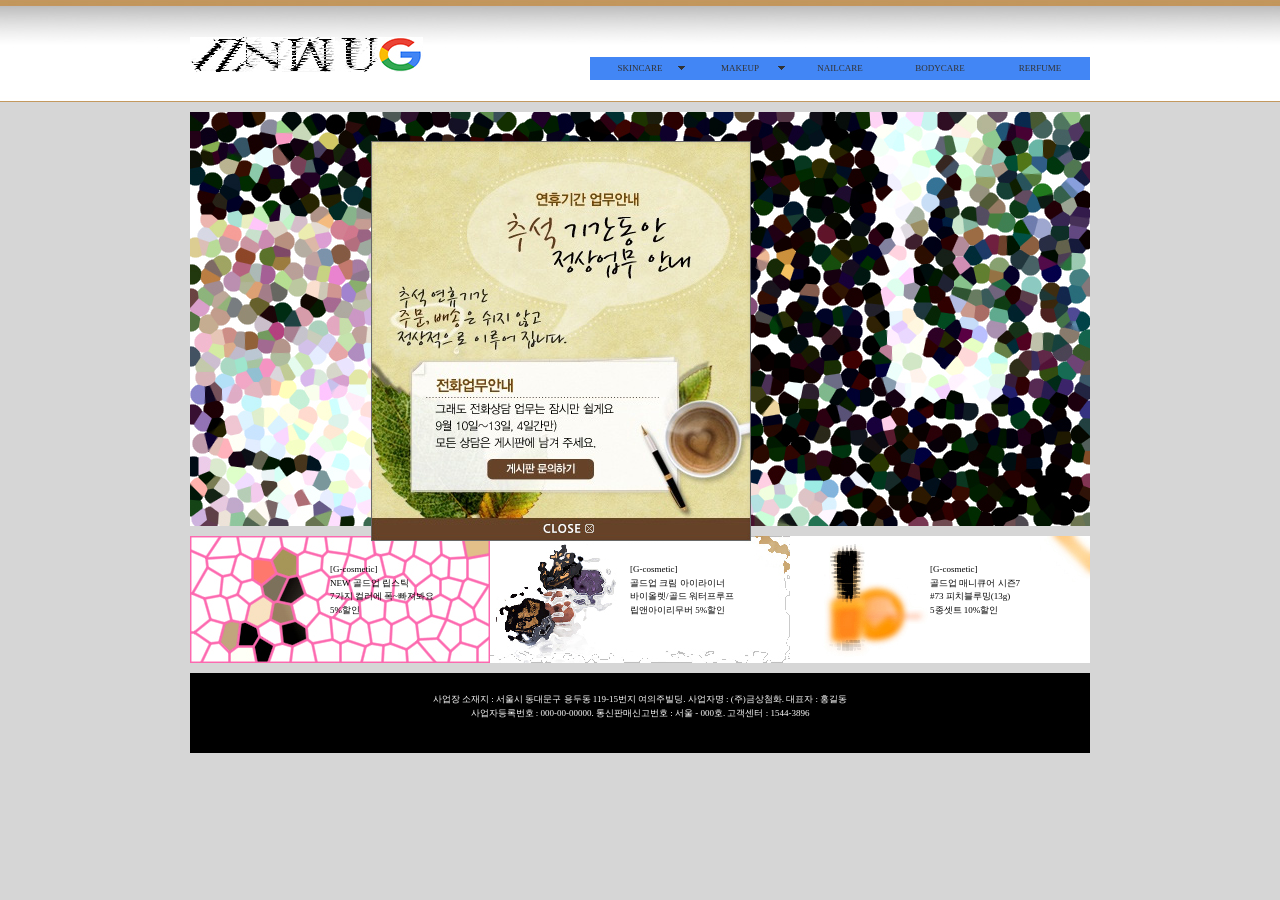
<file: 17년 11월 10일/Home/index.html>
<!DOCTYPE html PUBLIC "-//W3C//DTD XHTML 1.0 Transitional//EN" "http://www.w3.org/TR/xhtml1/DTD/xhtml1-transitional.dtd">
<html xmlns="http://www.w3.org/1999/xhtml">
<head>
<meta http-equiv="Content-Type" content="text/html; charset=utf-8" />
<title>Untitled Document</title>
<link href="layout.css" rel="stylesheet" type="text/css" />
<link href="SpryAssets/SpryMenuBarHorizontal.css" rel="stylesheet" type="text/css" />
<script src="SpryAssets/SpryEffects.js" type="text/javascript"></script>
<script src="SpryAssets/SpryMenuBar.js" type="text/javascript"></script>
<script type="text/javascript">
function MM_popupMsg(msg) { //v1.0
  alert(msg);
}
function MM_openBrWindow(theURL,winName,features) { //v2.0
  window.open(theURL,winName,features);
}
function MM_effectGrowShrink(targetElement, duration, from, to, toggle, referHeight, growFromCenter)
{
	Spry.Effect.DoGrow(targetElement, {duration: duration, from: from, to: to, toggle: toggle, referHeight: referHeight, growCenter: growFromCenter});
}
function MM_scanStyles(obj, prop) { //v9.0
  var inlineStyle = null; var ccProp = prop; var dash = ccProp.indexOf("-");
  while (dash != -1){ccProp = ccProp.substring(0, dash) + ccProp.substring(dash+1,dash+2).toUpperCase() + ccProp.substring(dash+2); dash = ccProp.indexOf("-");}
  inlineStyle = eval("obj.style." + ccProp);
  if(inlineStyle) return inlineStyle;
  var ss = document.styleSheets;
  for (var x = 0; x < ss.length; x++) { var rules = ss[x].cssRules;
	for (var y = 0; y < rules.length; y++) { var z = rules[y].style;
	  if(z[prop] && (rules[y].selectorText == '*[ID"' + obj.id + '"]' || rules[y].selectorText == '#' + obj.id)) {
        return z[prop];
  }  }  }  return "";
}

function MM_getProp(obj, prop) { //v8.0
  if (!obj) return ("");
  if (prop == "L") return obj.offsetLeft;
  else if (prop == "T") return obj.offsetTop;
  else if (prop == "W") return obj.offsetWidth;
  else if (prop == "H") return obj.offsetHeight;
  else {
    if (typeof(window.getComputedStyle) == "undefined") {
	    if (typeof(obj.currentStyle) == "undefined"){
		    if (prop == "P") return MM_scanStyles(obj,"position");
        else if (prop == "Z") return MM_scanStyles(obj,"z-index");
        else if (prop == "V") return MM_scanStyles(obj,"visibility");
	    } else {
	      if (prop == "P") return obj.currentStyle.position;
        else if (prop == "Z") return obj.currentStyle.zIndex;
        else if (prop == "V") return obj.currentStyle.visibility;
	    }
    } else {
	    if (prop == "P") return window.getComputedStyle(obj,null).getPropertyValue("position");
      else if (prop == "Z") return window.getComputedStyle(obj,null).getPropertyValue("z-index");
      else if (prop == "V") return window.getComputedStyle(obj,null).getPropertyValue("visibility");
    }
  }
}

function MM_dragLayer(objId,x,hL,hT,hW,hH,toFront,dropBack,cU,cD,cL,cR,targL,targT,tol,dropJS,et,dragJS) { //v9.01
  //Copyright 2005-2006 Adobe Macromedia Software LLC and its licensors. All rights reserved.
  var i,j,aLayer,retVal,curDrag=null,curLeft,curTop,IE=document.all;
  var NS=(!IE&&document.getElementById); if (!IE && !NS) return false;
  retVal = true; if(IE && event) event.returnValue = true;
  if (MM_dragLayer.arguments.length > 1) {
    curDrag = document.getElementById(objId); if (!curDrag) return false;
    if (!document.allLayers) { document.allLayers = new Array();
      with (document){ if (NS) { var spns = getElementsByTagName("span"); var all = getElementsByTagName("div");
        for (i=0;i<spns.length;i++) if (MM_getProp(spns[i],'P')) allLayers[allLayers.length]=spns[i];}
        for (i=0;i<all.length;i++) {
	        if (MM_getProp(all[i],'P')) allLayers[allLayers.length]=all[i]; 
        }
    } }
    curDrag.MM_dragOk=true; curDrag.MM_targL=targL; curDrag.MM_targT=targT;
    curDrag.MM_tol=Math.pow(tol,2); curDrag.MM_hLeft=hL; curDrag.MM_hTop=hT;
    curDrag.MM_hWidth=hW; curDrag.MM_hHeight=hH; curDrag.MM_toFront=toFront;
    curDrag.MM_dropBack=dropBack; curDrag.MM_dropJS=dropJS;
    curDrag.MM_everyTime=et; curDrag.MM_dragJS=dragJS;
  
    curDrag.MM_oldZ = MM_getProp(curDrag,'Z');
    curLeft = MM_getProp(curDrag,'L');
    if (String(curLeft)=="NaN") curLeft=0; curDrag.MM_startL = curLeft;
    curTop = MM_getProp(curDrag,'T');
    if (String(curTop)=="NaN") curTop=0; curDrag.MM_startT = curTop;
    curDrag.MM_bL=(cL<0)?null:curLeft-cL; curDrag.MM_bT=(cU<0)?null:curTop-cU;
    curDrag.MM_bR=(cR<0)?null:curLeft+cR; curDrag.MM_bB=(cD<0)?null:curTop+cD;
    curDrag.MM_LEFTRIGHT=0; curDrag.MM_UPDOWN=0; curDrag.MM_SNAPPED=false; //use in your JS!
    document.onmousedown = MM_dragLayer; document.onmouseup = MM_dragLayer;
    if (NS) document.captureEvents(Event.MOUSEDOWN|Event.MOUSEUP);
    } else {
    var theEvent = ((NS)?objId.type:event.type);
    if (theEvent == 'mousedown') {
      var mouseX = (NS)?objId.pageX : event.clientX + document.body.scrollLeft;
      var mouseY = (NS)?objId.pageY : event.clientY + document.body.scrollTop;
      var maxDragZ=null; document.MM_maxZ = 0;
      for (i=0; i<document.allLayers.length; i++) { aLayer = document.allLayers[i];
        var aLayerZ = MM_getProp(aLayer,'Z');
        if (aLayerZ > document.MM_maxZ) document.MM_maxZ = aLayerZ;
        var isVisible = (MM_getProp(aLayer,'V')).indexOf('hid') == -1;
        if (aLayer.MM_dragOk != null && isVisible) with (aLayer) {
          var parentL=0; var parentT=0;
          if (NS) { parentLayer = aLayer.parentNode;
            while (parentLayer != null && parentLayer != document && MM_getProp(parentLayer,'P')) {
              parentL += parseInt(MM_getProp(parentLayer,'L')); parentT += parseInt(MM_getProp(parentLayer,'T'));
              parentLayer = parentLayer.parentNode;
              if (parentLayer==document) parentLayer = null;
          } } else if (IE) { parentLayer = aLayer.parentElement;       
            while (parentLayer != null && MM_getProp(parentLayer,'P')) {
              parentL += MM_getProp(parentLayer,'L'); parentT += MM_getProp(parentLayer,'T');
              parentLayer = parentLayer.parentElement; } }
          var tmpX=mouseX-((MM_getProp(aLayer,'L'))+parentL+MM_hLeft);
          var tmpY=mouseY-((MM_getProp(aLayer,'T'))+parentT+MM_hTop);
          if (String(tmpX)=="NaN") tmpX=0; if (String(tmpY)=="NaN") tmpY=0;
          var tmpW = MM_hWidth;  if (tmpW <= 0) tmpW += MM_getProp(aLayer,'W');
          var tmpH = MM_hHeight; if (tmpH <= 0) tmpH += MM_getProp(aLayer,'H');
          if ((0 <= tmpX && tmpX < tmpW && 0 <= tmpY && tmpY < tmpH) && (maxDragZ == null
              || maxDragZ <= aLayerZ)) { curDrag = aLayer; maxDragZ = aLayerZ; } } }
      if (curDrag) {
        document.onmousemove = MM_dragLayer;
        curLeft = MM_getProp(curDrag,'L');
        curTop = MM_getProp(curDrag,'T');
        if (String(curLeft)=="NaN") curLeft=0; if (String(curTop)=="NaN") curTop=0;
        MM_oldX = mouseX - curLeft; MM_oldY = mouseY - curTop;
        document.MM_curDrag = curDrag;  curDrag.MM_SNAPPED=false;
        if(curDrag.MM_toFront) {
          var newZ = parseInt(document.MM_maxZ)+1;
          eval('curDrag.'+('style.')+'zIndex=newZ');
          if (!curDrag.MM_dropBack) document.MM_maxZ++; }
        retVal = false; if(!NS) event.returnValue = false;
    } } else if (theEvent == 'mousemove') {
      if (document.MM_curDrag) with (document.MM_curDrag) {
        var mouseX = (NS)?objId.pageX : event.clientX + document.body.scrollLeft;
        var mouseY = (NS)?objId.pageY : event.clientY + document.body.scrollTop;
        var newLeft = mouseX-MM_oldX; var newTop  = mouseY-MM_oldY;
        if (MM_bL!=null) newLeft = Math.max(newLeft,MM_bL);
        if (MM_bR!=null) newLeft = Math.min(newLeft,MM_bR);
        if (MM_bT!=null) newTop  = Math.max(newTop ,MM_bT);
        if (MM_bB!=null) newTop  = Math.min(newTop ,MM_bB);
        MM_LEFTRIGHT = newLeft-MM_startL; MM_UPDOWN = newTop-MM_startT;
        if (NS){style.left = newLeft + "px"; style.top = newTop + "px";}
        else {style.pixelLeft = newLeft; style.pixelTop = newTop;}
        if (MM_dragJS) eval(MM_dragJS);
        retVal = false; if(!NS) event.returnValue = false;
    } } else if (theEvent == 'mouseup') {
      document.onmousemove = null;
      if (NS) document.releaseEvents(Event.MOUSEMOVE);
      if (NS) document.captureEvents(Event.MOUSEDOWN); //for mac NS
      if (document.MM_curDrag) with (document.MM_curDrag) {
        if (typeof MM_targL =='number' && typeof MM_targT == 'number' &&
            (Math.pow(MM_targL-(MM_getProp(document.MM_curDrag,'L')),2)+
             Math.pow(MM_targT-(MM_getProp(document.MM_curDrag,'T')),2))<=MM_tol) {
          if (NS) {style.left = MM_targL + "px"; style.top = MM_targT + "px";}
          else {style.pixelLeft = MM_targL; style.pixelTop = MM_targT;}
          MM_SNAPPED = true; MM_LEFTRIGHT = MM_startL-MM_targL; MM_UPDOWN = MM_startT-MM_targT; }
        if (MM_everyTime || MM_SNAPPED) eval(MM_dropJS);
        if(MM_dropBack) {style.zIndex = MM_oldZ;}
        retVal = false; if(!NS) event.returnValue = false; }
      document.MM_curDrag = null;
    }
    if (NS) document.routeEvent(objId);
  } return retVal;
}
function MM_preloadImages() { //v3.0
  var d=document; if(d.images){ if(!d.MM_p) d.MM_p=new Array();
    var i,j=d.MM_p.length,a=MM_preloadImages.arguments; for(i=0; i<a.length; i++)
    if (a[i].indexOf("#")!=0){ d.MM_p[j]=new Image; d.MM_p[j++].src=a[i];}}
}

function MM_swapImgRestore() { //v3.0
  var i,x,a=document.MM_sr; for(i=0;a&&i<a.length&&(x=a[i])&&x.oSrc;i++) x.src=x.oSrc;
}

function MM_findObj(n, d) { //v4.01
  var p,i,x;  if(!d) d=document; if((p=n.indexOf("?"))>0&&parent.frames.length) {
    d=parent.frames[n.substring(p+1)].document; n=n.substring(0,p);}
  if(!(x=d[n])&&d.all) x=d.all[n]; for (i=0;!x&&i<d.forms.length;i++) x=d.forms[i][n];
  for(i=0;!x&&d.layers&&i<d.layers.length;i++) x=MM_findObj(n,d.layers[i].document);
  if(!x && d.getElementById) x=d.getElementById(n); return x;
}

function MM_swapImage() { //v3.0
  var i,j=0,x,a=MM_swapImage.arguments; document.MM_sr=new Array; for(i=0;i<(a.length-2);i+=3)
   if ((x=MM_findObj(a[i]))!=null){document.MM_sr[j++]=x; if(!x.oSrc) x.oSrc=x.src; x.src=a[i+2];}
}
</script>
</head>

<body onload="MM_openBrWindow('popup1.html','','width=400,height=304');MM_effectGrowShrink('popup4style', 1000, '0%', '100%', false, false, true);MM_dragLayer('popup4style','',0,0,0,0,true,false,-1,-1,-1,-1,false,false,0,'',false,'');MM_preloadImages('images/mainimg1.jpg','images/mainimg2.jpg','images/mainimg3.jpg')">

<div id="popup4style"><img src="popimg/popup4.jpg" alt="연휴영업안내" width="380" height="400" usemap="#Map3" border="0">
  <map name="Map3">
    <area shape="rect" coords="151,372,238,402" href="#" alt="닫기" onClick="MM_effectGrowShrink('popup4style', 1000, '100%', '0%', false, false, true)">
  </map>
</div>

<div id="wrap">
  <div id="page_header">
    <div id="toplogo"><img src="images/ogol.jpg" width="233" height="35" alt="ogol" /></div>
    <div id="topnav">
          <ul id="MenuBar1" class="MenuBarHorizontal">
            <li><a class="MenuBarItemSubmenu" href="#">SKINCARE</a>
              <ul>
                <li><a href="#">JACKET</a></li>
                <li><a href="#">COAT</a></li>
                <li><a href="#">CARDIGN</a></li>
                <li><a href="#">TEE</a></li>
                <li><a href="#">SHIRT</a></li>
              </ul>
            </li>
            <li><a href="#" class="MenuBarItemSubmenu">MAKEUP</a>
              <ul>
                <li><a href="#">PANTS</a></li>
                <li><a href="#">SKIRT</a></li>
              </ul>
            </li>
            <li><a href="#">NAILCARE</a>            </li>
            <li><a href="#">BODYCARE</a></li>
            <li><a href="#">RERFUME</a></li>
          </ul>    </div>
  </div>
  <div id="page_center">
    <div class="mainimg"><img src="images/gminiam.jpg" alt="메인이미지" name="mimg" width="900" height="414" id="mimg" /></div>
    <div class="bannerset">
      <div class="banner1"> <a href="#" onclick="MM_popupMsg('현제는 판매하지않는 물품입니다.')" onmouseover="MM_swapImage('mimg','','images/mainimg1.jpg',1)" onmouseout="MM_swapImgRestore()">[G-cosmetic]<br />
        NEW 골드업 립스틱<br />
        7가지 컬러에 폭~빠져봐요 <br />
        5%할인</a></div>
      <div class="banner2"> <a href="http://www.elandmall.com/main/initMain.action" onmouseover="MM_swapImage('mimg','','images/mainimg2.jpg',1)" onmouseout="MM_swapImgRestore()">[G-cosmetic]<br/>
        골드업 크림 아이라이너<br/>
        바이올렛/골드 워터프루프<br/>
        립앤아이리무버 5%할인</a></div>
      <div class="banner3"> <a href="http://www.halfclub.com/Partner/h_zum_logo?http://www.halfclub.com" onmouseover="MM_swapImage('mimg','','images/mainimg3.jpg',1)" onmouseout="MM_swapImgRestore()">[G-cosmetic]<br/>
        골드업 매니큐어 시즌7<br/>
        #73 피치블루밍(13g)<br/>
        5종셋트 10%할인</a></div>
    </div>
  </div>
  <div id="page_footer">사업장 소재지 : 서울시 동대문구 용두동 119-15번지 여의주빌딩. 사업자명 : (주)금상첨화. 대표자 : 홍길동<br />
  사업자등록번호 : 000-00-00000. 통신판매신고번호 : 서울 - 000호. 고객센터 : 1544-3896</div>
</div>
<script type="text/javascript">
var MenuBar1 = new Spry.Widget.MenuBar("MenuBar1", {imgDown:"SpryAssets/SpryMenuBarDownHover.gif", imgRight:"SpryAssets/SpryMenuBarRightHover.gif"});
</script>
</body>

</html>
</file>
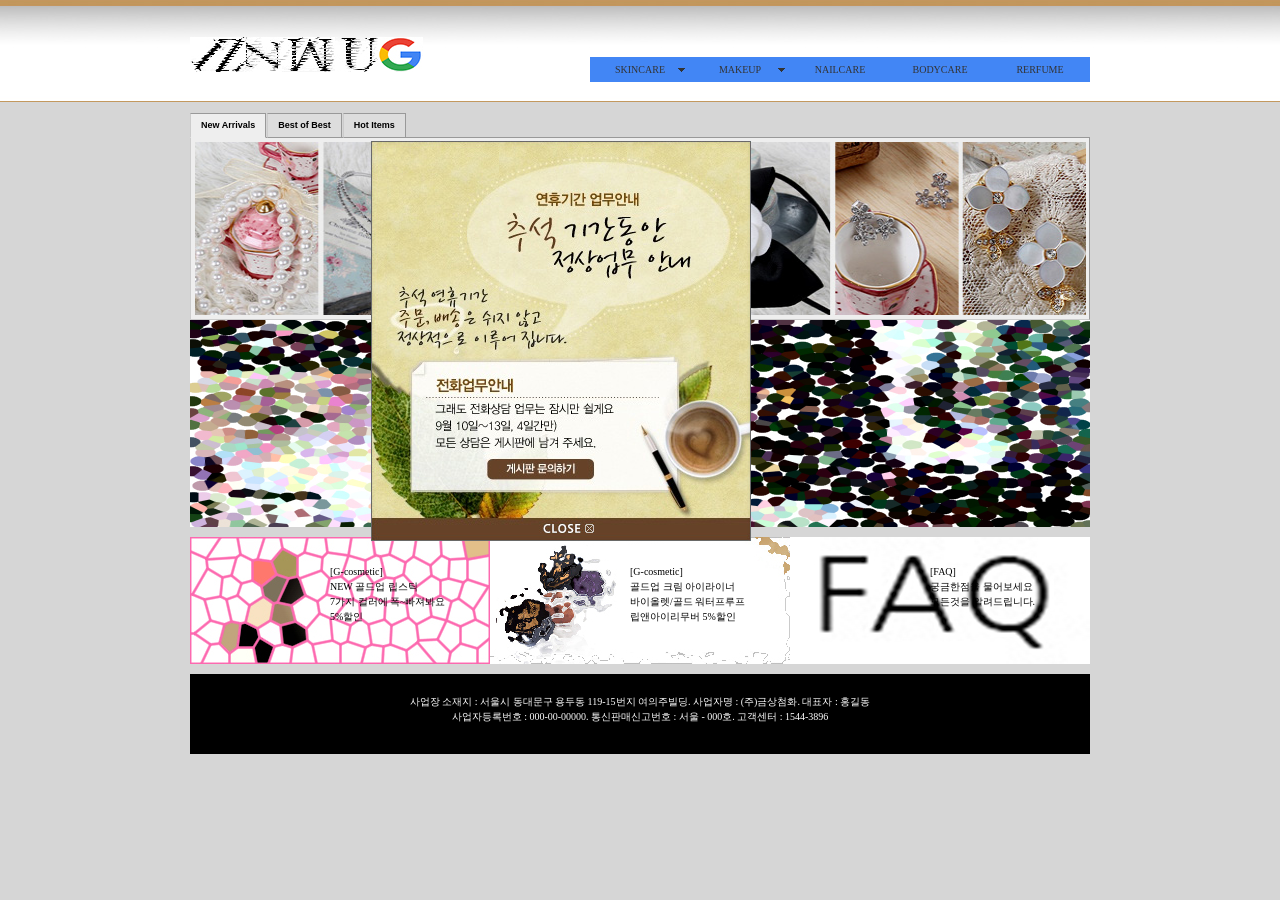
<file: 17년 11월 17일/Home 1752007/index.html>
<!DOCTYPE html PUBLIC "-//W3C//DTD XHTML 1.0 Transitional//EN" "http://www.w3.org/TR/xhtml1/DTD/xhtml1-transitional.dtd">
<html xmlns="http://www.w3.org/1999/xhtml">
<head>
<meta http-equiv="Content-Type" content="text/html; charset=utf-8" />
<title>Untitled Document</title>
<link href="layout.css" rel="stylesheet" type="text/css" />
<link href="SpryAssets/SpryMenuBarHorizontal.css" rel="stylesheet" type="text/css" />
<link href="SpryAssets/SpryTabbedPanels.css" rel="stylesheet" type="text/css" />
<style type="text/css">
#apDiv1 {
	position: absolute;
	left: 731px;
	top: 678px;
	width: 165px;
	height: 74px;
	z-index: 2;
}
</style>
<script src="SpryAssets/SpryEffects.js" type="text/javascript"></script>
<script src="SpryAssets/SpryMenuBar.js" type="text/javascript"></script>
<script src="SpryAssets/SpryTabbedPanels.js" type="text/javascript"></script>
<script type="text/javascript">
function MM_popupMsg(msg) { //v1.0
  alert(msg);
}
function MM_openBrWindow(theURL,winName,features) { //v2.0
  window.open(theURL,winName,features);
}
function MM_effectGrowShrink(targetElement, duration, from, to, toggle, referHeight, growFromCenter)
{
	Spry.Effect.DoGrow(targetElement, {duration: duration, from: from, to: to, toggle: toggle, referHeight: referHeight, growCenter: growFromCenter});
}
function MM_scanStyles(obj, prop) { //v9.0
  var inlineStyle = null; var ccProp = prop; var dash = ccProp.indexOf("-");
  while (dash != -1){ccProp = ccProp.substring(0, dash) + ccProp.substring(dash+1,dash+2).toUpperCase() + ccProp.substring(dash+2); dash = ccProp.indexOf("-");}
  inlineStyle = eval("obj.style." + ccProp);
  if(inlineStyle) return inlineStyle;
  var ss = document.styleSheets;
  for (var x = 0; x < ss.length; x++) { var rules = ss[x].cssRules;
	for (var y = 0; y < rules.length; y++) { var z = rules[y].style;
	  if(z[prop] && (rules[y].selectorText == '*[ID"' + obj.id + '"]' || rules[y].selectorText == '#' + obj.id)) {
        return z[prop];
  }  }  }  return "";
}

function MM_getProp(obj, prop) { //v8.0
  if (!obj) return ("");
  if (prop == "L") return obj.offsetLeft;
  else if (prop == "T") return obj.offsetTop;
  else if (prop == "W") return obj.offsetWidth;
  else if (prop == "H") return obj.offsetHeight;
  else {
    if (typeof(window.getComputedStyle) == "undefined") {
	    if (typeof(obj.currentStyle) == "undefined"){
		    if (prop == "P") return MM_scanStyles(obj,"position");
        else if (prop == "Z") return MM_scanStyles(obj,"z-index");
        else if (prop == "V") return MM_scanStyles(obj,"visibility");
	    } else {
	      if (prop == "P") return obj.currentStyle.position;
        else if (prop == "Z") return obj.currentStyle.zIndex;
        else if (prop == "V") return obj.currentStyle.visibility;
	    }
    } else {
	    if (prop == "P") return window.getComputedStyle(obj,null).getPropertyValue("position");
      else if (prop == "Z") return window.getComputedStyle(obj,null).getPropertyValue("z-index");
      else if (prop == "V") return window.getComputedStyle(obj,null).getPropertyValue("visibility");
    }
  }
}

function MM_dragLayer(objId,x,hL,hT,hW,hH,toFront,dropBack,cU,cD,cL,cR,targL,targT,tol,dropJS,et,dragJS) { //v9.01
  //Copyright 2005-2006 Adobe Macromedia Software LLC and its licensors. All rights reserved.
  var i,j,aLayer,retVal,curDrag=null,curLeft,curTop,IE=document.all;
  var NS=(!IE&&document.getElementById); if (!IE && !NS) return false;
  retVal = true; if(IE && event) event.returnValue = true;
  if (MM_dragLayer.arguments.length > 1) {
    curDrag = document.getElementById(objId); if (!curDrag) return false;
    if (!document.allLayers) { document.allLayers = new Array();
      with (document){ if (NS) { var spns = getElementsByTagName("span"); var all = getElementsByTagName("div");
        for (i=0;i<spns.length;i++) if (MM_getProp(spns[i],'P')) allLayers[allLayers.length]=spns[i];}
        for (i=0;i<all.length;i++) {
	        if (MM_getProp(all[i],'P')) allLayers[allLayers.length]=all[i]; 
        }
    } }
    curDrag.MM_dragOk=true; curDrag.MM_targL=targL; curDrag.MM_targT=targT;
    curDrag.MM_tol=Math.pow(tol,2); curDrag.MM_hLeft=hL; curDrag.MM_hTop=hT;
    curDrag.MM_hWidth=hW; curDrag.MM_hHeight=hH; curDrag.MM_toFront=toFront;
    curDrag.MM_dropBack=dropBack; curDrag.MM_dropJS=dropJS;
    curDrag.MM_everyTime=et; curDrag.MM_dragJS=dragJS;
  
    curDrag.MM_oldZ = MM_getProp(curDrag,'Z');
    curLeft = MM_getProp(curDrag,'L');
    if (String(curLeft)=="NaN") curLeft=0; curDrag.MM_startL = curLeft;
    curTop = MM_getProp(curDrag,'T');
    if (String(curTop)=="NaN") curTop=0; curDrag.MM_startT = curTop;
    curDrag.MM_bL=(cL<0)?null:curLeft-cL; curDrag.MM_bT=(cU<0)?null:curTop-cU;
    curDrag.MM_bR=(cR<0)?null:curLeft+cR; curDrag.MM_bB=(cD<0)?null:curTop+cD;
    curDrag.MM_LEFTRIGHT=0; curDrag.MM_UPDOWN=0; curDrag.MM_SNAPPED=false; //use in your JS!
    document.onmousedown = MM_dragLayer; document.onmouseup = MM_dragLayer;
    if (NS) document.captureEvents(Event.MOUSEDOWN|Event.MOUSEUP);
    } else {
    var theEvent = ((NS)?objId.type:event.type);
    if (theEvent == 'mousedown') {
      var mouseX = (NS)?objId.pageX : event.clientX + document.body.scrollLeft;
      var mouseY = (NS)?objId.pageY : event.clientY + document.body.scrollTop;
      var maxDragZ=null; document.MM_maxZ = 0;
      for (i=0; i<document.allLayers.length; i++) { aLayer = document.allLayers[i];
        var aLayerZ = MM_getProp(aLayer,'Z');
        if (aLayerZ > document.MM_maxZ) document.MM_maxZ = aLayerZ;
        var isVisible = (MM_getProp(aLayer,'V')).indexOf('hid') == -1;
        if (aLayer.MM_dragOk != null && isVisible) with (aLayer) {
          var parentL=0; var parentT=0;
          if (NS) { parentLayer = aLayer.parentNode;
            while (parentLayer != null && parentLayer != document && MM_getProp(parentLayer,'P')) {
              parentL += parseInt(MM_getProp(parentLayer,'L')); parentT += parseInt(MM_getProp(parentLayer,'T'));
              parentLayer = parentLayer.parentNode;
              if (parentLayer==document) parentLayer = null;
          } } else if (IE) { parentLayer = aLayer.parentElement;       
            while (parentLayer != null && MM_getProp(parentLayer,'P')) {
              parentL += MM_getProp(parentLayer,'L'); parentT += MM_getProp(parentLayer,'T');
              parentLayer = parentLayer.parentElement; } }
          var tmpX=mouseX-((MM_getProp(aLayer,'L'))+parentL+MM_hLeft);
          var tmpY=mouseY-((MM_getProp(aLayer,'T'))+parentT+MM_hTop);
          if (String(tmpX)=="NaN") tmpX=0; if (String(tmpY)=="NaN") tmpY=0;
          var tmpW = MM_hWidth;  if (tmpW <= 0) tmpW += MM_getProp(aLayer,'W');
          var tmpH = MM_hHeight; if (tmpH <= 0) tmpH += MM_getProp(aLayer,'H');
          if ((0 <= tmpX && tmpX < tmpW && 0 <= tmpY && tmpY < tmpH) && (maxDragZ == null
              || maxDragZ <= aLayerZ)) { curDrag = aLayer; maxDragZ = aLayerZ; } } }
      if (curDrag) {
        document.onmousemove = MM_dragLayer;
        curLeft = MM_getProp(curDrag,'L');
        curTop = MM_getProp(curDrag,'T');
        if (String(curLeft)=="NaN") curLeft=0; if (String(curTop)=="NaN") curTop=0;
        MM_oldX = mouseX - curLeft; MM_oldY = mouseY - curTop;
        document.MM_curDrag = curDrag;  curDrag.MM_SNAPPED=false;
        if(curDrag.MM_toFront) {
          var newZ = parseInt(document.MM_maxZ)+1;
          eval('curDrag.'+('style.')+'zIndex=newZ');
          if (!curDrag.MM_dropBack) document.MM_maxZ++; }
        retVal = false; if(!NS) event.returnValue = false;
    } } else if (theEvent == 'mousemove') {
      if (document.MM_curDrag) with (document.MM_curDrag) {
        var mouseX = (NS)?objId.pageX : event.clientX + document.body.scrollLeft;
        var mouseY = (NS)?objId.pageY : event.clientY + document.body.scrollTop;
        var newLeft = mouseX-MM_oldX; var newTop  = mouseY-MM_oldY;
        if (MM_bL!=null) newLeft = Math.max(newLeft,MM_bL);
        if (MM_bR!=null) newLeft = Math.min(newLeft,MM_bR);
        if (MM_bT!=null) newTop  = Math.max(newTop ,MM_bT);
        if (MM_bB!=null) newTop  = Math.min(newTop ,MM_bB);
        MM_LEFTRIGHT = newLeft-MM_startL; MM_UPDOWN = newTop-MM_startT;
        if (NS){style.left = newLeft + "px"; style.top = newTop + "px";}
        else {style.pixelLeft = newLeft; style.pixelTop = newTop;}
        if (MM_dragJS) eval(MM_dragJS);
        retVal = false; if(!NS) event.returnValue = false;
    } } else if (theEvent == 'mouseup') {
      document.onmousemove = null;
      if (NS) document.releaseEvents(Event.MOUSEMOVE);
      if (NS) document.captureEvents(Event.MOUSEDOWN); //for mac NS
      if (document.MM_curDrag) with (document.MM_curDrag) {
        if (typeof MM_targL =='number' && typeof MM_targT == 'number' &&
            (Math.pow(MM_targL-(MM_getProp(document.MM_curDrag,'L')),2)+
             Math.pow(MM_targT-(MM_getProp(document.MM_curDrag,'T')),2))<=MM_tol) {
          if (NS) {style.left = MM_targL + "px"; style.top = MM_targT + "px";}
          else {style.pixelLeft = MM_targL; style.pixelTop = MM_targT;}
          MM_SNAPPED = true; MM_LEFTRIGHT = MM_startL-MM_targL; MM_UPDOWN = MM_startT-MM_targT; }
        if (MM_everyTime || MM_SNAPPED) eval(MM_dropJS);
        if(MM_dropBack) {style.zIndex = MM_oldZ;}
        retVal = false; if(!NS) event.returnValue = false; }
      document.MM_curDrag = null;
    }
    if (NS) document.routeEvent(objId);
  } return retVal;
}
function MM_preloadImages() { //v3.0
  var d=document; if(d.images){ if(!d.MM_p) d.MM_p=new Array();
    var i,j=d.MM_p.length,a=MM_preloadImages.arguments; for(i=0; i<a.length; i++)
    if (a[i].indexOf("#")!=0){ d.MM_p[j]=new Image; d.MM_p[j++].src=a[i];}}
}

function MM_swapImgRestore() { //v3.0
  var i,x,a=document.MM_sr; for(i=0;a&&i<a.length&&(x=a[i])&&x.oSrc;i++) x.src=x.oSrc;
}

function MM_findObj(n, d) { //v4.01
  var p,i,x;  if(!d) d=document; if((p=n.indexOf("?"))>0&&parent.frames.length) {
    d=parent.frames[n.substring(p+1)].document; n=n.substring(0,p);}
  if(!(x=d[n])&&d.all) x=d.all[n]; for (i=0;!x&&i<d.forms.length;i++) x=d.forms[i][n];
  for(i=0;!x&&d.layers&&i<d.layers.length;i++) x=MM_findObj(n,d.layers[i].document);
  if(!x && d.getElementById) x=d.getElementById(n); return x;
}

function MM_swapImage() { //v3.0
  var i,j=0,x,a=MM_swapImage.arguments; document.MM_sr=new Array; for(i=0;i<(a.length-2);i+=3)
   if ((x=MM_findObj(a[i]))!=null){document.MM_sr[j++]=x; if(!x.oSrc) x.oSrc=x.src; x.src=a[i+2];}
}
</script>
</head>

<body onload="MM_openBrWindow('popup1.html','','width=400,height=304');MM_effectGrowShrink('popup4style', 1000, '0%', '100%', false, false, true);MM_dragLayer('popup4style','',0,0,0,0,true,false,-1,-1,-1,-1,false,false,0,'',false,'');MM_preloadImages('images/mainimg1.jpg','images/mainimg2.jpg','images/mainimg3.jpg')">

<div id="popup4style"><img src="popimg/popup4.jpg" alt="연휴영업안내" width="380" height="400" usemap="#Map3" border="0">
  <map name="Map3">
    <area shape="rect" coords="151,372,238,402" href="#" alt="닫기" onClick="MM_effectGrowShrink('popup4style', 1000, '100%', '0%', false, false, true)">
  </map>
</div>
<div id="wrap">
  <div id="page_header">
    <div id="toplogo"><img src="images/ogol.jpg" width="233" height="35" alt="ogol" /></div>
    <div id="topnav">
      <ul id="MenuBar1" class="MenuBarHorizontal">
            <li><a class="MenuBarItemSubmenu" href="#">SKINCARE</a>
              <ul>
                <li><a href="#">JACKET</a></li>
                <li><a href="#">COAT</a></li>
                <li><a href="#">CARDIGN</a></li>
                <li><a href="#">TEE</a></li>
                <li><a href="#">SHIRT</a></li>
              </ul>
            </li>
            <li><a href="#" class="MenuBarItemSubmenu">MAKEUP</a>
              <ul>
                <li><a href="#">PANTS</a></li>
                <li><a href="#">SKIRT</a></li>
              </ul>
            </li>
            <li><a href="#">NAILCARE</a>            </li>
            <li><a href="#">BODYCARE</a></li>
            <li><a href="#">RERFUME</a></li>
          </ul>    </div>
  </div>
  <div id="page_center">
    <div class="TAB">
      <div id="TabbedPanels1" class="TabbedPanels">
        <ul class="TabbedPanelsTabGroup">
          <li class="TabbedPanelsTab" tabindex="0">New Arrivals</li>
          <li class="TabbedPanelsTab" tabindex="0">Best of Best</li>
          <li class="TabbedPanelsTab" tabindex="0">Hot Items</li>
        </ul>
        <div class="TabbedPanelsContentGroup">
          <div class="TabbedPanelsContent"><img src="images/item_new.jpg" alt="asd" width="891" height="173" usemap="#Map4" border="0" />
            <map name="Map4" id="Map4">
              <area shape="rect" coords="0,0,123,174" href="lnks/CHAPTER01/main.html" />
              <area shape="rect" coords="127,0,252,170" href="lnks/CHAPTER02/greeting1.html" />
              <area shape="rect" coords="256,2,379,173" href="lnks/CHAPTER02/greeting2.html" />
              <area shape="rect" coords="383,3,508,173" href="lnks/CHAPTER02/greeting3.html" />
              <area shape="rect" coords="512,3,636,173" href="lnks/CHAPTER02/greeting4.html" />
              <area shape="rect" coords="640,3,765,171" href="lnks/CHAPTER02/main.html" />
              <area shape="rect" coords="769,2,890,172" href="lnks/CHAPTER03/detail/hand1.html" />
            </map>
          </div>
          <div class="TabbedPanelsContent"><img src="images/item_best.jpg" alt="ewq" width="891" height="173" usemap="#Map2" border="0" />
            <map name="Map2" id="Map2">
              <area shape="rect" coords="0,2,124,174" href="lnks/CHAPTER03/detail/hand2.html" />
              <area shape="rect" coords="127,2,252,172" href="lnks/CHAPTER03/shop/guide.html" />
              <area shape="rect" coords="257,1,380,174" href="lnks/CHAPTER03/shop/item1.html" />
              <area shape="rect" coords="384,2,508,174" href="lnks/CHAPTER03/shop/item2.html" />
              <area shape="rect" coords="512,1,635,176" href="lnks/CHAPTER03/shop/item3.html" />
              <area shape="rect" coords="639,2,765,174" href="lnks/CHAPTER03/shop/item4.html" />
              <area shape="rect" coords="768,1,890,172" href="lnks/CHAPTER03/shop/store1.html" />
            </map>
          </div>
          <div class="TabbedPanelsContent"><img src="images/item_hot.jpg" alt="hgf" width="891" height="173" usemap="#Map" border="0" />
            <map name="Map" id="Map">
              <area shape="rect" coords="1,1,123,174" href="lnks/CHAPTER03/shop/store2.html" />
              <area shape="rect" coords="128,2,253,172" href="lnks/CHAPTER03/shop/store3.html" />
              <area shape="rect" coords="256,1,380,172" href="lnks/CHAPTER03/shop/store4.html" />
              <area shape="rect" coords="382,2,509,172" href="lnks/CHAPTER03/shop/store5.html" />
              <area shape="rect" coords="512,2,634,174" href="lnks/CHAPTER03/shop/store6.html" />
              <area shape="rect" coords="640,3,764,172" href="lnks/CHAPTER03/shop/sub.html" />
              <area shape="rect" coords="769,3,891,174" href="lnks/CHAPTER03/shop/sub2.html" />
            </map>
          </div>
        </div>
      </div>
    </div>
  
    <div class="mainimg"><img src="images/gminiam.jpg" alt="메인이미지" name="mimg" width="900" height="207" id="mimg" /></div>
    <div class="bannerset">
      <div class="banner1"> <a href="#" onclick="MM_popupMsg('현제는 판매하지않는 물품입니다.')" onmouseover="MM_swapImage('mimg','','images/mainimg1.jpg',1)" onmouseout="MM_swapImgRestore()">[G-cosmetic]<br />
        NEW 골드업 립스틱<br />
        7가지 컬러에 폭~빠져봐요 <br />
        5%할인</a></div>
      <div class="banner2"> <a href="http://www.elandmall.com/main/initMain.action" onmouseover="MM_swapImage('mimg','','images/mainimg2.jpg',1)" onmouseout="MM_swapImgRestore()">[G-cosmetic]<br/>
        골드업 크림 아이라이너<br/>
        바이올렛/골드 워터프루프<br/>
        립앤아이리무버 5%할인</a></div>
      <div class="banner3"> <a href="FAQ\wings3.html" onmouseover="MM_swapImage('mimg','','images/mainimg3.jpg',1)" onmouseout="MM_swapImgRestore()">[FAQ]<br/>
      궁금한점을 물어보세요<br />
      모든것을 알려드립니다.</a><br />
         </div>
    </div>
  </div>
  <div id="page_footer">사업장 소재지 : 서울시 동대문구 용두동 119-15번지 여의주빌딩. 사업자명 : (주)금상첨화. 대표자 : 홍길동<br />
  사업자등록번호 : 000-00-00000. 통신판매신고번호 : 서울 - 000호. 고객센터 : 1544-3896</div>
</div>
<script type="text/javascript">
var MenuBar1 = new Spry.Widget.MenuBar("MenuBar1", {imgDown:"SpryAssets/SpryMenuBarDownHover.gif", imgRight:"SpryAssets/SpryMenuBarRightHover.gif"});
var TabbedPanels1 = new Spry.Widget.TabbedPanels("TabbedPanels1");
</script>
</body>

</html>
</file>
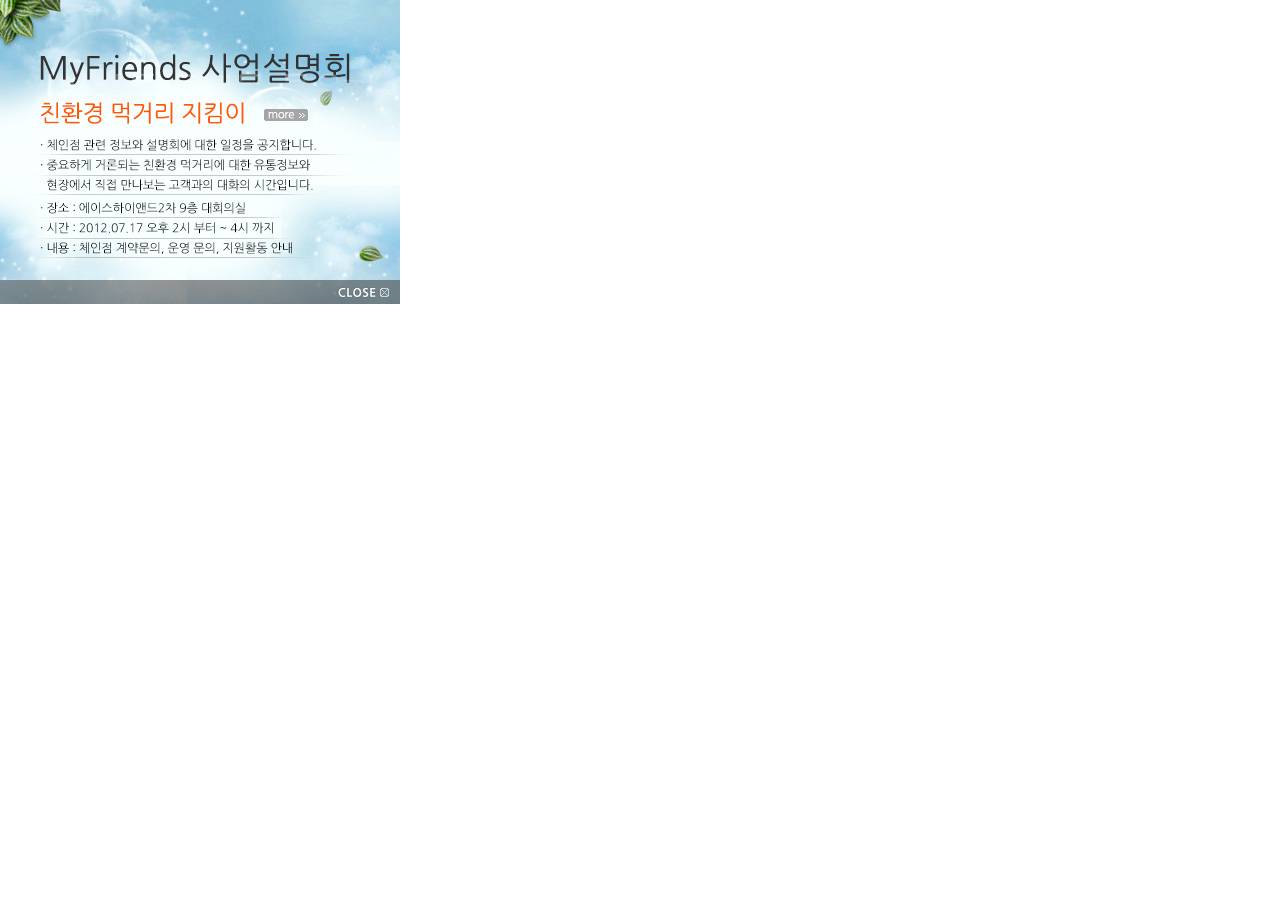
<file: 17년 11월 10일/Home/popup1.html>
<!DOCTYPE HTML PUBLIC "-//W3C//DTD HTML 4.01 Transitional//EN" "http://www.w3.org/TR/html4/loose.dtd">
<html>
<head>
<meta http-equiv="Content-Type" content="text/html; charset=utf-8">
<title>사업설명회</title>
<link href="popstyle.css" rel="stylesheet" type="text/css">
<script type="text/javascript">
function MM_callJS(jsStr) { //v2.0
  return eval(jsStr)
}
</script>
</head>

<body>

<div class="mainimg1"><img src="popimg/popup1_1.jpg" width="400" height="280" alt="사업설명회">
</div>
<div class="closebtn1"><a href="#"><img src="popimg/popup1_2.jpg" alt="닫기버튼" width="400" height="24" onClick="MM_callJS('window.close();')"></a>
</div>

</body>
</html>
</file>
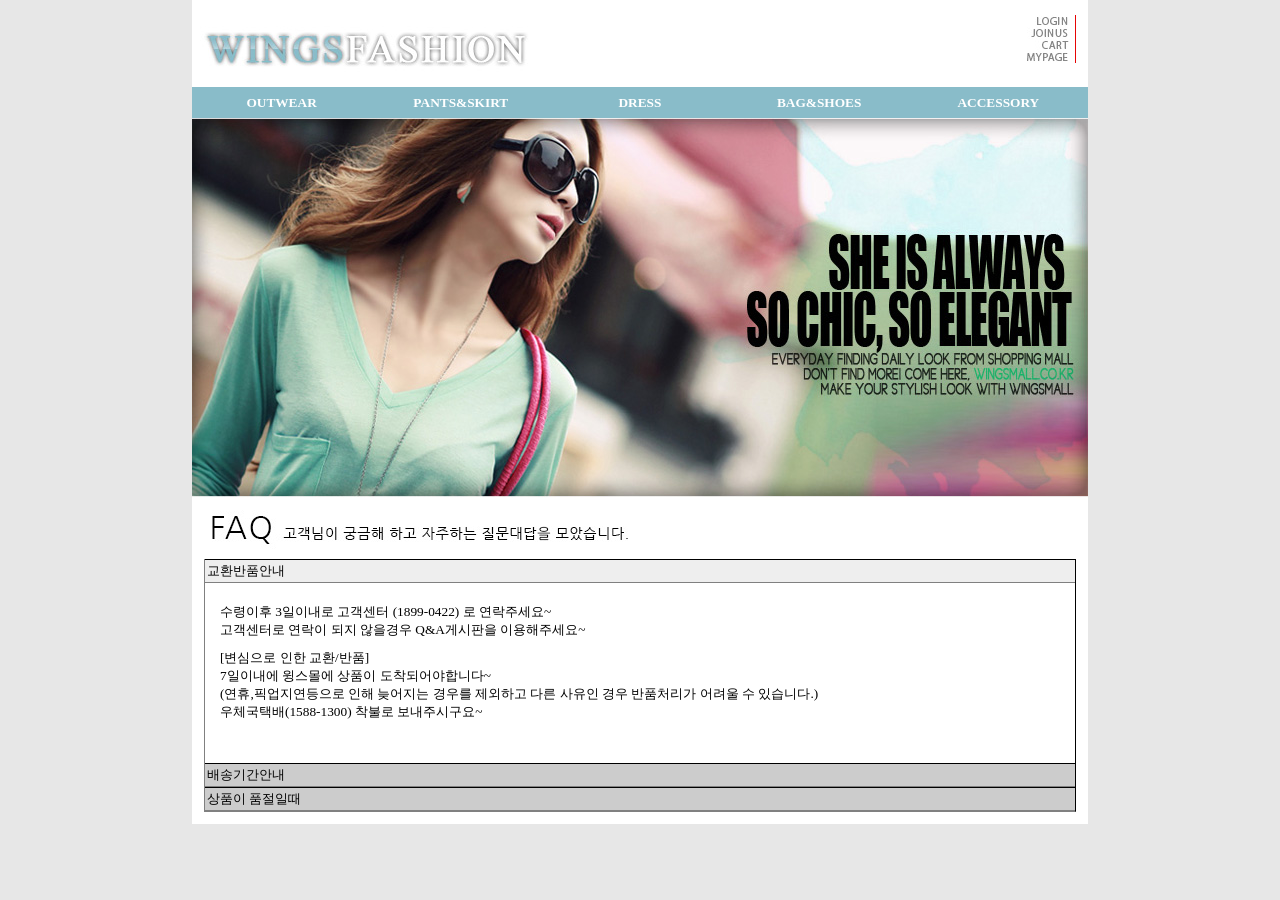
<file: 17년 11월 17일/Home 1752007/FAQ/wings3.html>
<!DOCTYPE HTML PUBLIC "-//W3C//DTD HTML 4.01 Transitional//EN" "http://www.w3.org/TR/html4/loose.dtd">
<html>
<head>
<meta http-equiv="Content-Type" content="text/html; charset=utf-8">
<title>아코디언 삽입</title>
<link href="wingstyle.css" rel="stylesheet" type="text/css">
<link href="SpryAssets/SpryAccordion.css" rel="stylesheet" type="text/css">
<script src="SpryAssets/SpryAccordion.js" type="text/javascript"></script>
</head>

<body>

<div class="wrap">

  <div class="page_header">
    <div class="toplogo"> <a href="#"><img src="images/toplogo.jpg" width="355" height="46" alt="wingsfashion"></a> 
    </div>
            
    <ul>
          <li><a href="#"><img src="images/mini1.jpg" width="51" height="12" alt="login"></a></li>
          <li><a href="#"><img src="images/mini2.jpg" width="51" height="12" alt="login"></a></li>
          <li><a href="#"><img src="images/mini3.jpg" width="51" height="12" alt="login"></a></li>
        <li><a href="#"><img src="images/mini5.jpg" width="51" height="12" alt="login"></a></li>
    </ul>        
            
  </div>	
        
<div class="topnav">
	<ul>
        <li><a href="#">OUTWEAR</a></li>
        <li><a href="#">PANTS&amp;SKIRT</a></li>
        <li><a href="#">DRESS</a></li>
        <li><a href="#">BAG&amp;SHOES</a></li>
        <li><a href="#">ACCESSORY</a></li>
    </ul>
</div>


		<div class="mainimg"><img src="images/mainimg.jpg" width="896" height="380" alt="인기신상품">
        </div>

			
  <div class="page_content">
    <div><img src="images/title_faq.jpg" width="450" height="39" alt="faq"></div>
    <div class="items">
      <div id="Accordion1" class="Accordion" tabindex="0">
        <div class="AccordionPanel">
          <div class="AccordionPanelTab">교환반품안내</div>
          <div class="AccordionPanelContent">
            <p>수령이후 3일이내로 고객센터 (1899-0422) 로 연락주세요~<br>
              고객센터로 연락이 되지 않을경우 Q&amp;A게시판을 이용해주세요~</p>
            <p>[변심으로 인한 교환/반품]<br>
              7일이내에 윙스몰에 상품이 도착되어야합니다~<br>
              (연휴,픽업지연등으로 인해 늦어지는 경우를 제외하고 다른 사유인 경우 반품처리가 어려울 수 있습니다.)<br>
              우체국택배(1588-1300) 착불로 보내주시구요~<br>
            </p>
          </div>
        </div>
        <div class="AccordionPanel">
          <div class="AccordionPanelTab">배송기간안내</div>
          <div class="AccordionPanelContent">윙스몰의 상품은 90% 가량은 재고가 확보되어 주문/결제와 동시에 발송이 가능하지만 10%의 상품은 주문과 동시에 공장에서 생산되어 다음날 발송되고 있습니다.<br>
            평균적으로 주문일로부터 약 2 ~ 3 일째 발송됩니다.<br>
            상품의 재고확보 상황에 따라서 평균배송기간보다 조금 더 걸릴수도 있습니다.<br>
            간혹 배송이 늦어지는 경우는 다양한 상품들을 취급하다 보니 갑작스러운 제품 생산 중단이나 납품 시기가 늦어지는 경우이며, 윙스몰의 노력에도 불구하고 배송이 지연되는 경우가 생기기도 합니 다.<br>
            이점은 항상 양해를 부탁드리겠습니다.<br>
          </div>
        </div>
        <div class="AccordionPanel">
          <div class="AccordionPanelTab">상품이 품절일때</div>
          <div class="AccordionPanelContent">
            <p>윙스몰은 다량의 신상품이 매주 업데이트되고 있습니다.<br>
              많은 상품들이 순식간에 품절되기 때문에 미리 파악하지 못하고 주문을 하지 못해서 마음 아파 하시는 고객분들이 많습니다.<br>
              때문에 품절 단계를 세분화해서 주문시 불편함을 최소화시키고 있습니다.</p>
            <p>일시품절: 모든 사이즈나 색상 품절인 상품으로 재입고까지 다소의 시일이 예상되는 상품입니다.<br>
              품절: 모든 사이즈가 품절이며 재입고 예정이 없는 상품으로 간혹 입고가 되기도 하지만 판매종료되어 리스트에서 확인이 불가능할 예정인 상품</p>
          </div>
        </div>
      </div>
    </div>       
  </div>

</div>
<script type="text/javascript">
var Accordion1 = new Spry.Widget.Accordion("Accordion1");
</script>
</body>
</html>
</file>
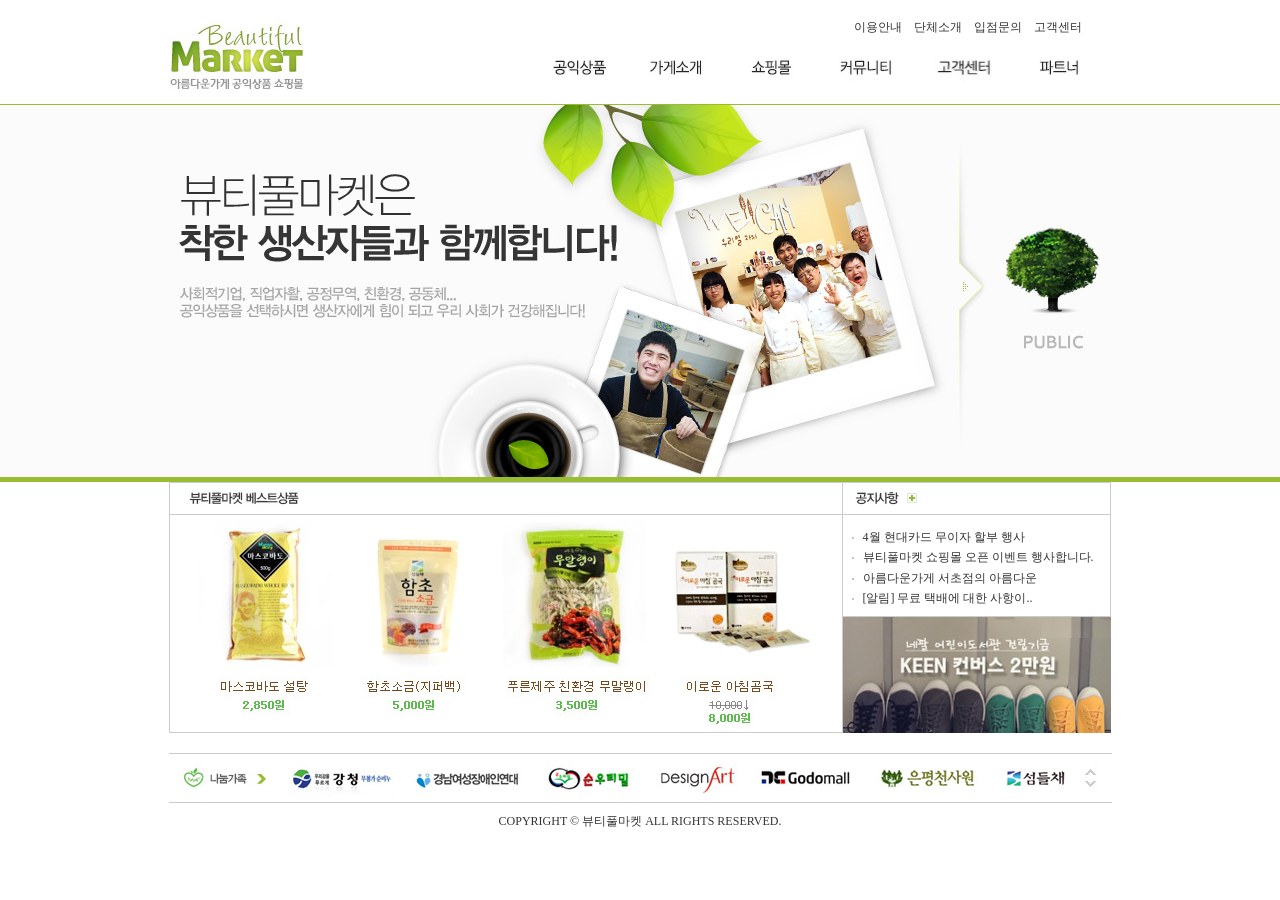
<file: 17년 11월 17일/Home 1752007/lnks/CHAPTER01/main.html>
<!DOCTYPE html PUBLIC "-//W3C//DTD XHTML 1.0 Transitional//EN" "http://www.w3.org/TR/xhtml1/DTD/xhtml1-transitional.dtd">
<html xmlns="http://www.w3.org/1999/xhtml">
<head>
<meta http-equiv="Content-Type" content="text/html; charset=utf-8" />
<title>아름다운가게</title>
<link href="design.css" rel="stylesheet" type="text/css" />

</head>

<body>

<!--상단메뉴 표현-->
<div class="page_header">
	<div class="toplogo"><img src="images/top_logo.jpg" width="136" height="85" alt="Beautiful Market" />
    </div>
    
<div class="smallmenu">
      <ul>
        <li>이용안내</li>
        <li>단체소개</li>
        <li>입점문의</li>
        <li>고객센터</li>
      </ul> 
</div>  
    <div class="nav">
      <ul>
        <li><img src="images/top_m1.jpg" width="97" height="34" alt="가게소개" /></li>
        <li><img src="images/top_m2.jpg" width="97" height="34" alt="공익상품" /></li>
        <li><img src="images/top_m3.jpg" width="97" height="34" alt="쇼핑몰" /></li>
        <li><img src="images/top_m4.jpg" width="97" height="34" alt="커뮤니티" /></li>
        <li><img src="images/top_m5.jpg" width="97" height="34" alt="고객센터" /></li>
        <li><img src="images/top_m6.jpg" width="97" height="34" alt="파트너" /></li>
      </ul>
  </div>
</div>

<!--중앙라인과 이미지 표현-->
<div class="line1"></div>
<div class="mainimg"><img src="images/main_img.jpg" width="943" height="372" alt="뷰티플마켓은 착한 생산자들과 함께합니다." /></div>
<div class="line2"></div>

<!--중앙컨텐츠 표현-->
<div class="page_content">
	<div class="item1">
          <div class="item1_title">
           </div>
            
           <div class="item1_con"><img src="images/main_item1.jpg" width="672" height="217" alt="베스트상품" />
           </div>  
    </div>
    
    <div class="notice">
            <div class="notice_title"><img src="images/main_noticet.jpg" width="97" height="31" alt="공지사항" /></div>
            
            <div class="notice_con">
                <ul>
                    <li><a href="#">4월 현대카드 무이자 할부 행사 </a></li>
                    <li><a href="#">뷰티풀마켓 쇼핑몰 오픈 이벤트 행사합니다.</a></li>
                    <li><a href="#">아름다운가게 서초점의 아름다운</a></li>
                    <li><a href="#">[알림] 무료 택배에 대한 사항이..</a>.</li>
                </ul>
            </div>
    		<div><img src="images/main_event.jpg" width="268" height="116" alt="네팔어린이기금이벤트" /></div>
    </div>    
		
</div>


<!--하단 정보 표현-->

<div class="page_footer">
	<div class="footerimg"><img src="images/main_part.jpg" width="940" height="48" /></div>
    <div class="footercopy">COPYRIGHT &copy; 뷰티풀마켓 ALL RIGHTS RESERVED.</div>
</div>

</body>
</html>
</file>
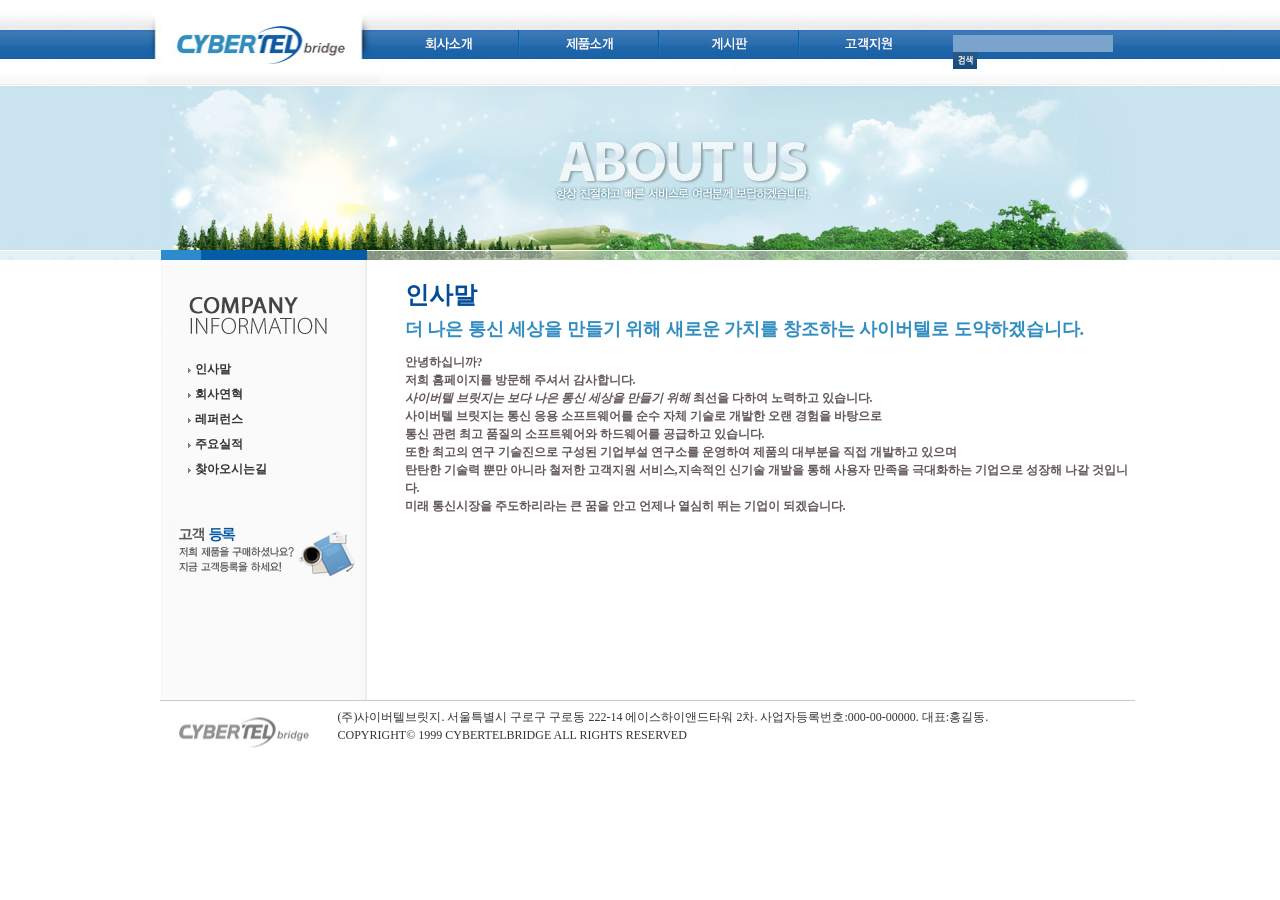
<file: 17년 11월 17일/Home 1752007/lnks/CHAPTER02/greeting1.html>
<!DOCTYPE html PUBLIC "-//W3C//DTD XHTML 1.0 Transitional//EN" "http://www.w3.org/TR/xhtml1/DTD/xhtml1-transitional.dtd">
<html xmlns="http://www.w3.org/1999/xhtml">
<head>
<meta http-equiv="Content-Type" content="text/html; charset=utf-8" />
<title>사이버텔브릿지</title>
<link href="design1.css" rel="stylesheet" type="text/css">
<style type="text/css">
h1 {
	color: #034D98;
	font-size: 24px;
}
h2 {
	color: #328EC1;
	font-size: 18px;
}
h3 {
	color: #63585C;
	font-size: 12px;
}
</style>
</head>

<body class="subgstyle">

<div id="wrap">

  <div id="page_header">
      <div class="logo1"><img src="images/toplogo.jpg" alt="사이버텔" width="234" height="85" /></div>	
        <div class="nav">
            <ul>
                <li><a href="#"><img src="images/topmenu1.jpg" width="140" height="29" alt="회사소개"></a></li>
                <li><a href="#"><img src="images/topmenu2.jpg" width="140" height="29" alt="제품소개"></a></li>
                <li><a href="#"><img src="images/topmenu3.jpg" width="140" height="29" alt="게시판"></a></li>
                <li><a href="#"><img src="images/topmenu4.jpg" width="140" height="29" alt="고객지원"></a></li>
            </ul>
        </div>	
      <div class="search">
      	<input class="searchbox" name="" type="text">
        <input class="searchbtn" name="" type="image" src="images/topsearch.jpg"></div>	
    </div>
    
    <div id="page_contents">

   	  <div class="subimg"></div>
        
            <div class="submenu">
              <div class="submenut"></div>
                  <ul>
                        <li><a href="#">인사말</a></li>
                        <li><a href="#">회사연혁</a></li>
                        <li><a href="#">레퍼런스</a></li>
                        <li><a href="#">주요실적</a></li>
                        <li><a href="#">찾아오시는길</a></li>
                  </ul>
                  <div class="leftbanner"><a href="#"><img src="images/leftban.jpg" width="192" height="94" alt="고객등록" /></a></div>
              <div>
          </div>      
       
      </div>

      <div class="subcontent">
        <h1 align="left">인사말</h1>
        <h2> 더 나은 통신 세상을 만들기 위해 새로운 
            가치를 창조하는 사이버텔로 도약하겠습니다.</h2>
        <h3>안녕하십니까?<br />
        저희 홈페이지를 방문해 주셔서 감사합니다.<br />
        <em><strong>사이버텔 브릿지는 보다 나은 통신 세상을 만들기 위해 </strong></em>최선을 다하여 노력하고 있습니다.<br />
        사이버텔 브릿지는 통신 응용 소프트웨어를 순수 자체 기술로 개발한 오랜 경험을 바탕으로<br />
        통신 관련 최고 품질의 소프트웨어와 하드웨어를 공급하고 있습니다.<br />
        또한 최고의 연구 기술진으로 구성된 기업부설 연구소를 운영하여 제품의 대부분을 직접 개발하고 있으며<br />
        탄탄한 기술력 뿐만 아니라 철저한 고객지원 서비스,지속적인 신기술 개발을 통해 
        사용자 만족을 극대화하는 기업으로 성장해 나갈 것입니다.<br />
      미래 통신시장을 주도하리라는 큰 꿈을 안고 언제나 열심히 뛰는 기업이 되겠습니다.</h3>
      </div>


      
   </div>
    
  <div id="page_footer">
  	<div class="subcopy">(주)사이버텔브릿지. 서울특별시 구로구 구로동 222-14 에이스하이앤드타워 2차. 사업자등록번호:000-00-00000. 대표:홍길동.
      <br />
    COPYRIGHT&copy; 1999 CYBERTELBRIDGE ALL RIGHTS RESERVED </div>
  </div>
</div>


</body>
</html>
</file>
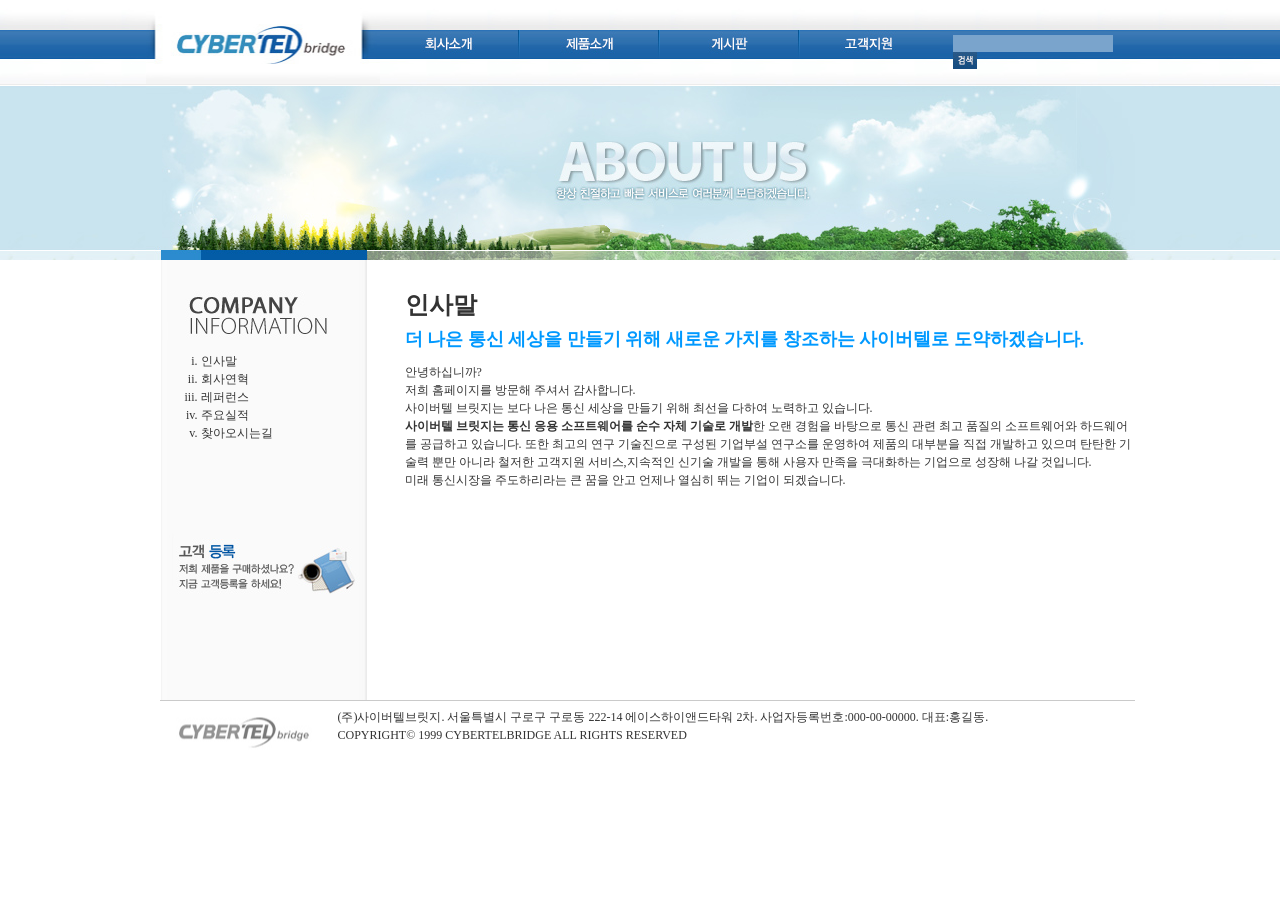
<file: 17년 11월 17일/Home 1752007/lnks/CHAPTER02/greeting2.html>
<!DOCTYPE html PUBLIC "-//W3C//DTD XHTML 1.0 Transitional//EN" "http://www.w3.org/TR/xhtml1/DTD/xhtml1-transitional.dtd">
<html xmlns="http://www.w3.org/1999/xhtml">
<head>
<meta http-equiv="Content-Type" content="text/html; charset=utf-8" />
<title>사이버텔브릿지</title>
<link href="design2.css" rel="stylesheet" type="text/css">
<style type="text/css">
h2 {
	color: #09F;
}
</style>
</head>

<body class="subgstyle">

<div id="wrap">

  <div id="page_header">
      <div class="logo1">
        <img src="images/toplogo.jpg" alt="사이버텔" width="234" height="85">
      </div>	
        <div class="nav">
            <ul>
                <li><a href="#"><img src="images/topmenu1.jpg" width="140" height="29" alt="회사소개"></a></li>
                <li><a href="#"><img src="images/topmenu2.jpg" width="140" height="29" alt="제품소개"></a></li>
                <li><a href="#"><img src="images/topmenu3.jpg" width="140" height="29" alt="게시판"></a></li>
                <li><a href="#"><img src="images/topmenu4.jpg" width="140" height="29" alt="고객지원"></a></li>
            </ul>
        </div>	
      <div class="search">
      	<input class="searchbox" name="" type="text">
        <input class="searchbtn" name="" type="image" src="images/topsearch.jpg"></div>	
    </div>
    
    <div id="page_contents">

   	  <div class="subimg"></div>
        
            <div class="submenu">
              <div class="submenut"></div>
              <div class="menulist">
                <ol type="i">
                  <li>인사말</li>
                  <li>회사연혁</li>
                  <li>레퍼런스</li>
                  <li>주요실적</li>
                  <li>찾아오시는길</li>
                </ol></div>
              <div class="leftbanner"><a href="#"><img src="images/leftban.jpg" width="192" height="94" alt="고객등록" /></a></div>
              <div>
          </div>      
       
      </div>

      <div class="subcontent">
            <h1>인사말 </h1>
            <h2>더 나은 통신 세상을 만들기 위해 새로운 
            가치를 창조하는 사이버텔로 도약하겠습니다.</h2>
            <p>안녕하십니까? <br />
저희 홈페이지를 방문해 주셔서 감사합니다.<br />
사이버텔 브릿지는 보다 나은 통신 세상을 만들기 위해 최선을 다하여 노력하고 있습니다.<br />
<strong>사이버텔 브릿지는 통신 응용 소프트웨어를 순수 자체 기술로 개발</strong>한 오랜 경험을 바탕으로 
            통신 관련 최고 품질의 소프트웨어와 하드웨어를 공급하고 있습니다. 
            또한 최고의 연구 기술진으로 구성된 기업부설 연구소를 운영하여 제품의 대부분을 직접 개발하고 있으며 
            탄탄한 기술력 뿐만 아니라 철저한 고객지원 서비스,지속적인 신기술 개발을 통해 
            사용자 만족을 극대화하는 기업으로 성장해 나갈 것입니다.<br />
미래 통신시장을 주도하리라는 큰 꿈을 안고 언제나 열심히 뛰는 기업이 되겠습니다.</p>
      </div>


      
   </div>
    
  <div id="page_footer">
  	<div class="subcopy">(주)사이버텔브릿지. 서울특별시 구로구 구로동 222-14 에이스하이앤드타워 2차. 사업자등록번호:000-00-00000. 대표:홍길동.<br />
    COPYRIGHT&copy; 1999 CYBERTELBRIDGE ALL RIGHTS RESERVED  	</div>
  </div>
</div>


</body>
</html>
</file>
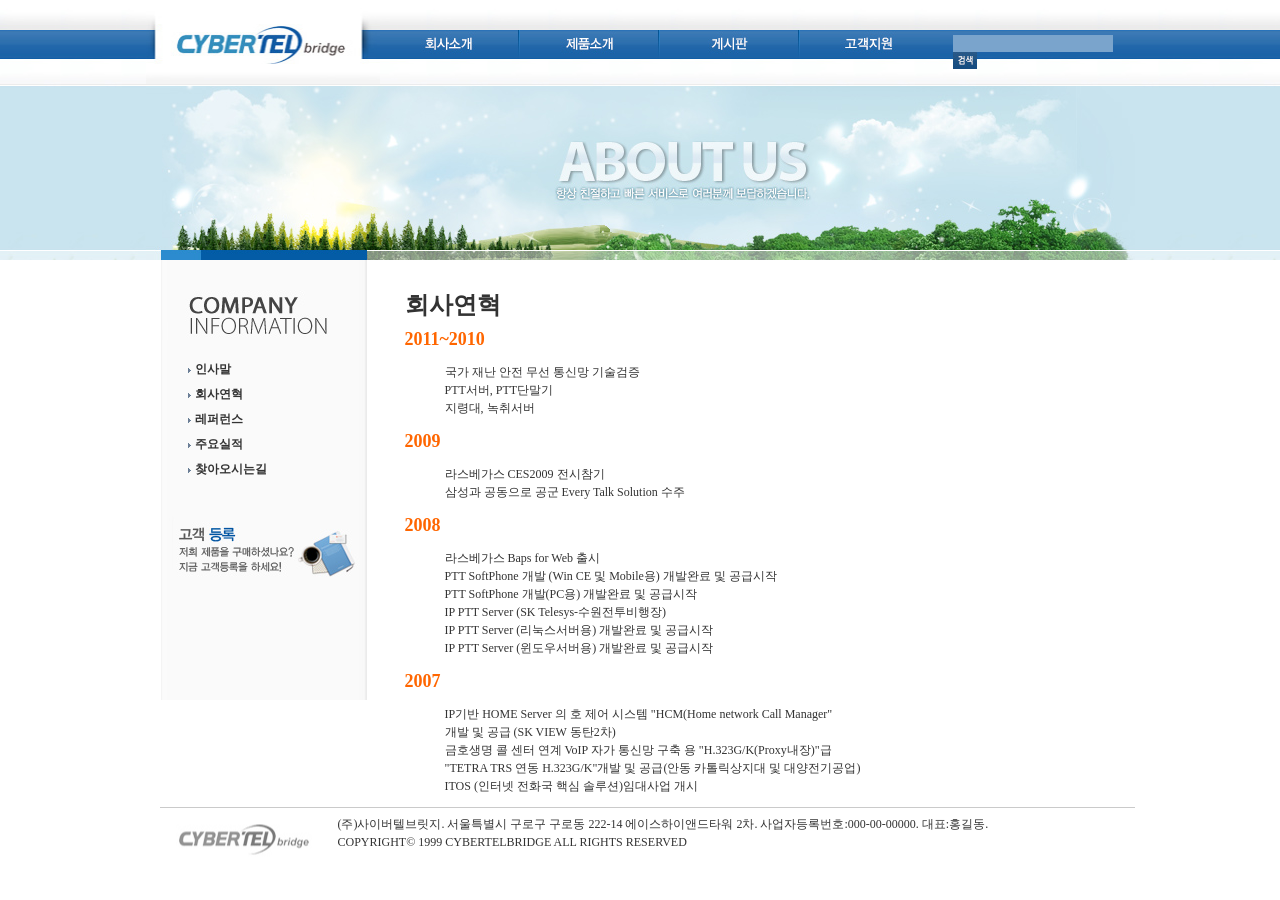
<file: 17년 11월 17일/Home 1752007/lnks/CHAPTER02/greeting3.html>
<!DOCTYPE html PUBLIC "-//W3C//DTD XHTML 1.0 Transitional//EN" "http://www.w3.org/TR/xhtml1/DTD/xhtml1-transitional.dtd">
<html xmlns="http://www.w3.org/1999/xhtml">
<head>
<meta http-equiv="Content-Type" content="text/html; charset=utf-8" />
<title>사이버텔브릿지</title>
<link href="design3.css" rel="stylesheet" type="text/css">
<style type="text/css">
h2 {
	color: #F60;
}
</style>
</head>

<body class="subgstyle">

<div id="wrap">

  <div id="page_header">
      <div class="logo1">
        <img src="images/toplogo.jpg" alt="사이버텔" width="234" height="85">
      </div>	
        <div class="nav">
            <ul>
                <li><a href="#"><img src="images/topmenu1.jpg" width="140" height="29" alt="회사소개"></a></li>
                <li><a href="#"><img src="images/topmenu2.jpg" width="140" height="29" alt="제품소개"></a></li>
                <li><a href="#"><img src="images/topmenu3.jpg" width="140" height="29" alt="게시판"></a></li>
                <li><a href="#"><img src="images/topmenu4.jpg" width="140" height="29" alt="고객지원"></a></li>
            </ul>
        </div>	
      <div class="search">
      	<input class="searchbox" name="" type="text">
        <input class="searchbtn" name="" type="image" src="images/topsearch.jpg"></div>	
    </div>
    
    <div id="page_contents">

   	  <div class="subimg"></div>
        
            <div class="submenu">
              <div class="submenut"></div>
                  <ul>
                        <li><a href="#">인사말</a></li>
                        <li><a href="#">회사연혁</a></li>
                        <li><a href="#">레퍼런스</a></li>
                        <li><a href="#">주요실적</a></li>
                        <li><a href="#">찾아오시는길</a></li>
                  </ul>
                  <div class="leftbanner"><a href="#"><img src="images/leftban.jpg" width="192" height="94" alt="고객등록" /></a></div>
              <div>
          </div>      
       
      </div>

      <div class="subcontent">

            <h1>회사연혁</h1>
            <h2>2011~2010</h2>
            <blockquote>
              <p>국가 재난 안전 무선 통신망 기술검증<br />
                PTT서버, PTT단말기<br />
                지령대, 녹취서버</p>
            </blockquote>
            <h2>2009</h2>
            <blockquote>
              <p>라스베가스 CES2009 전시참기 <br />
                삼성과 공동으로 공군 Every Talk Solution 수주 </p>
            </blockquote>
            <h2>2008</h2>
            <blockquote>
              <p>라스베가스 Baps for Web 출시 <br />
                PTT SoftPhone 개발 (Win CE 및 Mobile용) 개발완료 및 공급시작 <br />
                PTT SoftPhone 개발(PC용) 개발완료 및 공급시작<br />
                IP PTT Server (SK Telesys-수원전투비행장)<br />
                IP PTT 
                Server (리눅스서버용) 개발완료 및 공급시작<br />
                IP PTT 
                Server (윈도우서버용) 개발완료 및 공급시작</p>
            </blockquote>
            <h2>2007</h2>
            <blockquote>
              <p>IP기반 HOME Server 의 호 제어 시스템 &quot;HCM(Home network Call Manager&quot;<br />
                개발 및 공급 (SK VIEW 동탄2차)<br />
                금호생명 콜 센터 연계 VoIP 자가 통신망 구축 용 &quot;H.323G/K(Proxy내장)&quot;급<br />
                &quot;TETRA TRS 연동 H.323G/K&quot;개발 및 공급(안동 카톨릭상지대 및 대양전기공업)<br />
                ITOS (인터넷 전화국 핵심 솔루션)임대사업 개시
              </p>
            </blockquote>

      </div>


      
   </div>
    
  <div id="page_footer">
  	<div class="subcopy">(주)사이버텔브릿지. 서울특별시 구로구 구로동 222-14 에이스하이앤드타워 2차. 사업자등록번호:000-00-00000. 대표:홍길동.
      <br />
    COPYRIGHT&copy; 1999 CYBERTELBRIDGE ALL RIGHTS RESERVED </div>
  </div>
</div>


</body>
</html>
</file>
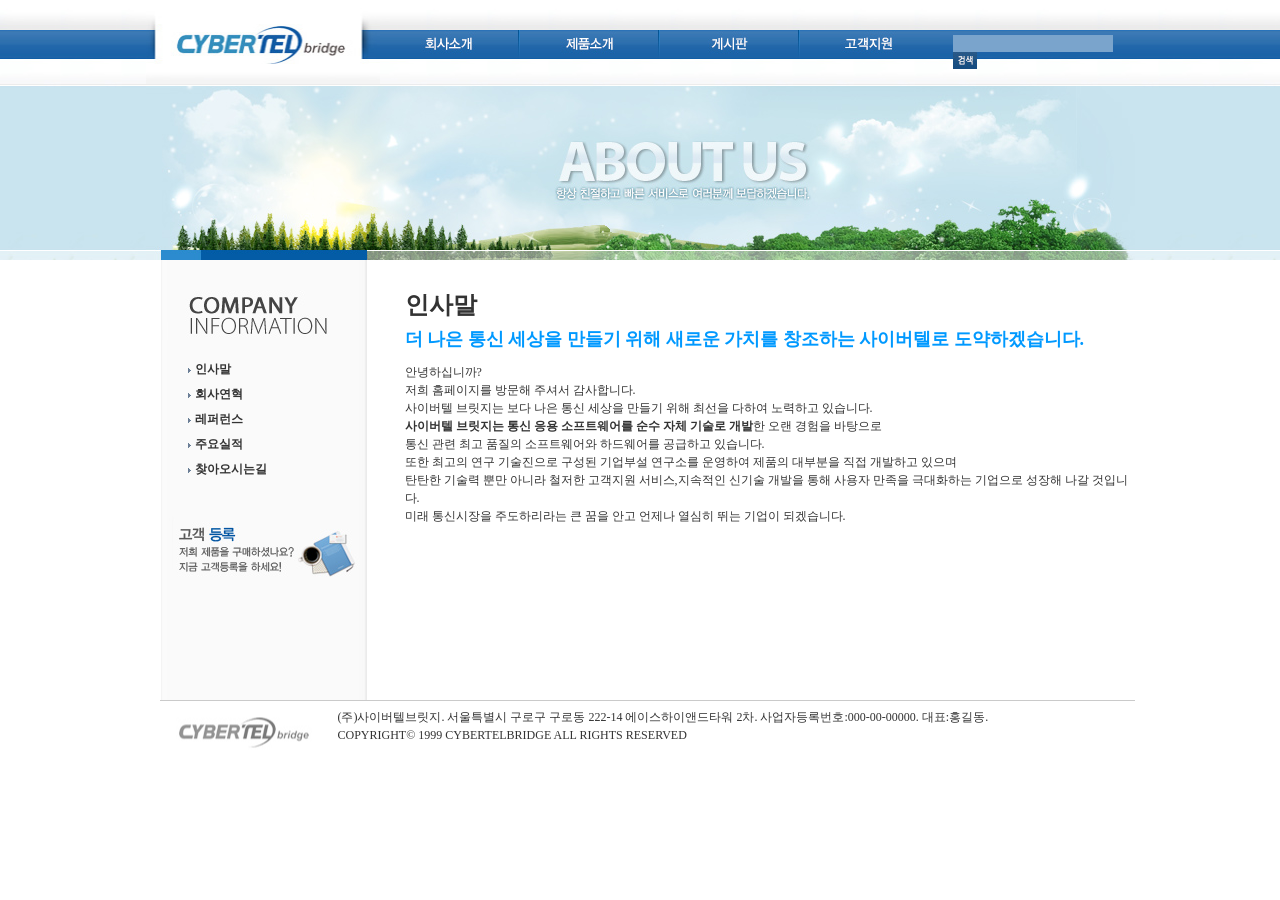
<file: 17년 11월 17일/Home 1752007/lnks/CHAPTER02/greeting4.html>
<!DOCTYPE html PUBLIC "-//W3C//DTD XHTML 1.0 Transitional//EN" "http://www.w3.org/TR/xhtml1/DTD/xhtml1-transitional.dtd">
<html xmlns="http://www.w3.org/1999/xhtml">
<head>
<meta http-equiv="Content-Type" content="text/html; charset=utf-8" />
<title>사이버텔브릿지</title>
<link href="design4.css" rel="stylesheet" type="text/css">
<style type="text/css">
h2 {
	color: #09F;
}
</style>
</head>

<body class="subgstyle">

<div id="wrap">

  <div id="page_header">
      <div class="logo1">
        <img src="images/toplogo.jpg" alt="사이버텔" width="234" height="85">
      </div>	
        <div class="nav">
            <ul>
                <li><a href="#"><img src="images/topmenu1.jpg" width="140" height="29" alt="회사소개"></a></li>
                <li><a href="#"><img src="images/topmenu2.jpg" width="140" height="29" alt="제품소개"></a></li>
                <li><a href="#"><img src="images/topmenu3.jpg" width="140" height="29" alt="게시판"></a></li>
                <li><a href="#"><img src="images/topmenu4.jpg" width="140" height="29" alt="고객지원"></a></li>
            </ul>
        </div>	
      <div class="search">
      	<input class="searchbox" name="" type="text">
        <input class="searchbtn" name="" type="image" src="images/topsearch.jpg"></div>	
    </div>
    
    <div id="page_contents">

   	  <div class="subimg"></div>
        
            <div class="submenu">
              <div class="submenut"></div>
                  <ul>
                        <li><a href="#">인사말</a></li>
                        <li><a href="#">회사연혁</a></li>
                        <li><a href="#">레퍼런스</a></li>
                        <li><a href="#">주요실적</a></li>
                        <li><a href="#">찾아오시는길</a></li>
                  </ul>
                  <div class="leftbanner"><a href="#"><img src="images/leftban.jpg" width="192" height="94" alt="고객등록" /></a></div>
              <div>
          </div>      
       
      </div>

      <div class="subcontent">
            <h1>인사말</h1>
            <h2>더 나은 통신 세상을 만들기 위해 새로운 
            가치를 창조하는 사이버텔로 도약하겠습니다.            </h2>
            <p>안녕하십니까? 
              <br />
              저희 홈페이지를 방문해 주셔서 감사합니다.<br />
사이버텔 브릿지는 보다 나은 통신 세상을 만들기 위해 최선을 다하여 노력하고 있습니다.              <br />
<strong>사이버텔 브릿지는 통신 응용 소프트웨어를 순수 자체 기술로 개발</strong>한 오랜 경험을 바탕으로 <br />
              통신 관련 최고 품질의 소프트웨어와 하드웨어를 공급하고 있습니다. <br />
              또한 최고의 연구 기술진으로 구성된 기업부설 연구소를 운영하여 제품의 대부분을 직접 개발하고 있으며 
              <br />
              탄탄한 기술력 뿐만 아니라 철저한 고객지원 서비스,지속적인 신기술 개발을 통해 
              사용자 만족을 극대화하는 기업으로 성장해 나갈 것입니다. <br />
            미래 통신시장을 주도하리라는 큰 꿈을 안고 언제나 열심히 뛰는 기업이 되겠습니다.</p>
      </div>


      
   </div>
    
  <div id="page_footer">
  	<div class="subcopy">(주)사이버텔브릿지. 서울특별시 구로구 구로동 222-14 에이스하이앤드타워 2차. 사업자등록번호:000-00-00000. 대표:홍길동.
      <br />
    COPYRIGHT&copy; 1999 CYBERTELBRIDGE ALL RIGHTS RESERVED </div>
  </div>
</div>


</body>
</html>
</file>
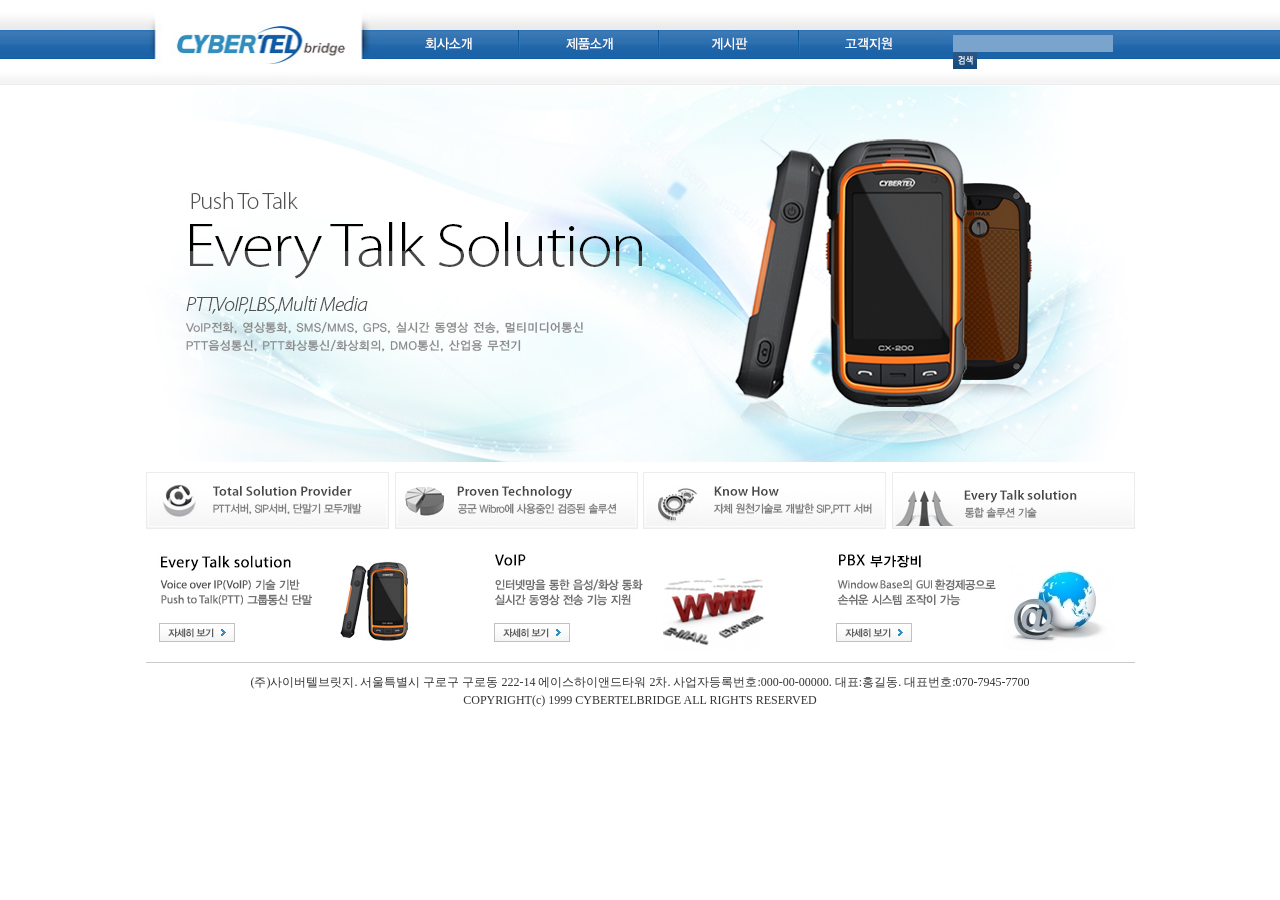
<file: 17년 11월 17일/Home 1752007/lnks/CHAPTER02/main.html>
<!DOCTYPE html PUBLIC "-//W3C//DTD XHTML 1.0 Transitional//EN" "http://www.w3.org/TR/xhtml1/DTD/xhtml1-transitional.dtd">
<html xmlns="http://www.w3.org/1999/xhtml">
<head>
<meta http-equiv="Content-Type" content="text/html; charset=utf-8" />
<title>사이버텔브릿지</title>
<link href="design1.css" rel="stylesheet" type="text/css">
</head>

<body class="mainbgstyle">
<div id="wrap">

  <div id="page_header">
      <div class="logo1">
        <img src="images/toplogo.jpg" alt="사이버텔" width="234" height="85">
      </div>	
        <div class="nav">
            <ul>
                <li><a href="#"><img src="images/topmenu1.jpg" width="140" height="29" alt="회사소개"></a></li>
                <li><a href="#"><img src="images/topmenu2.jpg" width="140" height="29" alt="제품소개"></a></li>
                <li><a href="#"><img src="images/topmenu3.jpg" width="140" height="29" alt="게시판"></a></li>
                <li><a href="#"><img src="images/topmenu4.jpg" width="140" height="29" alt="고객지원"></a></li>
            </ul>
        </div>	
      <div class="search">
      	<input class="searchbox" name="" type="text">
        <input class="searchbtn" name="" type="image" src="images/topsearch.jpg"></div>	
    </div>
    
    <div id="page_contents">
        <div class="main"><img src="images/mainimg.jpg" width="989" height="376" alt="사이버텔메인" /></div>	
        <div class="s_banner">
            <ul>
                <li class="sb1"><a href="#"><img src="images/mainban1.jpg" width="243" height="57" alt="Total Solution Provider"></a></li>
                <li class="sb2"><a href="#"><img src="images/mainban2.jpg" width="243" height="57" alt="Proven Technology"></a></li>
                <li class="sb3"><a href="#"><img src="images/mainban3.jpg" width="243" height="57" alt="Know How"></a></li>
                <li><a href="#"><img src="images/mainban4.jpg" width="243" height="57" alt="Every Talk Solution"></a></li>
            </ul>    
        </div>	    
      <div class="b_banner">
            <ul>
                <li><a href="#"><img src="images/mainbigban1.jpg" width="329" height="133" alt="Every Talk Solution"></a></li>
                <li><a href="#"><img src="images/mainbigban2.jpg" width="329" height="133" alt="VoIP"></a></li>
                <li><a href="#"><img src="images/mainbigban3.jpg" width="329" height="133" alt="PBX 부가장비"></a></li>
            </ul>    
      </div>
    </div>
    
    <div class="page_footermain">
        (주)사이버텔브릿지. 서울특별시 구로구 구로동 222-14 에이스하이앤드타워 2차. 
          사업자등록번호:000-00-00000.   대표:홍길동.
대표번호:070-7945-7700<br/>
        COPYRIGHT(c) 1999 CYBERTELBRIDGE ALL RIGHTS RESERVED
        
  </div>

</div>


</body>
</html>
</file>
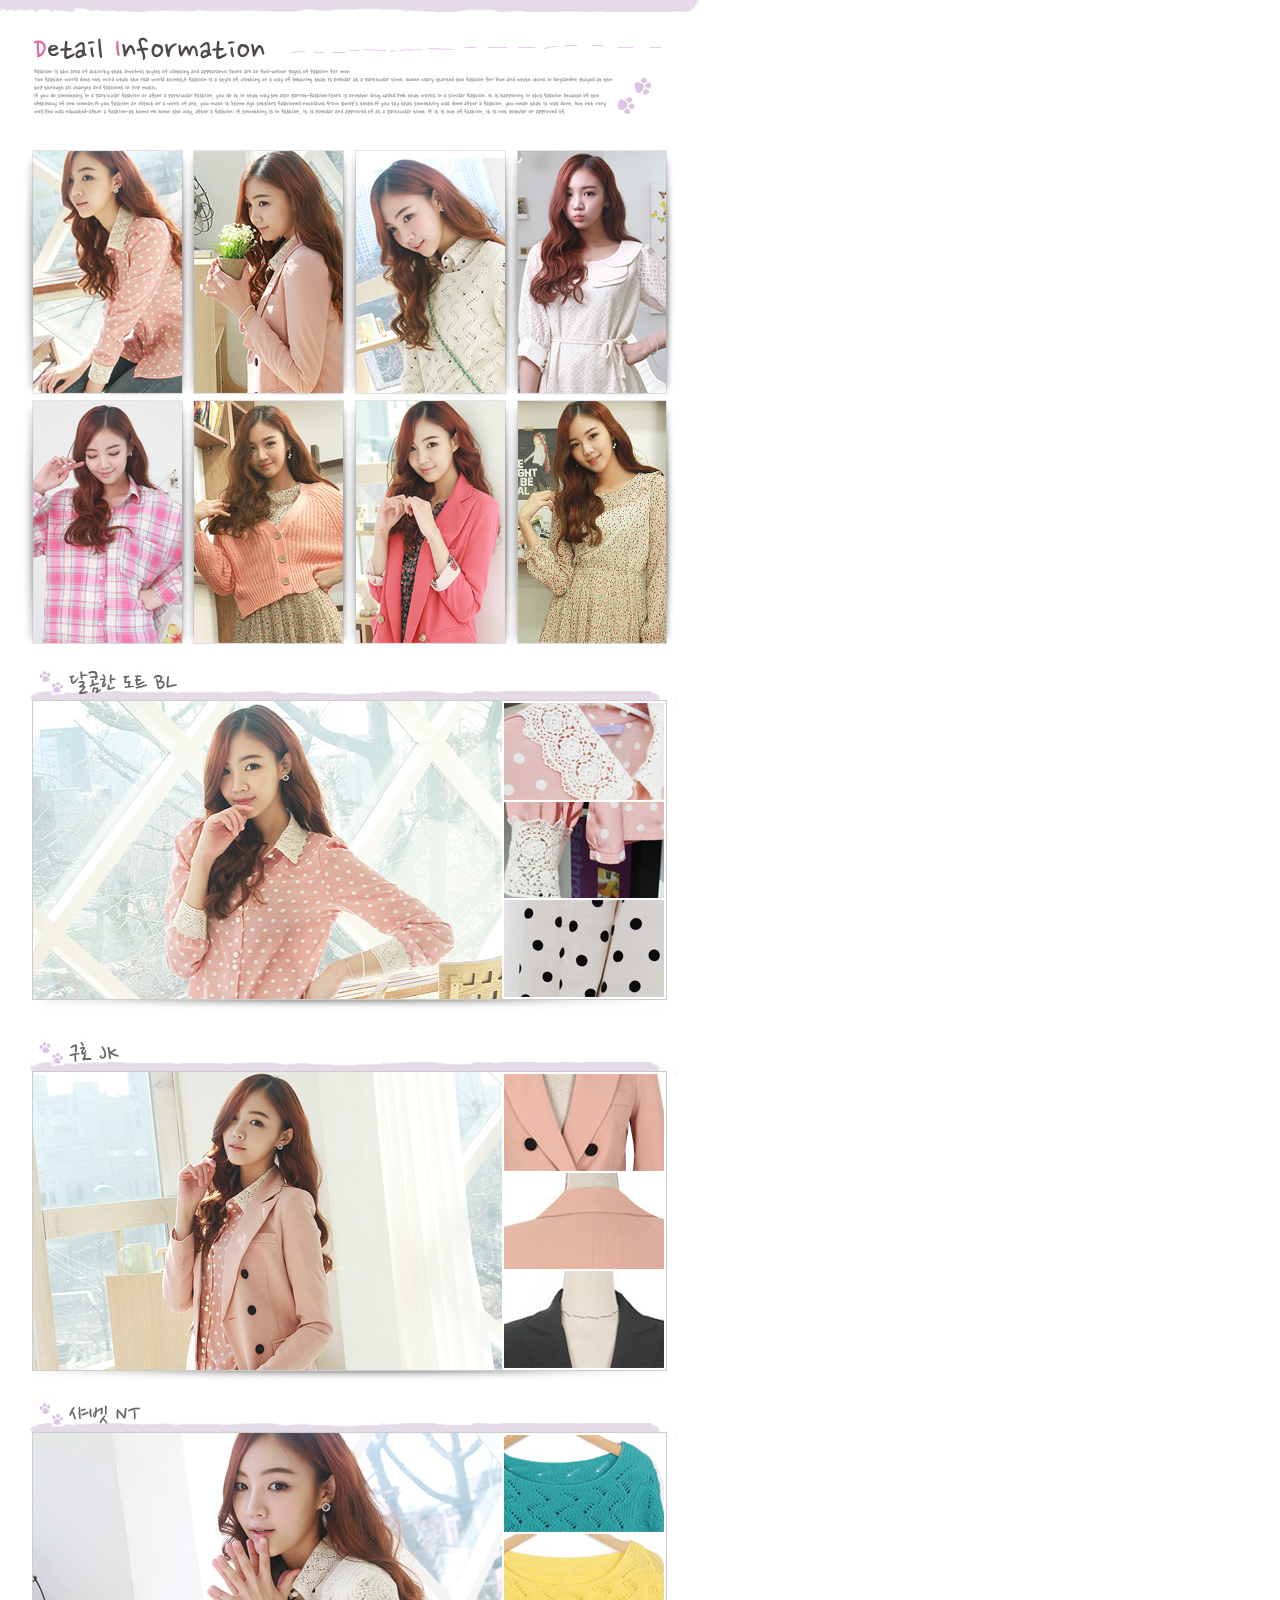
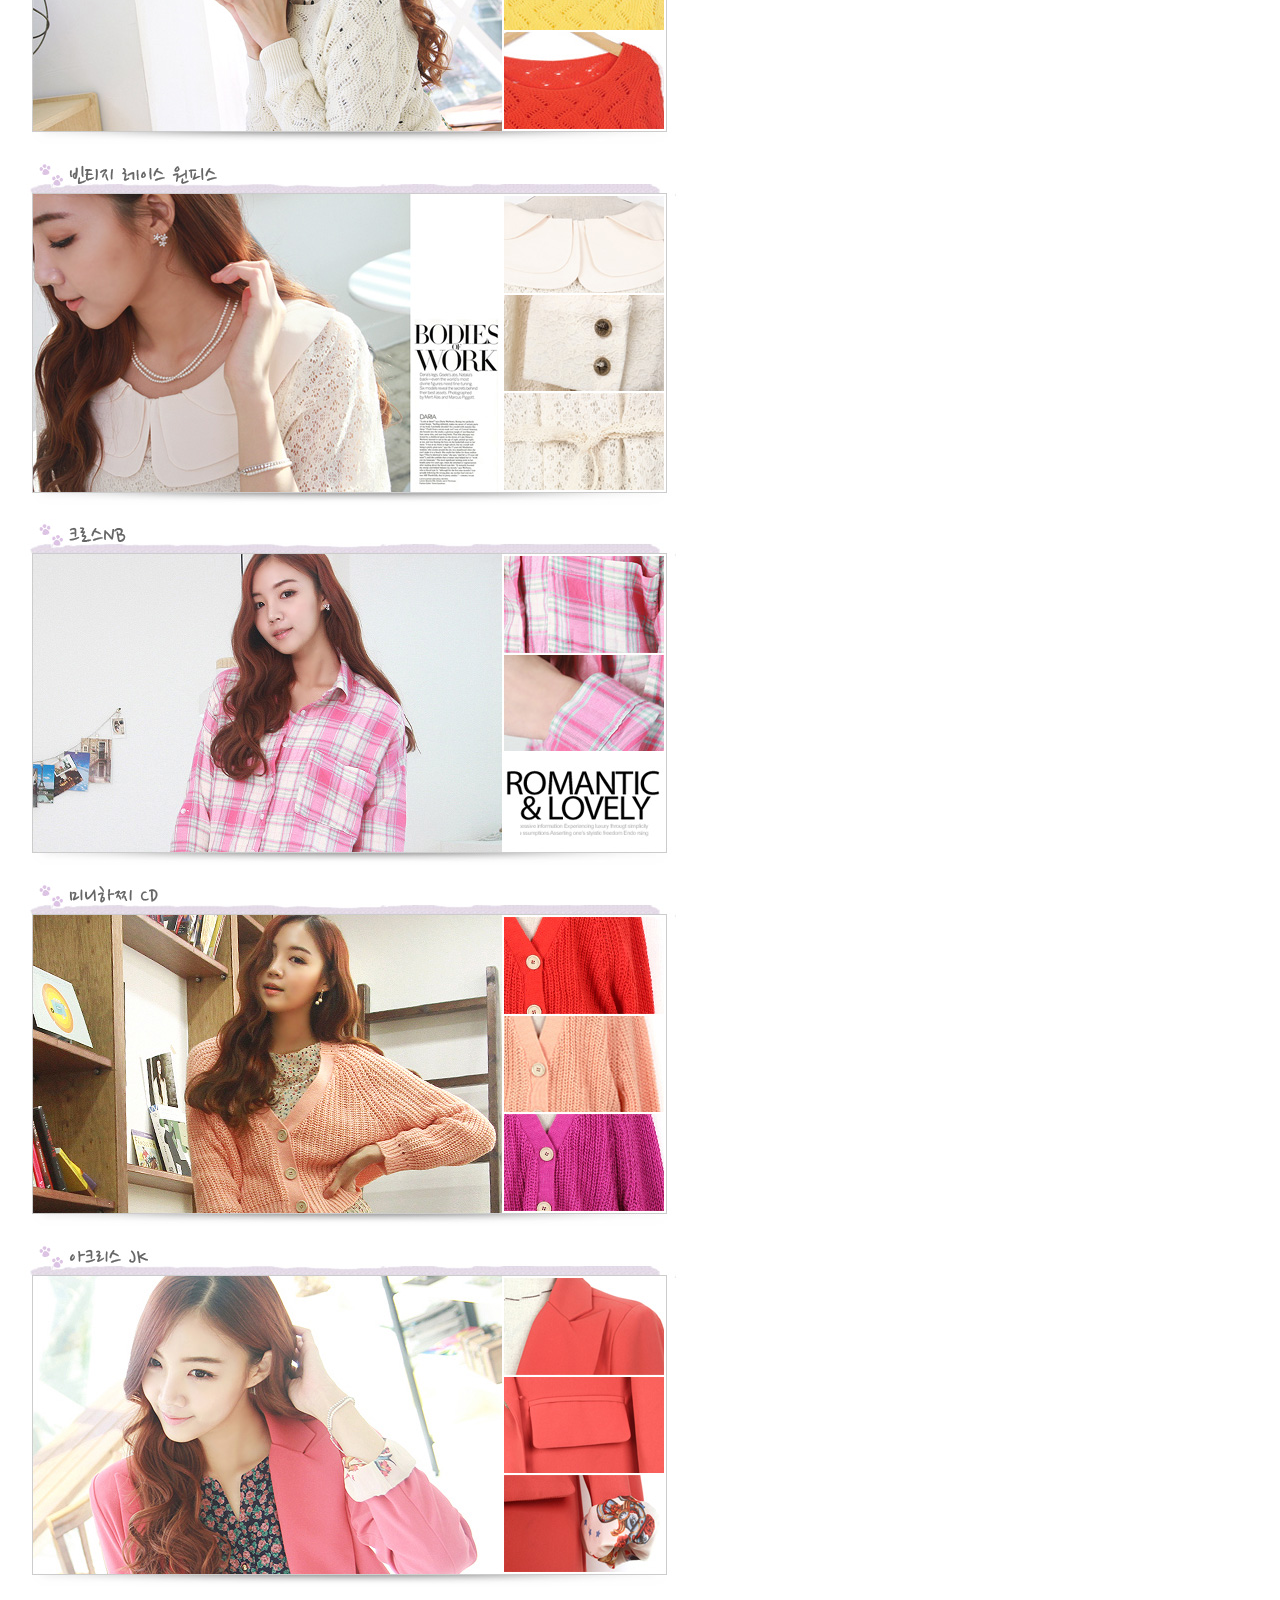
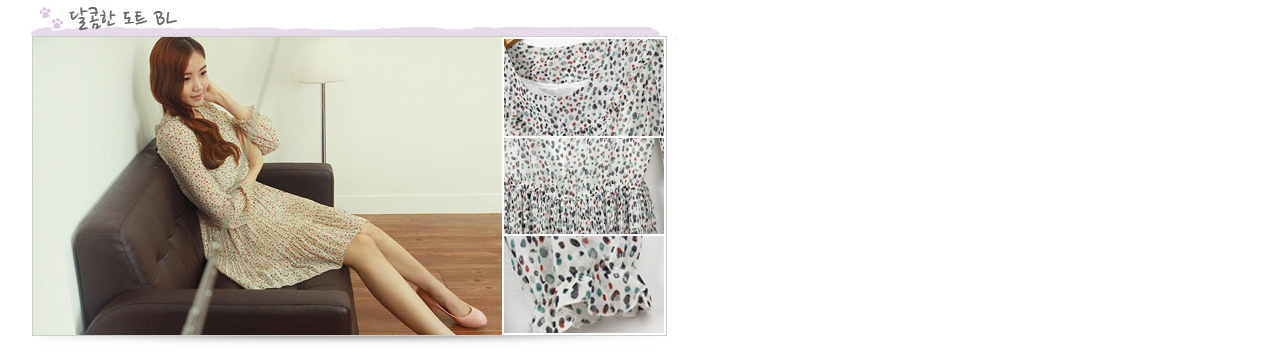
<file: 17년 11월 17일/Home 1752007/lnks/CHAPTER03/detail/hand1.html>
<!DOCTYPE html PUBLIC "-//W3C//DTD XHTML 1.0 Transitional//EN" "http://www.w3.org/TR/xhtml1/DTD/xhtml1-transitional.dtd">
<html xmlns="http://www.w3.org/1999/xhtml">
<head>
<meta http-equiv="Content-Type" content="text/html; charset=utf-8" />
<title>상세페이지</title>

<link href="design.css" rel="stylesheet" type="text/css" />
<script type="text/javascript">
function MM_swapImgRestore() { //v3.0
  var i,x,a=document.MM_sr; for(i=0;a&&i<a.length&&(x=a[i])&&x.oSrc;i++) x.src=x.oSrc;
}
function MM_preloadImages() { //v3.0
  var d=document; if(d.images){ if(!d.MM_p) d.MM_p=new Array();
    var i,j=d.MM_p.length,a=MM_preloadImages.arguments; for(i=0; i<a.length; i++)
    if (a[i].indexOf("#")!=0){ d.MM_p[j]=new Image; d.MM_p[j++].src=a[i];}}
}

function MM_findObj(n, d) { //v4.01
  var p,i,x;  if(!d) d=document; if((p=n.indexOf("?"))>0&&parent.frames.length) {
    d=parent.frames[n.substring(p+1)].document; n=n.substring(0,p);}
  if(!(x=d[n])&&d.all) x=d.all[n]; for (i=0;!x&&i<d.forms.length;i++) x=d.forms[i][n];
  for(i=0;!x&&d.layers&&i<d.layers.length;i++) x=MM_findObj(n,d.layers[i].document);
  if(!x && d.getElementById) x=d.getElementById(n); return x;
}

function MM_swapImage() { //v3.0
  var i,j=0,x,a=MM_swapImage.arguments; document.MM_sr=new Array; for(i=0;i<(a.length-2);i+=3)
   if ((x=MM_findObj(a[i]))!=null){document.MM_sr[j++]=x; if(!x.oSrc) x.oSrc=x.src; x.src=a[i+2];}
}
</script>
</head>

<body onload="MM_preloadImages('images/item1_r.jpg','images/item2_r.jpg','images/item3_r.jpg','images/item4_r.jpg','images/item5_r.jpg','images/item6_r.jpg','images/item7_r.jpg','images/item8_r.jpg','images/hand_3_r.jpg','images/hand_4_r.jpg','images/hand_5_r.jpg','images/hand_6_r.jpg','images/hand_7_r.jpg','images/hand_8_r.jpg','images/hand_9_r.jpg','images/hand_10_r.jpg')">

<div class="wrap">

	<div class="thumimg"><a href="#" onmouseout="MM_swapImgRestore()" onmouseover="MM_swapImage('Image1','','images/item1_r.jpg',1)"><img src="images/item1.jpg" width="171" height="250" id="Image1" /></a><a href="#" onmouseout="MM_swapImgRestore()" onmouseover="MM_swapImage('Image2','','images/item2_r.jpg',1)"><img src="images/item2.jpg" width="162" height="250" id="Image2" /></a><a href="#" onmouseout="MM_swapImgRestore()" onmouseover="MM_swapImage('Image3','','images/item3_r.jpg',1)"><img src="images/item3.jpg" width="162" height="250" id="Image3" /></a><a href="#" onmouseout="MM_swapImgRestore()" onmouseover="MM_swapImage('Image4','','images/item4_r.jpg',1)"><img src="images/item4.jpg" width="170" height="250" id="Image4" /></a><a href="#" onmouseout="MM_swapImgRestore()" onmouseover="MM_swapImage('Image5','','images/item5_r.jpg',1)"><img src="images/item5.jpg" width="171" height="244" id="Image5" /></a><a href="#" onmouseout="MM_swapImgRestore()" onmouseover="MM_swapImage('Image6','','images/item6_r.jpg',1)"><img src="images/item6.jpg" width="162" height="244" id="Image6" /></a><a href="#" onmouseout="MM_swapImgRestore()" onmouseover="MM_swapImage('Image7','','images/item7_r.jpg',1)"><img src="images/item7.jpg" width="162" height="244" id="Image7" /></a><a href="#" onmouseout="MM_swapImgRestore()" onmouseover="MM_swapImage('Image8','','images/item8_r.jpg',1)"><img src="images/item8.jpg" width="170" height="244" id="Image8" /></a>
    </div>

	<div class="item1"><a href="#" onmouseout="MM_swapImgRestore()" onmouseover="MM_swapImage('Image9','','images/hand_3_r.jpg',1)"><img src="images/hand_03.jpg" width="700" height="364" id="Image9" /></a>
    </div>
	<div class="item2"><a href="#" onmouseout="MM_swapImgRestore()" onmouseover="MM_swapImage('Image10','','images/hand_4_r.jpg',1)"><img src="images/hand_04.jpg" width="700" height="362" id="Image10" /></a>
    </div>
    <div class="item3"><a href="#" onmouseout="MM_swapImgRestore()" onmouseover="MM_swapImage('Image11','','images/hand_5_r.jpg',1)"><img src="images/hand_05.jpg" width="700" height="362" id="Image11" /></a>
    </div>
    <div class="item4"><a href="#" onmouseout="MM_swapImgRestore()" onmouseover="MM_swapImage('Image12','','images/hand_6_r.jpg',1)"><img src="images/hand_06.jpg" width="700" height="359" id="Image12" /></a>
    </div>
    <div class="item5"><a href="#" onmouseout="MM_swapImgRestore()" onmouseover="MM_swapImage('Image13','','images/hand_7_r.jpg',1)"><img src="images/hand_07.jpg" width="700" height="361" id="Image13" /></a>
    </div>
    <div class="item6"><a href="#" onmouseout="MM_swapImgRestore()" onmouseover="MM_swapImage('Image14','','images/hand_8_r.jpg',1)"><img src="images/hand_08.jpg" width="700" height="360" id="Image14" /></a>
    </div>
    <div class="item7"><a href="#" onmouseout="MM_swapImgRestore()" onmouseover="MM_swapImage('Image15','','images/hand_9_r.jpg',1)"><img src="images/hand_09.jpg" width="700" height="363" id="Image15" /></a>
    </div>
    <div class="item8"><a href="#" onmouseout="MM_swapImgRestore()" onmouseover="MM_swapImage('Image16','','images/hand_10_r.jpg',1)"><img src="images/hand_10.jpg" width="700" height="365" id="Image16" /></a>
    </div>
    
</div>

</body>
</html>
</file>
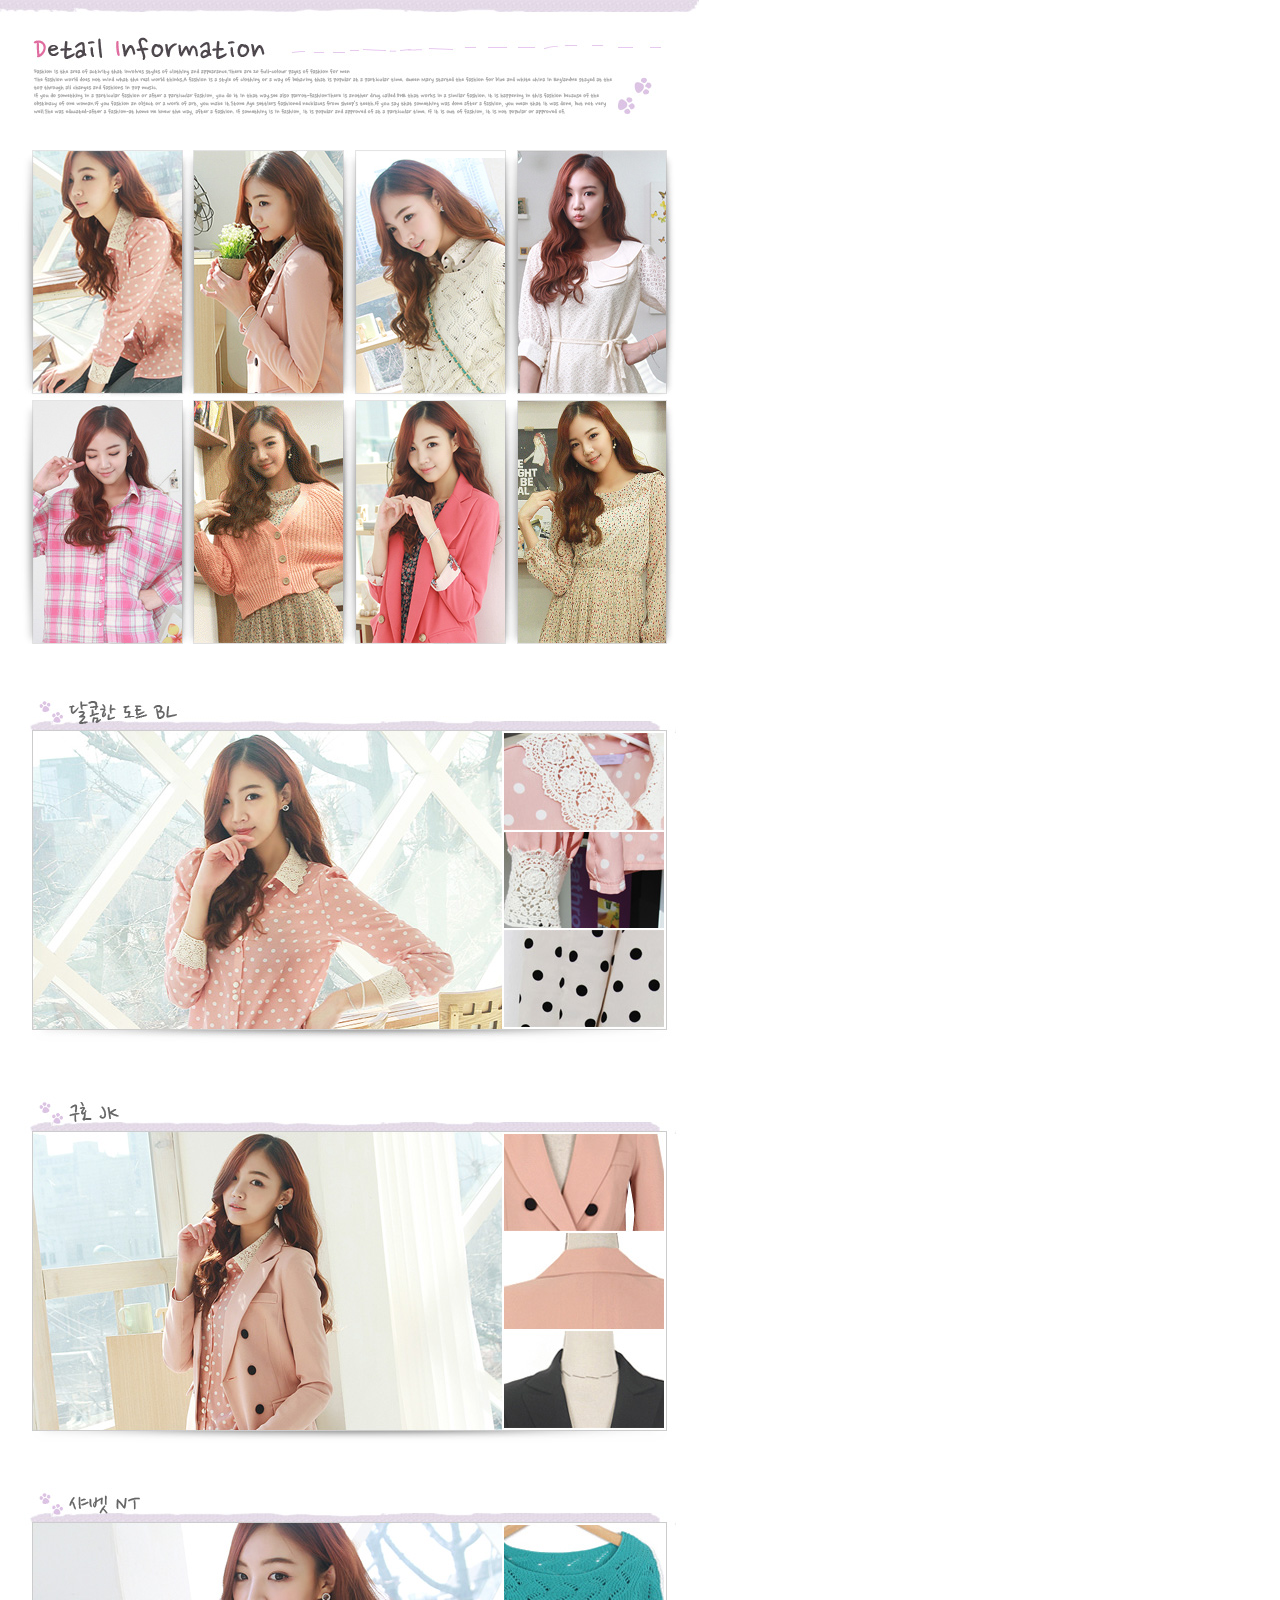
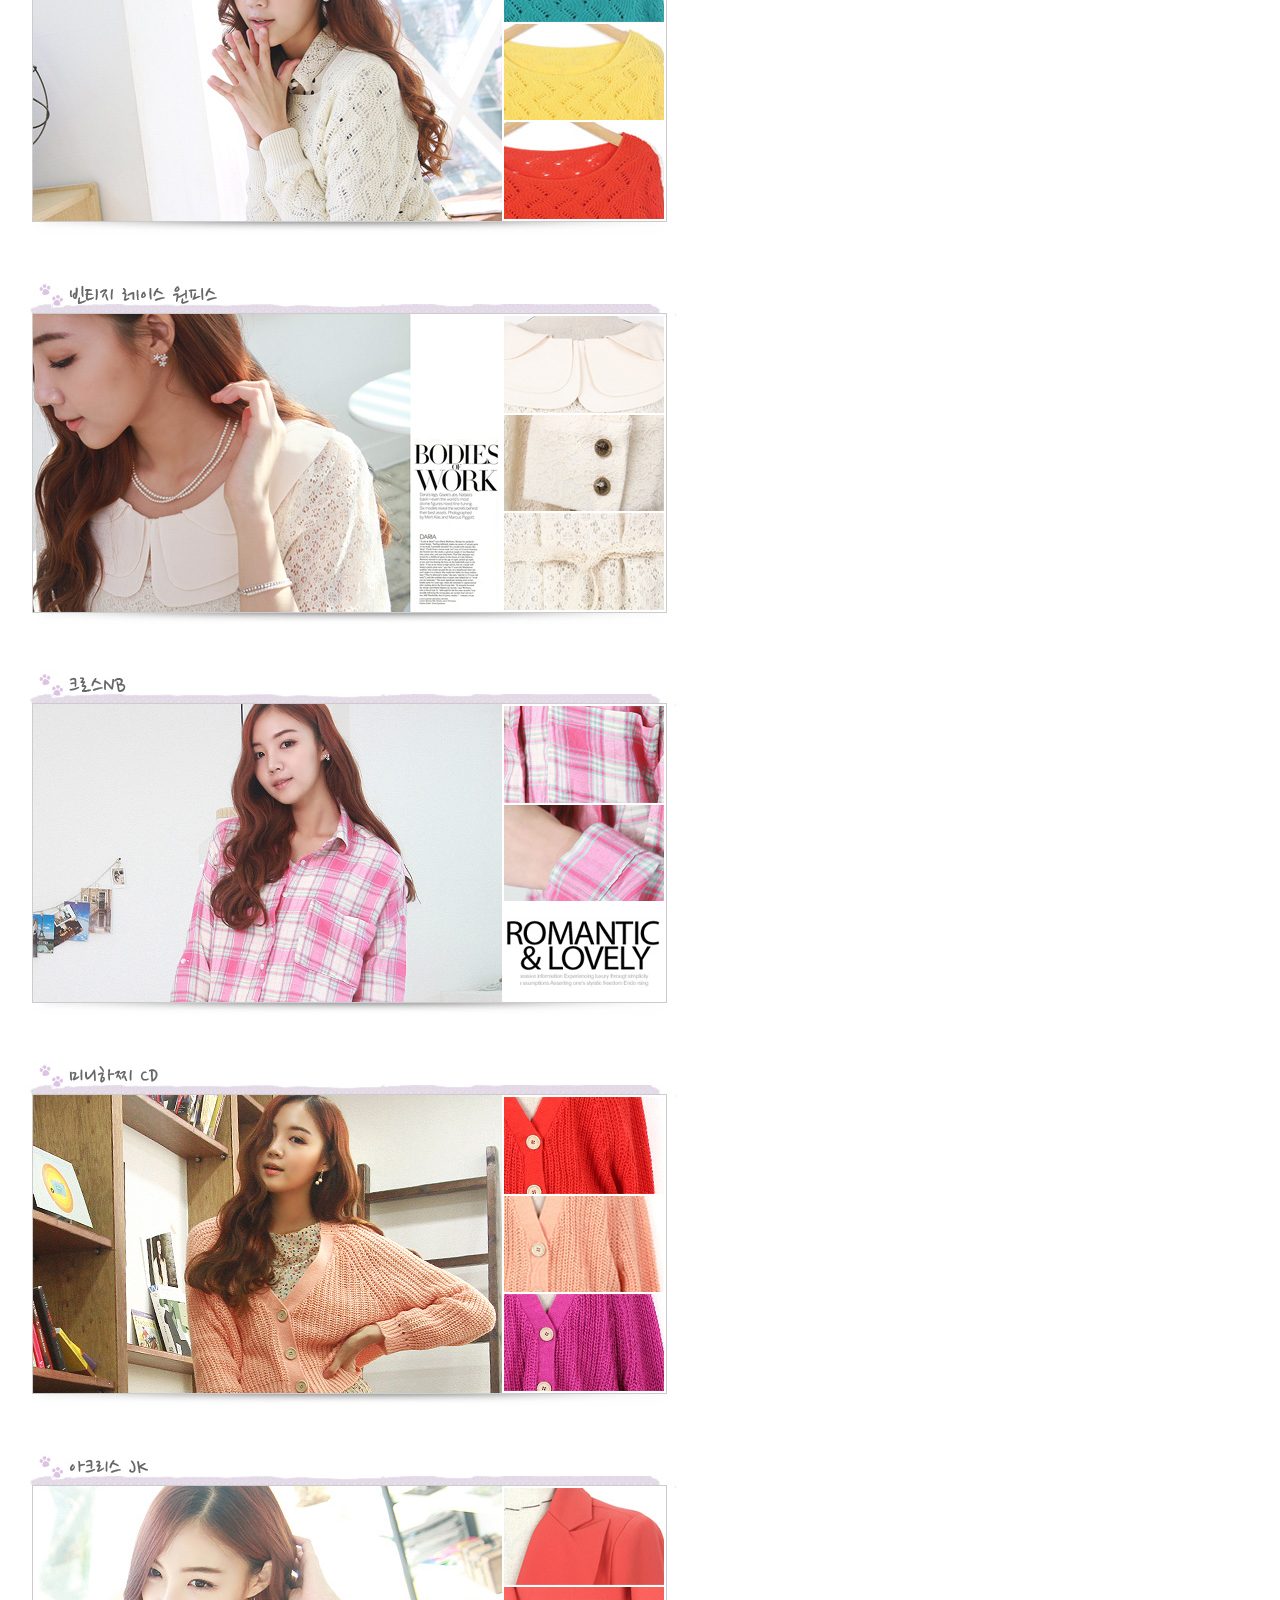
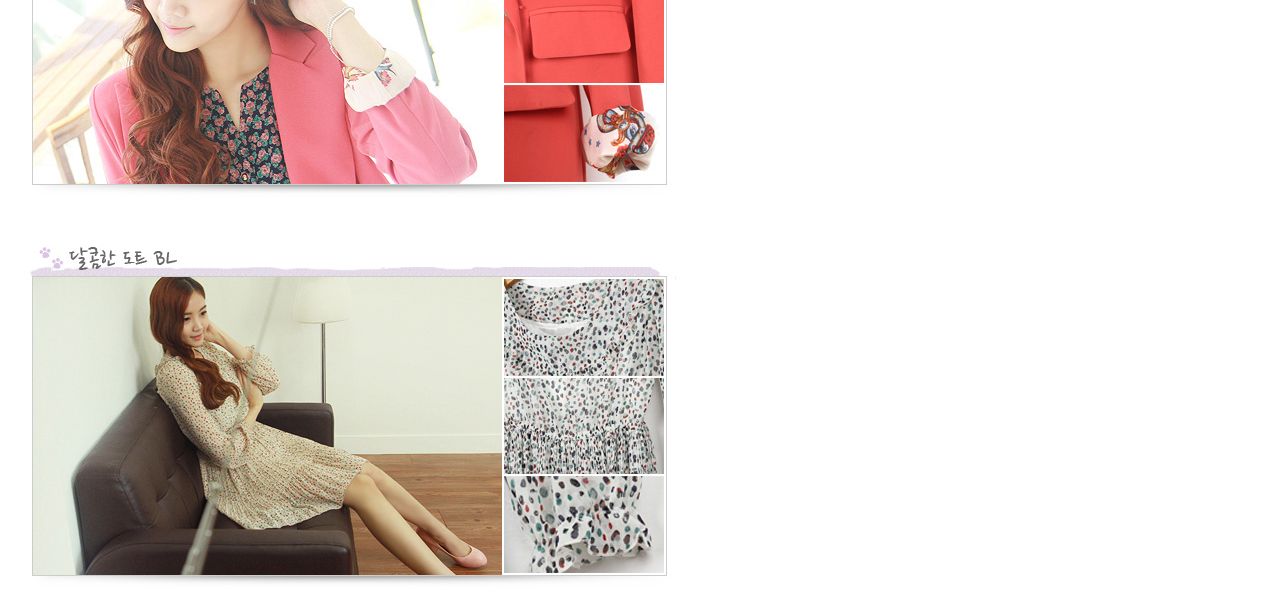
<file: 17년 11월 17일/Home 1752007/lnks/CHAPTER03/detail/hand2.html>
<!DOCTYPE html PUBLIC "-//W3C//DTD XHTML 1.0 Transitional//EN" "http://www.w3.org/TR/xhtml1/DTD/xhtml1-transitional.dtd">
<html xmlns="http://www.w3.org/1999/xhtml">
<head>
<meta http-equiv="Content-Type" content="text/html; charset=utf-8" />
<title>상세페이지</title>

<link href="design.css" rel="stylesheet" type="text/css" />
</head>

<body>

<div class="wrap">

	<div class="thumimg"><a href="#PRO1"><img src="images/item1.jpg" width="171" height="250" id="Image1" /></a><img src="images/item2.jpg" width="162" height="250" id="Image2" /><img src="images/item3.jpg" width="162" height="250" id="Image3" /><img src="images/item4.jpg" width="170" height="250" id="Image4" /><img src="images/item5.jpg" width="171" height="244" id="Image5" /><img src="images/item6.jpg" width="162" height="244" id="Image6" /><img src="images/item7.jpg" width="162" height="244" id="Image7" /><img src="images/item8.jpg" width="170" height="244" id="Image8" />
    </div>
	<div class="anchorbox"><a name="PRO1" id="PRO1"></a></div>
	<div class="item1"><img src="images/hand_03.jpg" width="700" height="364" id="Image9" />
    </div>
  <div class="anchorbox"></div>
	<div class="item2"><img src="images/hand_04.jpg" width="700" height="362" id="Image10" />
    </div>
  <div class="anchorbox"></div>
    <div class="item3"><img src="images/hand_05.jpg" width="700" height="362" id="Image11" />
    </div>
  <div class="anchorbox"></div>
    <div class="item4"><img src="images/hand_06.jpg" width="700" height="359" id="Image12" />
    </div>
  <div class="anchorbox"></div>
    <div class="item5"><img src="images/hand_07.jpg" width="700" height="361" id="Image13" />
    </div>
    <div class="anchorbox"></div>
    <div class="item6"><img src="images/hand_08.jpg" width="700" height="360" id="Image14" />
    </div>
    <div class="anchorbox"></div>
    <div class="item7"><img src="images/hand_09.jpg" width="700" height="363" id="Image15" />
    </div>
    <div class="anchorbox"></div>
    <div class="item8"><img src="images/hand_10.jpg" width="700" height="365" id="Image16" />
    </div>
    
</div>

</body>
</html>
</file>
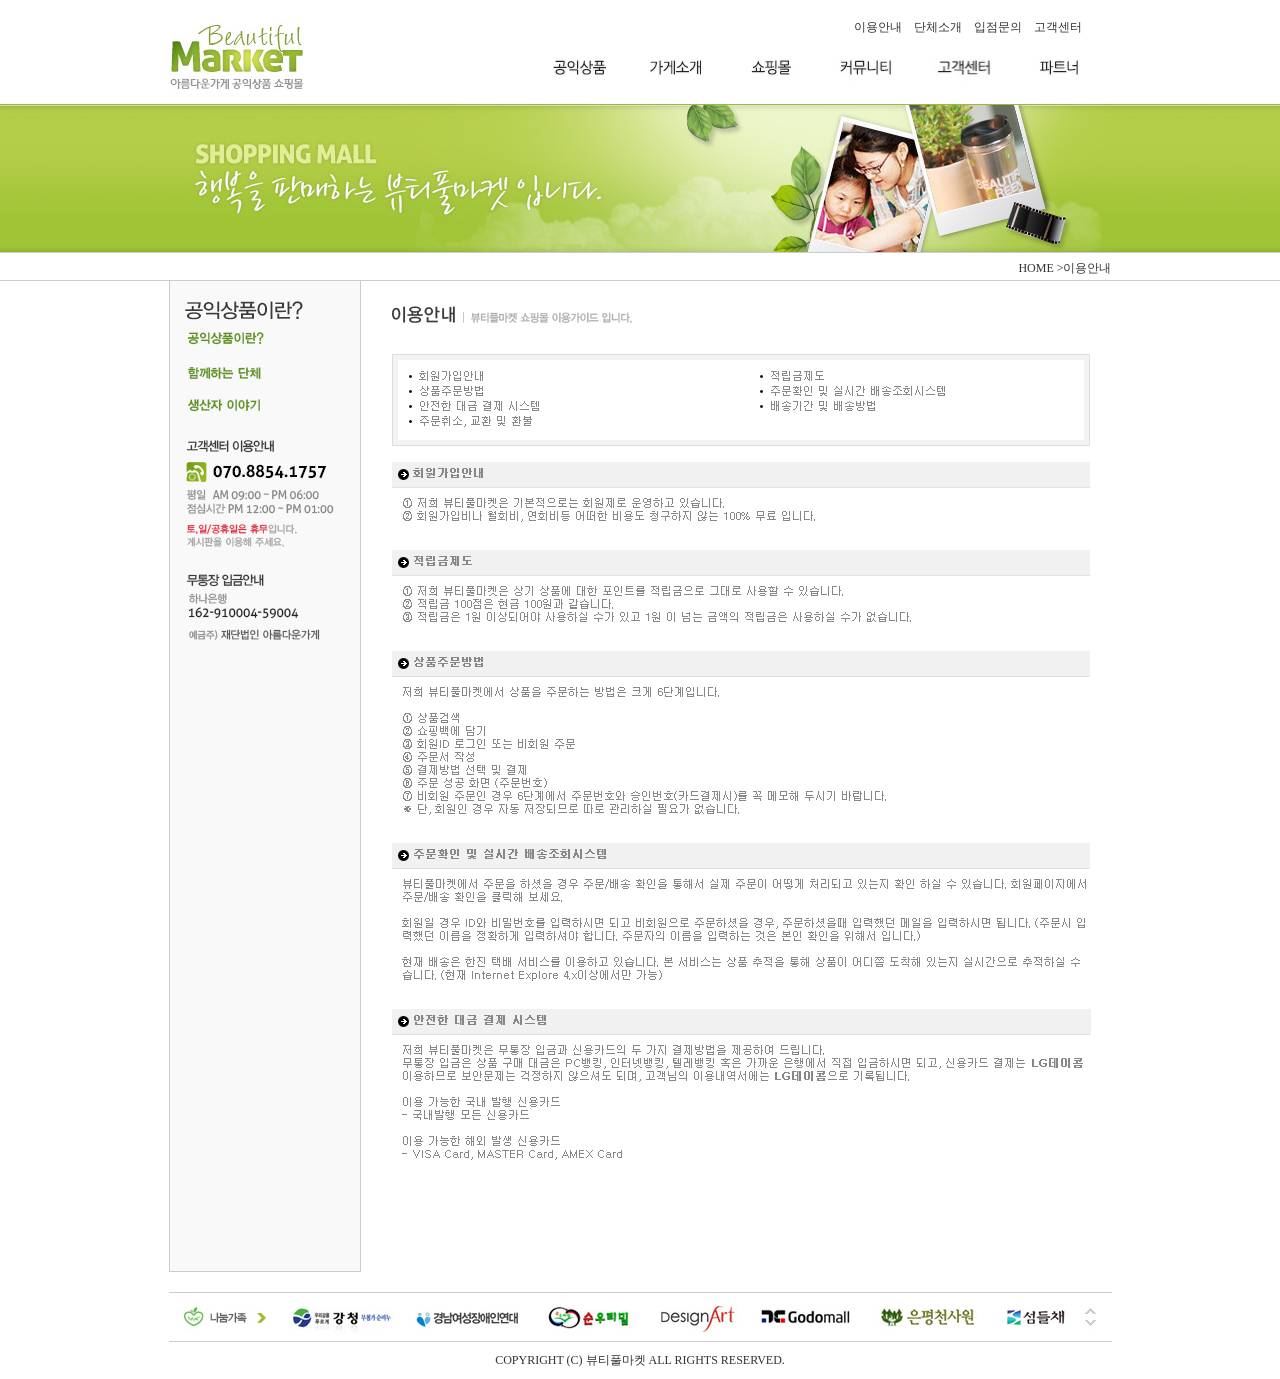
<file: 17년 11월 17일/Home 1752007/lnks/CHAPTER03/shop/guide.html>
<!DOCTYPE html PUBLIC "-//W3C//DTD XHTML 1.0 Transitional//EN" "http://www.w3.org/TR/xhtml1/DTD/xhtml1-transitional.dtd">
<html xmlns="http://www.w3.org/1999/xhtml">
<head>
<meta http-equiv="Content-Type" content="text/html; charset=utf-8" />
<title>아름다운가게</title>
<link href="design.css" rel="stylesheet" type="text/css" />

</head>

<body>

<!--상단메뉴 표현-->
<div class="page_header">
	<div class="toplogo"><img src="images/top_logo.jpg" width="136" height="85" alt="Beautiful Market" />
    </div>
    
<div class="smallmenu">
      <ul>
        <li>이용안내</li>
        <li>단체소개</li>
        <li>입점문의</li>
        <li>고객센터</li>
      </ul> 
</div>  
    <div class="nav">
      <ul>
        <li><img src="images/top_m1.jpg" width="97" height="34" alt="가게소개" /></li>
        <li><img src="images/top_m2.jpg" width="97" height="34" alt="공익상품" /></li>
        <li><img src="images/top_m3.jpg" width="97" height="34" alt="쇼핑몰" /></li>
        <li><img src="images/top_m4.jpg" width="97" height="34" alt="커뮤니티" /></li>
        <li><img src="images/top_m5.jpg" width="97" height="34" alt="고객센터" /></li>
        <li><img src="images/top_m6.jpg" width="97" height="34" alt="파트너" /></li>
      </ul>
  </div>
</div>

<!--중앙라인과 이미지 표현-->
<div class="subitemimg"><img src="images/subitemimg.jpg" width="943" height="148" alt="뷰티플마켓은 착한 생산자들과 함께합니다." /></div>
<div class="line3"></div>
<div class="root">HOME &gt;이용안내</div>
<div class="line3"></div>

<!--중앙컨텐츠 표현-->
<div class="page_content">

  <div class="subleft2">  	
	<div class="sublist">
      <img src="images/sub_leftbt.jpg" width="148" height="29" alt="식품" />  
   	  <ul>
       	<li><img src="images/sub_leftb1.jpg" width="148" height="29" alt="식품" /></li>
        <li><img src="images/sub_leftb2.jpg" width="148" height="29" alt="생활용품" /> </li>
        <li><img src="images/sub_leftb3.jpg" width="148" height="29" alt="공정무역" /></li>
      </ul>
      <div><img src="images/sub_leftcus.jpg" width="150" height="230" alt="고객센터" /></div>
    </div>
</div>

<div class="subcon">
    <img src="images/sub_guide.gif" width="699" height="868" /> 
    </div>
</div>


<!--하단 정보 표현-->

<div class="page_footer">
	<div class="footerimg"><img src="images/main_part.jpg" width="940" height="48" /></div>
    <div class="footercopy">COPYRIGHT (C) 뷰티풀마켓 ALL RIGHTS RESERVED.</div>
</body>
</html>
</file>
<file: 17년 11월 10일/Home/layout.css>
@charset "utf-8";
body {
	font-family: "맑은 고딕", "굴림", "굴림체", "돋움", "돋움체";
	font-size: 9px;
	line-height: 150%;
	background-color: #D6D6D6;
	background-image: url(images/topbg.jpg);
	background-repeat: repeat-x;
	margin: 0px;
}
#wrap {
	width: 900px;
	margin-top: 0px;
	margin-right: auto;
	margin-bottom: 0px;
	margin-left: auto;
}
#wrap:after {
	content:'';
	display:block;
	clear:both;
}
#page_header {
	height: 102px;
	width: 900px;
}
#toplogo {
	float: left;
	height: 35px;
	width: 233px;
	margin-top: 37px;
}
#topnav {
	text-align: right;
	float: right;
	height: 22px;
	width: 500px;
	margin-top: 57px;
}
.mainimg {
	float: left;
	height: 414px;
	width: 900px;
}
.bannerset {
	clear: both;
	float: left;
	height: 127px;
	width: 900px;
	margin-top: 10px;
}
.banner1 {
	background-image: url(images/1nab.jpg);
	background-repeat: no-repeat;
	float: left;
	height: 100px;
	width: 160px;
	padding-top: 27px;
	padding-left: 140px;
}
.bannerset .banner1 a {
	color: #000;
	text-decoration: none;
}
#page_footer {
	color: #fff;
	background-color: #000;
	text-align: center;
	clear: both;
	float: left;
	height: 60px;
	width: 900px;
	margin-top: 10px;
	padding-top: 20px;
}

.banner2 {
	background-image: url(images/2nab.jpg);
	background-repeat: no-repeat;
	float: left;
	height: 100px;
	width: 160px;
	padding-top: 27px;
	padding-left: 140px;
}
.bannerset .banner2 a {
	color: #000;
	text-decoration: none;
}
.banner3 {
	background-image: url(images/3nab.jpg);
	background-repeat: no-repeat;
	float: left;
	height: 100px;
	width: 160px;
	padding-top: 27px;
	padding-left: 140px;
}
.bannerset .banner3 a {
	color: #000;
	text-decoration: none;
}

#popup4style {
	position: absolute;
	left: 371px;
	top: 141px;
	width: 380px;
	height: 400px;
	z-index: 1;
	visibility: hidden;
}




#page_center {
	width: 900px;
	margin-top: 10px;
}
#page_header:after {
	content:'';
	display:block;
	clear:both;
}
</file>
<file: 17년 11월 10일/Home/SpryAssets/SpryMenuBarHorizontal.css>
@charset "UTF-8";

/* SpryMenuBarHorizontal.css - version 0.6 - Spry Pre-Release 1.6.1 */

/* Copyright (c) 2006. Adobe Systems Incorporated. All rights reserved. */

/*******************************************************************************

 LAYOUT INFORMATION: describes box model, positioning, z-order

 *******************************************************************************/

/* The outermost container of the Menu Bar, an auto width box with no margin or padding */
ul.MenuBarHorizontal
{
	margin: 0;
	padding: 0;
	list-style-type: none;
	font-size: 100%;
	cursor: default;
	width: auto;
}
/* Set the active Menu Bar with this class, currently setting z-index to accomodate IE rendering bug: http://therealcrisp.xs4all.nl/meuk/IE-zindexbug.html */
ul.MenuBarActive
{
	z-index: 1000;
}
/* Menu item containers, position children relative to this container and are a fixed width */
ul.MenuBarHorizontal li
{
	margin: 0;
	padding: 0;
	list-style-type: none;
	font-size: 100%;
	position: relative;
	text-align: center;
	cursor: pointer;
	width: 100px;
	float: left;
}
/* Submenus should appear below their parent (top: 0) with a higher z-index, but they are initially off the left side of the screen (-1000em) */
ul.MenuBarHorizontal ul
{
	margin: 0;
	padding: 0;
	list-style-type: none;
	font-size: 100%;
	z-index: 1020;
	cursor: default;
	width: 100px;
	position: absolute;
	left: -1000em;
}
/* Submenu that is showing with class designation MenuBarSubmenuVisible, we set left to auto so it comes onto the screen below its parent menu item */
ul.MenuBarHorizontal ul.MenuBarSubmenuVisible
{
	left: auto;
}
/* Menu item containers are same fixed width as parent */
ul.MenuBarHorizontal ul li
{
	width: 99px;
}
/* Submenus should appear slightly overlapping to the right (95%) and up (-5%) */
ul.MenuBarHorizontal ul ul
{
	position: absolute;
	margin: -5% 0 0 95%;
}
/* Submenu that is showing with class designation MenuBarSubmenuVisible, we set left to 0 so it comes onto the screen */
ul.MenuBarHorizontal ul.MenuBarSubmenuVisible ul.MenuBarSubmenuVisible
{
	left: auto;
	top: 0;
}

/*******************************************************************************

 DESIGN INFORMATION: describes color scheme, borders, fonts

 *******************************************************************************/

/* Submenu containers have borders on all sides */
ul.MenuBarHorizontal ul
{
	border: 1px solid #CCC;
}
/* Menu items are a light gray block with padding and no text decoration */
ul.MenuBarHorizontal a
{
	display: block;
	cursor: pointer;
	background-color: #4286F5;
	padding: 0.5em 0.75em;
	color: #333;
	text-decoration: none;
}
/* Menu items that have mouse over or focus have a blue background and white text */
ul.MenuBarHorizontal a:hover, ul.MenuBarHorizontal a:focus
{
	background-color: #33C;
	color: #FFF;
}
/* Menu items that are open with submenus are set to MenuBarItemHover with a blue background and white text */
ul.MenuBarHorizontal a.MenuBarItemHover, ul.MenuBarHorizontal a.MenuBarItemSubmenuHover, ul.MenuBarHorizontal a.MenuBarSubmenuVisible
{
	background-color: #34A855;
	color: #FFF;
}

/*******************************************************************************

 SUBMENU INDICATION: styles if there is a submenu under a given menu item

 *******************************************************************************/

/* Menu items that have a submenu have the class designation MenuBarItemSubmenu and are set to use a background image positioned on the far left (95%) and centered vertically (50%) */
ul.MenuBarHorizontal a.MenuBarItemSubmenu
{
	background-image: url(SpryMenuBarDown.gif);
	background-repeat: no-repeat;
	background-position: 95% 50%;
}
/* Menu items that have a submenu have the class designation MenuBarItemSubmenu and are set to use a background image positioned on the far left (95%) and centered vertically (50%) */
ul.MenuBarHorizontal ul a.MenuBarItemSubmenu
{
	background-image: url(SpryMenuBarRight.gif);
	background-repeat: no-repeat;
	background-position: 95% 50%;
}
/* Menu items that are open with submenus have the class designation MenuBarItemSubmenuHover and are set to use a "hover" background image positioned on the far left (95%) and centered vertically (50%) */
ul.MenuBarHorizontal a.MenuBarItemSubmenuHover
{
	background-image: url(SpryMenuBarDownHover.gif);
	background-repeat: no-repeat;
	background-position: 95% 50%;
}
/* Menu items that are open with submenus have the class designation MenuBarItemSubmenuHover and are set to use a "hover" background image positioned on the far left (95%) and centered vertically (50%) */
ul.MenuBarHorizontal ul a.MenuBarItemSubmenuHover
{
	background-image: url(SpryMenuBarRightHover.gif);
	background-repeat: no-repeat;
	background-position: 95% 50%;
}

/*******************************************************************************

 BROWSER HACKS: the hacks below should not be changed unless you are an expert

 *******************************************************************************/

/* HACK FOR IE: to make sure the sub menus show above form controls, we underlay each submenu with an iframe */
ul.MenuBarHorizontal iframe
{
	position: absolute;
	z-index: 1010;
	filter:alpha(opacity:0.1);
}
/* HACK FOR IE: to stabilize appearance of menu items; the slash in float is to keep IE 5.0 from parsing */
@media screen, projection
{
	ul.MenuBarHorizontal li.MenuBarItemIE
	{
		display: inline;
		f\loat: left;
		background: #FFF;
	}
}
</file>
<file: 17년 11월 17일/Home 1752007/layout.css>
@charset "utf-8";
body {
	font-family: "맑은 고딕", "굴림", "굴림체", "돋움", "돋움체";
	font-size: 10px;
	line-height: 150%;
	background-color: #D6D6D6;
	background-image: url(images/topbg.jpg);
	background-repeat: repeat-x;
	margin: 0px;
}
#wrap {
	width: 900px;
	margin-top: 0px;
	margin-right: auto;
	margin-bottom: 0px;
	margin-left: auto;
}
#wrap:after {
	content:'';
	display:block;
	clear:both;
}
#page_header {
	height: 102px;
	width: 900px;
}
#toplogo {
	float: left;
	height: 35px;
	width: 233px;
	margin-top: 37px;
}
#topnav {
	text-align: right;
	float: right;
	height: 22px;
	width: 500px;
	margin-top: 57px;
}
.mainimg {
	float: left;
	height: 207px;
	width: 900px;
}
.TAB {
	font-size: 10px;
}

.bannerset {
	clear: both;
	float: left;
	height: 127px;
	width: 900px;
	margin-top: 10px;
}
.banner1 {
	background-image: url(images/1nab.jpg);
	background-repeat: no-repeat;
	float: left;
	height: 100px;
	width: 160px;
	padding-top: 27px;
	padding-left: 140px;
}
.bannerset .banner1 a {
	color: #000;
	text-decoration: none;
}
#page_footer {
	color: #fff;
	background-color: #000;
	text-align: center;
	clear: both;
	float: left;
	height: 60px;
	width: 900px;
	margin-top: 10px;
	padding-top: 20px;
}

.banner2 {
	background-image: url(images/2nab.jpg);
	background-repeat: no-repeat;
	float: left;
	height: 100px;
	width: 160px;
	padding-top: 27px;
	padding-left: 140px;
}
.bannerset .banner2 a {
	color: #000;
	text-decoration: none;
}
.banner3 {
	background-image: url(images/tfaq.jpg);
	background-repeat: no-repeat;
	float: left;
	height: 100px;
	width: 160px;
	padding-top: 27px;
	padding-left: 140px;
}
.bannerset .banner3 a {
	color: #000;
	text-decoration: none;
}

#popup4style {
	position: absolute;
	left: 371px;
	top: 141px;
	width: 380px;
	height: 400px;
	z-index: 1;
	visibility: hidden;
}




#page_center {
	width: 900px;
	margin-top: 10px;
}
#page_header:after {
	content:'';
	display:block;
	clear:both;
}
</file>
<file: 17년 11월 17일/Home 1752007/SpryAssets/SpryMenuBarHorizontal.css>
@charset "UTF-8";

/* SpryMenuBarHorizontal.css - version 0.6 - Spry Pre-Release 1.6.1 */

/* Copyright (c) 2006. Adobe Systems Incorporated. All rights reserved. */

/*******************************************************************************

 LAYOUT INFORMATION: describes box model, positioning, z-order

 *******************************************************************************/

/* The outermost container of the Menu Bar, an auto width box with no margin or padding */
ul.MenuBarHorizontal
{
	margin: 0;
	padding: 0;
	list-style-type: none;
	font-size: 100%;
	cursor: default;
	width: auto;
}
/* Set the active Menu Bar with this class, currently setting z-index to accomodate IE rendering bug: http://therealcrisp.xs4all.nl/meuk/IE-zindexbug.html */
ul.MenuBarActive
{
	z-index: 1000;
}
/* Menu item containers, position children relative to this container and are a fixed width */
ul.MenuBarHorizontal li
{
	margin: 0;
	padding: 0;
	list-style-type: none;
	font-size: 100%;
	position: relative;
	text-align: center;
	cursor: pointer;
	width: 100px;
	float: left;
}
/* Submenus should appear below their parent (top: 0) with a higher z-index, but they are initially off the left side of the screen (-1000em) */
ul.MenuBarHorizontal ul
{
	margin: 0;
	padding: 0;
	list-style-type: none;
	font-size: 100%;
	z-index: 1020;
	cursor: default;
	width: 100px;
	position: absolute;
	left: -1000em;
}
/* Submenu that is showing with class designation MenuBarSubmenuVisible, we set left to auto so it comes onto the screen below its parent menu item */
ul.MenuBarHorizontal ul.MenuBarSubmenuVisible
{
	left: auto;
}
/* Menu item containers are same fixed width as parent */
ul.MenuBarHorizontal ul li
{
	width: 99px;
}
/* Submenus should appear slightly overlapping to the right (95%) and up (-5%) */
ul.MenuBarHorizontal ul ul
{
	position: absolute;
	margin: -5% 0 0 95%;
}
/* Submenu that is showing with class designation MenuBarSubmenuVisible, we set left to 0 so it comes onto the screen */
ul.MenuBarHorizontal ul.MenuBarSubmenuVisible ul.MenuBarSubmenuVisible
{
	left: auto;
	top: 0;
}

/*******************************************************************************

 DESIGN INFORMATION: describes color scheme, borders, fonts

 *******************************************************************************/

/* Submenu containers have borders on all sides */
ul.MenuBarHorizontal ul
{
	border: 1px solid #CCC;
}
/* Menu items are a light gray block with padding and no text decoration */
ul.MenuBarHorizontal a
{
	display: block;
	cursor: pointer;
	background-color: #4286F5;
	padding: 0.5em 0.75em;
	color: #333;
	text-decoration: none;
}
/* Menu items that have mouse over or focus have a blue background and white text */
ul.MenuBarHorizontal a:hover, ul.MenuBarHorizontal a:focus
{
	background-color: #33C;
	color: #FFF;
}
/* Menu items that are open with submenus are set to MenuBarItemHover with a blue background and white text */
ul.MenuBarHorizontal a.MenuBarItemHover, ul.MenuBarHorizontal a.MenuBarItemSubmenuHover, ul.MenuBarHorizontal a.MenuBarSubmenuVisible
{
	background-color: #00CCFF;
	color: #FFF;
}

/*******************************************************************************

 SUBMENU INDICATION: styles if there is a submenu under a given menu item

 *******************************************************************************/

/* Menu items that have a submenu have the class designation MenuBarItemSubmenu and are set to use a background image positioned on the far left (95%) and centered vertically (50%) */
ul.MenuBarHorizontal a.MenuBarItemSubmenu
{
	background-image: url(SpryMenuBarDown.gif);
	background-repeat: no-repeat;
	background-position: 95% 50%;
}
/* Menu items that have a submenu have the class designation MenuBarItemSubmenu and are set to use a background image positioned on the far left (95%) and centered vertically (50%) */
ul.MenuBarHorizontal ul a.MenuBarItemSubmenu
{
	background-image: url(SpryMenuBarRight.gif);
	background-repeat: no-repeat;
	background-position: 95% 50%;
}
/* Menu items that are open with submenus have the class designation MenuBarItemSubmenuHover and are set to use a "hover" background image positioned on the far left (95%) and centered vertically (50%) */
ul.MenuBarHorizontal a.MenuBarItemSubmenuHover
{
	background-image: url(SpryMenuBarDownHover.gif);
	background-repeat: no-repeat;
	background-position: 95% 50%;
}
/* Menu items that are open with submenus have the class designation MenuBarItemSubmenuHover and are set to use a "hover" background image positioned on the far left (95%) and centered vertically (50%) */
ul.MenuBarHorizontal ul a.MenuBarItemSubmenuHover
{
	background-image: url(SpryMenuBarRightHover.gif);
	background-repeat: no-repeat;
	background-position: 95% 50%;
}

/*******************************************************************************

 BROWSER HACKS: the hacks below should not be changed unless you are an expert

 *******************************************************************************/

/* HACK FOR IE: to make sure the sub menus show above form controls, we underlay each submenu with an iframe */
ul.MenuBarHorizontal iframe
{
	position: absolute;
	z-index: 1010;
	filter:alpha(opacity:0.1);
}
/* HACK FOR IE: to stabilize appearance of menu items; the slash in float is to keep IE 5.0 from parsing */
@media screen, projection
{
	ul.MenuBarHorizontal li.MenuBarItemIE
	{
		display: inline;
		f\loat: left;
		background: #FFF;
	}
}
</file>
<file: 17년 11월 17일/Home 1752007/SpryAssets/SpryTabbedPanels.css>
@charset "UTF-8";

/* SpryTabbedPanels.css - version 0.6 - Spry Pre-Release 1.6.1 */

/* Copyright (c) 2006. Adobe Systems Incorporated. All rights reserved. */

/* Horizontal Tabbed Panels
 *
 * The default style for a TabbedPanels widget places all tab buttons
 * (left aligned) above the content panel.
 */

/* This is the selector for the main TabbedPanels container. For our
 * default style, this container does not contribute anything visually,
 * but it is floated left to make sure that any floating or clearing done
 * with any of its child elements are contained completely within the
 * TabbedPanels container, to minimize any impact or undesireable
 * interaction with other floated elements on the page that may be used
 * for layout.
 *
 * If you want to constrain the width of the TabbedPanels widget, set a
 * width on the TabbedPanels container. By default, the TabbedPanels widget
 * expands horizontally to fill up available space.
 *
 * The name of the class ("TabbedPanels") used in this selector is not
 * necessary to make the widget function. You can use any class name you
 * want to style the TabbedPanels container.
 */
.TabbedPanels {
	overflow: hidden;
	margin: 0px;
	padding: 0px;
	clear: none;
	width: 100%; /* IE Hack to force proper layout when preceded by a paragraph. (hasLayout Bug)*/
}

/* This is the selector for the TabGroup. The TabGroup container houses
 * all of the tab buttons for each tabbed panel in the widget. This container
 * does not contribute anything visually to the look of the widget for our
 * default style.
 *
 * The name of the class ("TabbedPanelsTabGroup") used in this selector is not
 * necessary to make the widget function. You can use any class name you
 * want to style the TabGroup container.
 */
.TabbedPanelsTabGroup {
	margin: 0px;
	padding: 0px;
}

/* This is the selector for the TabbedPanelsTab. This container houses
 * the title for the panel. This is also the tab "button" that the user clicks
 * on to activate the corresponding content panel so that it appears on top
 * of the other tabbed panels contained in the widget.
 *
 * For our default style, each tab is positioned relatively 1 pixel down from
 * where it wold normally render. This allows each tab to overlap the content
 * panel that renders below it. Each tab is rendered with a 1 pixel bottom
 * border that has a color that matches the top border of the current content
 * panel. This gives the appearance that the tab is being drawn behind the
 * content panel.
 *
 * The name of the class ("TabbedPanelsTab") used in this selector is not
 * necessary to make the widget function. You can use any class name you want
 * to style this tab container.
 */
.TabbedPanelsTab {
	position: relative;
	top: 1px;
	float: left;
	padding: 4px 10px;
	margin: 0px 1px 0px 0px;
	background-color: #DDD;
	list-style: none;
	border-left: solid 1px #CCC;
	border-bottom: solid 1px #999;
	border-top: solid 1px #999;
	border-right: solid 1px #999;
	-moz-user-select: none;
	-khtml-user-select: none;
	cursor: pointer;
	font-family: sans-serif;
	font-size: 9px;
	font-weight: bold;
}

/* This selector is an example of how to change the appearnce of a tab button
 * container as the mouse enters it. The class "TabbedPanelsTabHover" is
 * programatically added and removed from the tab element as the mouse enters
 * and exits the container.
 */
.TabbedPanelsTabHover {
	background-color: #CCC;
}

/* This selector is an example of how to change the appearance of a tab button
 * container after the user has clicked on it to activate a content panel.
 * The class "TabbedPanelsTabSelected" is programatically added and removed
 * from the tab element as the user clicks on the tab button containers in
 * the widget.
 *
 * As mentioned above, for our default style, tab buttons are positioned
 * 1 pixel down from where it would normally render. When the tab button is
 * selected, we change its bottom border to match the background color of the
 * content panel so that it looks like the tab is part of the content panel.
 */
.TabbedPanelsTabSelected {
	background-color: #EEE;
	border-bottom: 1px solid #EEE;
}

/* This selector is an example of how to make a link inside of a tab button
 * look like normal text. Users may want to use links inside of a tab button
 * so that when it gets focus, the text *inside* the tab button gets a focus
 * ring around it, instead of the focus ring around the entire tab.
 */
.TabbedPanelsTab a {
	color: black;
	text-decoration: none;
}

/* This is the selector for the ContentGroup. The ContentGroup container houses
 * all of the content panels for each tabbed panel in the widget. For our
 * default style, this container provides the background color and borders that
 * surround the content.
 *
 * The name of the class ("TabbedPanelsContentGroup") used in this selector is
 * not necessary to make the widget function. You can use any class name you
 * want to style the ContentGroup container.
 */
.TabbedPanelsContentGroup {
	clear: both;
	border-left: solid 1px #CCC;
	border-bottom: solid 1px #CCC;
	border-top: solid 1px #999;
	border-right: solid 1px #999;
	background-color: #EEE;
}

/* This is the selector for the Content panel. The Content panel holds the
 * content for a single tabbed panel. For our default style, this container
 * provides some padding, so that the content is not pushed up against the
 * widget borders.
 *
 * The name of the class ("TabbedPanelsContent") used in this selector is
 * not necessary to make the widget function. You can use any class name you
 * want to style the Content container.
 */
.TabbedPanelsContent {
	overflow: hidden;
	padding: 4px;
}

/* This selector is an example of how to change the appearnce of the currently
 * active container panel. The class "TabbedPanelsContentVisible" is
 * programatically added and removed from the content element as the panel
 * is activated/deactivated.
 */
.TabbedPanelsContentVisible {
}

/* Vertical Tabbed Panels
 *
 * The following rules override some of the default rules above so that the
 * TabbedPanels widget renders with its tab buttons along the left side of
 * the currently active content panel.
 *
 * With the rules defined below, the only change that will have to be made
 * to switch a horizontal tabbed panels widget to a vertical tabbed panels
 * widget, is to use the "VTabbedPanels" class on the top-level widget
 * container element, instead of "TabbedPanels".
 */

.VTabbedPanels {
	overflow: hidden;
	zoom: 1;
}

/* This selector floats the TabGroup so that the tab buttons it contains
 * render to the left of the active content panel. A border is drawn around
 * the group container to make it look like a list container.
 */
.VTabbedPanels .TabbedPanelsTabGroup {
	float: left;
	width: 10em;
	height: 20em;
	background-color: #EEE;
	position: relative;
	border-top: solid 1px #999;
	border-right: solid 1px #999;
	border-left: solid 1px #CCC;
	border-bottom: solid 1px #CCC;
}

/* This selector disables the float property that is placed on each tab button
 * by the default TabbedPanelsTab selector rule above. It also draws a bottom
 * border for the tab. The tab button will get its left and right border from
 * the TabGroup, and its top border from the TabGroup or tab button above it.
 */
.VTabbedPanels .TabbedPanelsTab {
	float: none;
	margin: 0px;
	border-top: none;
	border-left: none;
	border-right: none;
}

/* This selector disables the float property that is placed on each tab button
 * by the default TabbedPanelsTab selector rule above. It also draws a bottom
 * border for the tab. The tab button will get its left and right border from
 * the TabGroup, and its top border from the TabGroup or tab button above it.
 */
.VTabbedPanels .TabbedPanelsTabSelected {
	background-color: #EEE;
	border-bottom: solid 1px #999;
}

/* This selector floats the content panels for the widget so that they
 * render to the right of the tabbed buttons.
 */
.VTabbedPanels .TabbedPanelsContentGroup {
	clear: none;
	float: left;
	padding: 0px;
	width: 30em;
	height: 20em;
}

/* Styles for Printing */
@media print {
.TabbedPanels {
	overflow: visible !important;
}
.TabbedPanelsContentGroup {
	display: block !important;
	overflow: visible !important;
	height: auto !important;
}
.TabbedPanelsContent {
	overflow: visible !important;
	display: block !important;
	clear:both !important;
}
.TabbedPanelsTab {
	 overflow: visible !important;
	 display: block !important;
	 clear:both !important;
}
}
</file>
<file: 17년 11월 10일/Home/popstyle.css>
@charset "utf-8";

body {
	font-family: "나눔고딕", "맑은 고딕", "돋움", Dotum, Verdana, Tahoma;
	margin:0px;		
	padding:0px;
	width:400px;
}

img{
	border:0px;
	display:block;
	
}

.popupimg2 {
	background-image: url(popimg/popup2_1.jpg);
	background-repeat: no-repeat;
	height: 346px;
	width: 400px;
}
#popup2close {
	position: absolute;
	left: 171px;
	top: 314px;
	width: 65px;
	height: 20px;
	z-index: 1;
}
</file>
<file: 17년 11월 17일/Home 1752007/FAQ/wingstyle.css>
@charset "utf-8";

body {
	font-family: "나눔고딕", "맑은 고딕", "돋움", Dotum, Verdana, Tahoma;
	font-size: 10pt;
	margin: 0px;
	padding: 0px;
	background-color: #E7E7E7;
}

img{
	border:0px;
}

p, h1, h2, h3, h4, h5, h6 {
	padding:5px 0px 5px 0px;
	margin: 0;
}

.wrap{
	width:896px;
	background-color:#FFF;
	margin:0 auto;
}
.wrap:after {
	content:'';
	display:block;
	clear:both;
}
.toplogo {
	margin-top: 26px;
	float: left;
	height: 46px;
	width: 355px;
	margin-bottom: 15px;
}
.page_header ul {
	list-style-type: none;
	margin-top: 15px;
	margin-right: 12px;
	padding-right: 5px;
	border-right-width: 1px;
	border-right-style: solid;
	border-right-color: #e60404;
	float: right;

}
.page_header ul li a{
	margin: 0px;
	padding: 0px;
	overflow: hidden;
	width:51px;
	height: 12px;
	display:block;
}



.topnav:after {
	content:'';
	display:block;
	clear:both;
}

.mainimg {
	clear: both;
}

.page_content {
	padding: 12px;
	clear: both;
}

.page_content:after {
	content:'';
	display:block;
	clear:both;
}

.page_content .tabstyle {
	padding-top: 10px;
	padding-bottom: 10px;
	height: 186px;
	text-align: center;
	vertical-align: middle;
}
.page_content .items {
	clear: both;
	padding-top: 10px;
}

.page_content .items:after {
	content:'';
	display:block;
	clear:both;
}

.page_content .items .itemstyle {
	width: 206px;
	float: left;
	margin-left: 10px;
}

.page_content .items .itemstyle a img {
	border: 1px solid #CCC;
}
.page_content .items .itemstyle p {
	text-align: center;
	line-height: 170%;
}


/*상단메뉴*/

.topnav {
	clear: both;
}
.topnav ul {
	margin: 0px;
	padding: 0px;
	list-style-type: none;
	list-style-position: inside;
	
}
.topnav ul li a {
	float: left;
	display: block;
	width: 20%;
	text-align: center;
	color: #777777;
	text-decoration: none;
	font-weight: bold;
	padding: 8px 0px 7px 0px;
	color: #ffffff;
	background:#89bcc9;
}
.topnav ul li a:hover {
	color: #ffffff;
	background:#437885;
}
</file>
<file: 17년 11월 17일/Home 1752007/FAQ/SpryAssets/SpryAccordion.css>
@charset "UTF-8";

/* SpryAccordion.css - version 0.5 - Spry Pre-Release 1.6.1 */

/* Copyright (c) 2006. Adobe Systems Incorporated. All rights reserved. */

/* This is the selector for the main Accordion container. For our default style,
 * we draw borders on the left, right, and bottom. The top border of the Accordion
 * will be rendered by the first AccordionPanelTab which never moves.
 *
 * If you want to constrain the width of the Accordion widget, set a width on
 * the Accordion container. By default, our accordion expands horizontally to fill
 * up available space.
 *
 * The name of the class ("Accordion") used in this selector is not necessary
 * to make the widget function. You can use any class name you want to style the
 * Accordion container.
 */
.Accordion {
	border-left: solid 1px gray;
	border-right: solid 1px black;
	border-bottom: solid 1px gray;
	overflow: hidden;
}

/* This is the selector for the AccordionPanel container which houses the
 * panel tab and a panel content area. It doesn't render visually, but we
 * make sure that it has zero margin and padding.
 *
 * The name of the class ("AccordionPanel") used in this selector is not necessary
 * to make the widget function. You can use any class name you want to style an
 * accordion panel container.
*/
.AccordionPanel {
	margin: 0px;
	padding: 0px;
}

/* This is the selector for the AccordionPanelTab. This container houses
 * the title for the panel. This is also the container that the user clicks
 * on to open a specific panel.
 *
 * The name of the class ("AccordionPanelTab") used in this selector is not necessary
 * to make the widget function. You can use any class name you want to style an
 * accordion panel tab container.
 *
 * NOTE:
 * This rule uses -moz-user-select and -khtml-user-select properties to prevent the
 * user from selecting the text in the AccordionPanelTab. These are proprietary browser
 * properties that only work in Mozilla based browsers (like FireFox) and KHTML based
 * browsers (like Safari), so they will not pass W3C validation. If you want your documents to
 * validate, and don't care if the user can select the text within an AccordionPanelTab,
 * you can safely remove those properties without affecting the functionality of the widget.
 */
.AccordionPanelTab {
	background-color: #CCCCCC;
	border-top: solid 1px black;
	border-bottom: solid 1px gray;
	margin: 0px;
	padding: 2px;
	cursor: pointer;
	-moz-user-select: none;
	-khtml-user-select: none;
}

/* This is the selector for a Panel's Content area. It's important to note that
 * you should never put any padding on the panel's content area if you plan to
 * use the Accordions panel animations. Placing a non-zero padding on the content
 * area can cause the accordion to abruptly grow in height while the panels animate.
 *
 * Anyone who styles an Accordion *MUST* specify a height on the Accordion Panel
 * Content container.
 *
 * The name of the class ("AccordionPanelContent") used in this selector is not necessary
 * to make the widget function. You can use any class name you want to style an
 * accordion panel content container.
 */
.AccordionPanelContent {
	overflow: auto;
	margin: 0px;
	padding: 15px;
	height: 150px;
}

/* This is an example of how to change the appearance of the panel tab that is
 * currently open. The class "AccordionPanelOpen" is programatically added and removed
 * from panels as the user clicks on the tabs within the Accordion.
 */
.AccordionPanelOpen .AccordionPanelTab {
	background-color: #EEEEEE;
}

/* This is an example of how to change the appearance of the panel tab as the
 * mouse hovers over it. The class "AccordionPanelTabHover" is programatically added
 * and removed from panel tab containers as the mouse enters and exits the tab container.
 */
.AccordionPanelTabHover {
	color: #555555;
}
.AccordionPanelOpen .AccordionPanelTabHover {
	color: #555555;
}

/* This is an example of how to change the appearance of all the panel tabs when the
 * Accordion has focus. The "AccordionFocused" class is programatically added and removed
 * whenever the Accordion gains or loses keyboard focus.
 */
.AccordionFocused .AccordionPanelTab {
	background-color: #FFCC00;
}

/* This is an example of how to change the appearance of the panel tab that is
 * currently open when the Accordion has focus.
 */
.AccordionFocused .AccordionPanelOpen .AccordionPanelTab {
	background-color: #FF6600;
}
/* Rules for Printing */

@media print {

  .Accordion {
  overflow: visible !important;
  }
  
  .AccordionPanelContent {
  display: block !important;
  overflow: visible !important;
  height: auto !important;
  }
}
</file>
<file: 17년 11월 17일/Home 1752007/lnks/CHAPTER01/design.css>
@charset "utf-8";
/* CSS Document */


body {
	font-size: 9pt;
	color: #333333;
	margin: 0;
	font-family: NanumGothicWeb, "나눔고딕", "맑은 고딕", "돋움", Dotum, Verdana, Tahoma;

}

/*상단메뉴*/
.page_header{
	width:943px;
	margin:0 auto;	
	padding:19px 0px 0px 0px;
	vertical-align:top;
}

.toplogo{
	float:left;
}

.smallmenu{
	float:right;
	width:240px;
	height:16px;
	margin:0px 18px 0px 0px;
	padding:0px;
}
.smallmenu ul {
	list-style-position: inside;
	list-style-type: none;
	margin:0px; /*전체 내부여백 삭제*/
	padding:0px; /*버튼앞 이미지 여백삭제*/
}
.smallmenu ul li {
	float:left; /*버튼 가로정렬*/
	width:60px;
}

.nav{
	width:583px;
	height:34px;
	float:right;
	padding:0px;
	margin:15px 0px 0px 0px;
}

.nav ul {
	list-style-position: inside;
	list-style-type: none;
	margin:0px; /*전체 내부여백 삭제*/
	padding:0px; /*버튼앞 이미지 여백삭제*/
}
.nav ul li {
	float:left; /*버튼 가로정렬*/
	width:97px;
}


.page_header:after {
	content:'';
	display:block;
	clear:both;
}


/*중앙이미지와 라인처리*/

.line1{
	width:100%;
	height:1px;
	background-color:#9abc33;
	margin:0px 0px 0px 0px;
}

.mainimg{
	text-align:center;
	background: #fbfbfb;
	height: 372px;
	margin:0 auto;
}

.line2{
	width:100%;
	height:5px;
	background-color:#9abc33;	
}


/*중앙컨텐츠*/

.page_content{
	width:943px;
	margin:0 auto;
}

.item1{
	float:left;
}

.item1_title{
	width:672px;
	height:31px;
	border:#CCC solid 1px;
	background:#ffffff url(images/main_itemt.jpg) no-repeat;
}

.item1_con{
	width:672px;
	height:217px;
	border-left:#CCC solid 1px;
	border-right:#CCC solid 1px;
	border-bottom:#CCC solid 1px;		
}

#item1:after {
	content:'';
	display:block;
	clear:both;
}

.notice{
	width:268px;
	float:left;
}

.notice:after {
	content:'';
	display:block;
	clear:both;
}

.notice_title{
	height:31px;
	border-top:#CCC solid 1px;
	border-right:#CCC solid 1px;
	border-bottom:#CCC solid 1px;	
}
.notice_con{
	height:101px;
	border-right:#CCC solid 1px;
	border-bottom:#CCC solid 1px;		
}

.notice_con ul {
	list-style-position: inside;
	list-style-type: none;
	margin: 0px 5px 0px 8px;; /*전체 내부여백 삭제*/
	padding: 12px 0px 0px 0px;
}
.notice_con ul li a {
	float: left; /*버튼 가로정렬*/
	width: 240px;
	color: #333;
	text-decoration: none;
	line-height: 170%;
	background-image: url(images/bullet.jpg);
	background-position: left 8px;
	padding-left: 12px;
	background-repeat: no-repeat;
}


/*하단*/
.page_footer{
	clear:both;
	width:943px;
	margin:0 auto;	
	padding-top:20px;
}
.footerimg{
	border-top:#CCC solid 1px;
	border-bottom:#CCC solid 1px;
	text-align:center;
	
}
.footercopy{
	padding:10px 0px 010px 0px;
	text-align:center;
}



/*---------------------------------------*/

/*서브스타일*/
.subitemimg{
	text-align:center;
	background:url(images/subitembg.jpg) repeat-x;
	height: 148px;
}
/*회색라인*/
.line3{
	width:100%;
	height:1px;
	background-color:#ccc;	
	padding:0px;
	margin:0px;
}
/*서브경로지정*/
.root{
	width:943px;
	height:20px;
	margin:0 auto;
	padding-top:7px;
	text-align:right;
	vertical-align:middle;
}

/*왼쪽메뉴스타일*/
.subleft{
	float:left;
	width:160px;
	height:2400px;
	border-left:#CCC solid 1px;
	border-right:#CCC solid 1px;
	border-bottom:#CCC solid 1px;
	background-color:#f9f9f9;
	padding:15px;
}
.sublist{
	width:160px;
}
.subleft>div>ul {
	width:160px;
	margin: 0px;
	padding: 0px;
	list-style-type: none;
}
.subleft2{
	float:left;
	width:160px;
	height:960px;
	border-left:#CCC solid 1px;
	border-right:#CCC solid 1px;
	border-bottom:#CCC solid 1px;
	background-color:#f9f9f9;
	padding:15px;
}
.sublist2{
	width:160px;
}
.subleft2>div>ul {
	width:160px;
	margin: 0px;
	padding: 0px;
	list-style-type: none;
}

.subleft>div>ul>li {
	margin-top: 10px;
}
.subleft>div>ul>ul {
	margin: 0px;
	padding: 0px;
	list-style-type: none;
}
.subleft>div>ul>ul>li {
	margin: 0px 0px 5px 8px;;
}

/*중앙스타일*/
.subcon{
	float:right;
	width:700px;
	margin:20px;
}
</file>
<file: 17년 11월 17일/Home 1752007/lnks/CHAPTER02/design1.css>
@charset "utf-8";

body {
	font-size: 9pt;
	color: #333333;
	margin: 0;
	font-family: "나눔고딕", "맑은 고딕", "돋움", Dotum, Verdana, Tahoma;
	line-height:150%;
}


.mainbgstyle{
	background-image: url(images/topbg.jpg);
	background-repeat: repeat-x;
	background-position: top;	
}

#wrap{
	width:989px;
	margin: 0 auto;

}

#wrap:after {
	content:'';
	display:block;
	clear:both;
}

img{
	border:0;
}




/*메인페이지*/

/*상단*/

#page_header{
	height:86px;
}

#page_header .logo1{
	float:left;
	width:234px;
}

#page_header .nav{
	width:567px;
	height:29px;
	float:left;
	padding:0px;
	margin:30px 0px 0px 0px;
}

#page_header .nav ul {
	list-style-position: inside;
	list-style-type: none;
	margin:0px; /*전체 내부여백 삭제*/
	padding:0px; /*버튼앞 이미지 여백삭제*/
}
#page_header .nav ul li {
	float:left; /*버튼 가로정렬*/
	width:140px;
}

#page_header .search{
	margin:35px 0px 0px 0px;
	float:right;
	width:182px;

}

.searchbox{
	float:left;
	margin:0px 0px 0px 0px;
	background: #7aa4cc;
	height: 15px;
	width: 156px;
	border-top-style: none;
	border-right-style: none;
	border-bottom-style: none;
	border-left-style: none;
	border-top-width: 0px;
	border-right-width: 0px;
	border-bottom-width: 0px;
	border-left-width: 0px;
}

.searchbtn{
	margin:0px 0px 0px 0px;
	width:24px;
	float:left;
}


/*중앙*/
#page_contents{
}

.main{
	clear: both;
	width: 989px;
	height: 376px;
	padding: 0px;
	margin: 0px;
	vertical-align: middle;
	text-align: center;

}
.s_banner{
	float:left;
	width:989px;
	height:57px;
	padding:0px;
	margin:10px 0px 0px 0px;
}

.s_banner ul {
	list-style-position: inside; /*버튼 가로정렬*/
	list-style-type: none;
	margin:0px; /*전체 내부여백 삭제*/
	padding:0px; /*버튼앞 이미지 여백삭제*/
}
.s_banner ul li {
	float:left;
	width:243px;
}

.s_banner ul .sb1 {
	margin-right: 6px;
}

.s_banner ul .sb2 {
	margin-right: 5px;
}

.s_banner ul .sb3 {
	margin-right: 6px;
}

.b_banner{
	clear:both;	
	width:989px;
	height:133px;
}

.b_banner ul {
	list-style-position: inside; /*버튼 가로정렬*/
	list-style-type: none;
	margin:0px; /*전체 내부여백 삭제*/
	padding:0px; /*버튼앞 이미지 여백삭제*/
}
.b_banner ul li {
	float:left;
	width:329px;
}
#page_footer {
	clear: both;
	float: right;
	width: 797px;
	border-top-width: 1px;
	border-top-style: solid;
	border-top-color: #cacaca;
	background-image: url(images/bottomlogo.jpg);
	background-position: left 50%;
	background-repeat: no-repeat;
	height: 53px;
	padding-top: 0px;
	padding-left: 178px;
}
.page_footermain {
	border-top-width: 1px;
	border-top-style: solid;
	border-top-color: #cacaca;
	padding-top: 10px;
	text-align: center;
	padding-bottom: 10px;
}

#page_footer .subcopy {
	margin-top: 7px;
}



/*서브페이지_인사말*/

.subgstyle{
	background-image: url(images/subimgbg.jpg);
	background-repeat: repeat-x;
	background-position: top;	
}


.subimg{
	background: url(images/subimg.jpg) no-repeat;
	width:989px;
	height:174px;
}

.submenu{
	float: left;
	width: 206px;
	height: 410px;
	background-image: url(images/leftbg.jpg);
	background-repeat: repeat-y;
	clear: both;
	margin-top: 0px;
	margin-right: 0px;
	margin-bottom: 0px;
	margin-left: 15px;
	padding-top: 30px;
	padding-right: 0px;
	padding-bottom: 0px;
	padding-left: 0px;
}
.submenut{
	width: 206px;
	height:50px;
	background-image: url(images/lefttitle.jpg);
	background-repeat: no-repeat;
}
.submenub{
	width: 206px;
	height:25px;
	background-image: url(images/leftbgbottom.jpg);
	background-repeat: no-repeat;
}
.submenubanner{
	clear:both;
	width:206px;
	height:94px;
}

.submenu ul {
	list-style-position: inside;
	list-style-type: none;
	margin:20px 0px 0px 27px; /*전체 내부여백 삭제*/
	padding:0px; /*버튼앞 이미지 여백삭제*/
}
.submenu ul li {
	width: 150px;
	height: 20px;
	background-image: url(images/left_arrow.jpg);
	background-repeat: no-repeat;
	background-position: 0px 50%;
	margin-top: 5px;
	margin-right: 0px;
	margin-bottom: 5px;
	margin-left: 0px;
	padding-left: 7px;
	width: 120px;
}
.submenu ul li a{
	text-decoration: none;
	color: #333;	
	font-weight: bold;
	width:120px;	
}
.submenu ul li a:hover{
	text-decoration: none;
	color: #36F;
	font-weight: bold;
}
.submenu .leftbanner {
	float: left;
	display: block;
	padding-top: 20px;
	text-align: center;
	width: 206px;
}



.subcontent{
	float: right;
	width: 730px;
	margin-right: 0px;
	margin-bottom: 0px;
	margin-left: 0px;
	height: 400px;
	margin-top: 10px;
}
</file>
<file: 17년 11월 17일/Home 1752007/lnks/CHAPTER02/design2.css>
@charset "utf-8";

body {
	font-size: 9pt;
	color: #333333;
	margin: 0;
	font-family: "나눔고딕", "맑은 고딕", "돋움", Dotum, Verdana, Tahoma;
	line-height:150%;
}


.mainbgstyle{
	background-image: url(images/topbg.jpg);
	background-repeat: repeat-x;
	background-position: top;	
}

#wrap{
	width:989px;
	margin: 0 auto;

}

#wrap:after {
	content:'';
	display:block;
	clear:both;
}

img{
	border:0;
}




/*메인페이지*/

/*상단*/

#page_header{
	height:86px;
}

#page_header .logo1{
	float:left;
	width:234px;
}

#page_header .nav{
	width:567px;
	height:29px;
	float:left;
	padding:0px;
	margin:30px 0px 0px 0px;
}

#page_header .nav ul {
	list-style-position: inside;
	list-style-type: none;
	margin:0px; /*전체 내부여백 삭제*/
	padding:0px; /*버튼앞 이미지 여백삭제*/
}
#page_header .nav ul li {
	float:left; /*버튼 가로정렬*/
	width:140px;
}

#page_header .search{
	margin:35px 0px 0px 0px;
	float:right;
	width:182px;

}

.searchbox{
	float:left;
	margin:0px 0px 0px 0px;
	background: #7aa4cc;
	height: 15px;
	width: 156px;
	border-top-style: none;
	border-right-style: none;
	border-bottom-style: none;
	border-left-style: none;
	border-top-width: 0px;
	border-right-width: 0px;
	border-bottom-width: 0px;
	border-left-width: 0px;
}

.searchbtn{
	margin:0px 0px 0px 0px;
	width:24px;
	float:left;
}


/*중앙*/
#page_contents{
	float:left;
}
#page_contents:after {
	content:'';
	display:block;
	clear:both;
}


.main{
	clear: both;
	width: 989px;
	height: 376px;
	padding: 0px;
	margin: 0px;
	vertical-align: middle;
	text-align: center;

}
.s_banner{
	float:left;
	width:989px;
	height:57px;
	padding:0px;
	margin:10px 0px 0px 0px;
}

.s_banner ul {
	list-style-position: inside; /*버튼 가로정렬*/
	list-style-type: none;
	margin:0px; /*전체 내부여백 삭제*/
	padding:0px; /*버튼앞 이미지 여백삭제*/
}
.s_banner ul li {
	float:left;
	width:243px;
}

.s_banner ul .sb1 {
	margin-right: 6px;
}

.s_banner ul .sb2 {
	margin-right: 5px;
}

.s_banner ul .sb3 {
	margin-right: 6px;
}

.b_banner{
	clear:both;	
	width:989px;
	height:133px;
}

.b_banner ul {
	list-style-position: inside; /*버튼 가로정렬*/
	list-style-type: none;
	margin:0px; /*전체 내부여백 삭제*/
	padding:0px; /*버튼앞 이미지 여백삭제*/
}
.b_banner ul li {
	float:left;
	width:329px;
}
#page_footer {
	clear: both;
	float: right;
	width: 797px;
	border-top-width: 1px;
	border-top-style: solid;
	border-top-color: #cacaca;
	background-image: url(images/bottomlogo.jpg);
	background-position: left 50%;
	background-repeat: no-repeat;
	height: 53px;
	padding-top: 0px;
	padding-left: 178px;
}
.page_footermain {
	border-top-width: 1px;
	border-top-style: solid;
	border-top-color: #cacaca;
	padding-top: 10px;
	text-align: center;
	padding-bottom: 10px;
}

#page_footer .subcopy {
	margin-top: 7px;
}



/*서브페이지_인사말*/

.subgstyle{
	background-image: url(images/subimgbg.jpg);
	background-repeat: repeat-x;
	background-position: top;	
}


.subimg{
	background: url(images/subimg.jpg) no-repeat;
	width:989px;
	height:174px;
}

.submenu{
	float: left;
	width: 206px;
	height: 410px;
	background-image: url(images/leftbg.jpg);
	background-repeat: repeat-y;
	clear: both;
	margin-top: 0px;
	margin-right: 0px;
	margin-bottom: 0px;
	margin-left: 15px;
	padding-top: 30px;
	padding-right: 0px;
	padding-bottom: 0px;
	padding-left: 0px;
}
.submenu .menulist {
	height: 150px;
}

.submenut{
	width: 206px;
	height:50px;
	background-image: url(images/lefttitle.jpg);
	background-repeat: no-repeat;
}
.submenub{
	width: 206px;
	height:25px;
	background-image: url(images/leftbgbottom.jpg);
	background-repeat: no-repeat;
}
.submenubanner{
	clear:both;
	width:206px;
	height:94px;
}
.submenu .leftbanner {
	float: left;
	display: block;
	padding-top: 20px;
	text-align: center;
	width: 206px;
}



.subcontent{
	float: right;
	width: 730px;
	margin-right: 0px;
	margin-bottom: 0px;
	margin-left: 0px;
	height: 400px;
	margin-top: 20px;
}

.subcontent:after {
	content:'';
	display:block;
	clear:both;
}
</file>
<file: 17년 11월 17일/Home 1752007/lnks/CHAPTER02/design3.css>
@charset "utf-8";

body {
	font-size: 9pt;
	color: #333333;
	margin: 0;
	font-family: "나눔고딕", "맑은 고딕", "돋움", Dotum, Verdana, Tahoma;
	line-height:150%;
}


.mainbgstyle{
	background-image: url(images/topbg.jpg);
	background-repeat: repeat-x;
	background-position: top;	
}

#wrap{
	width:989px;
	margin: 0 auto;

}

#wrap:after {
	content:'';
	display:block;
	clear:both;
}

img{
	border:0;
}




/*메인페이지*/

/*상단*/

#page_header{
	height:86px;
}

#page_header .logo1{
	float:left;
	width:234px;
}

#page_header .nav{
	width:567px;
	height:29px;
	float:left;
	padding:0px;
	margin:30px 0px 0px 0px;
}

#page_header .nav ul {
	list-style-position: inside;
	list-style-type: none;
	margin:0px; /*전체 내부여백 삭제*/
	padding:0px; /*버튼앞 이미지 여백삭제*/
}
#page_header .nav ul li {
	float:left; /*버튼 가로정렬*/
	width:140px;
}

#page_header .search{
	margin:35px 0px 0px 0px;
	float:right;
	width:182px;

}

.searchbox{
	float:left;
	margin:0px 0px 0px 0px;
	background: #7aa4cc;
	height: 15px;
	width: 156px;
	border-top-style: none;
	border-right-style: none;
	border-bottom-style: none;
	border-left-style: none;
	border-top-width: 0px;
	border-right-width: 0px;
	border-bottom-width: 0px;
	border-left-width: 0px;
}

.searchbtn{
	margin:0px 0px 0px 0px;
	width:24px;
	float:left;
}


/*중앙*/
#page_contents{
	float:left;
}
#page_contents:after {
	content:'';
	display:block;
	clear:both;
}

.main{
	clear: both;
	width: 989px;
	height: 376px;
	padding: 0px;
	margin: 0px;
	vertical-align: middle;
	text-align: center;

}
.s_banner{
	float:left;
	width:989px;
	height:57px;
	padding:0px;
	margin:10px 0px 0px 0px;
}

.s_banner ul {
	list-style-position: inside; /*버튼 가로정렬*/
	list-style-type: none;
	margin:0px; /*전체 내부여백 삭제*/
	padding:0px; /*버튼앞 이미지 여백삭제*/
}
.s_banner ul li {
	float:left;
	width:243px;
}

.s_banner ul .sb1 {
	margin-right: 6px;
}

.s_banner ul .sb2 {
	margin-right: 5px;
}

.s_banner ul .sb3 {
	margin-right: 6px;
}

.b_banner{
	clear:both;	
	width:989px;
	height:133px;
}

.b_banner ul {
	list-style-position: inside; /*버튼 가로정렬*/
	list-style-type: none;
	margin:0px; /*전체 내부여백 삭제*/
	padding:0px; /*버튼앞 이미지 여백삭제*/
}
.b_banner ul li {
	float:left;
	width:329px;
}
#page_footer {
	clear: both;
	float: right;
	width: 797px;
	border-top-width: 1px;
	border-top-style: solid;
	border-top-color: #cacaca;
	background-image: url(images/bottomlogo.jpg);
	background-position: left 50%;
	background-repeat: no-repeat;
	height: 53px;
	padding-top: 0px;
	padding-left: 178px;
}
.page_footermain {
	border-top-width: 1px;
	border-top-style: solid;
	border-top-color: #cacaca;
	padding-top: 10px;
	text-align: center;
	padding-bottom: 10px;
}

#page_footer .subcopy {
	margin-top: 7px;
}



/*서브페이지_인사말*/

.subgstyle{
	background-image: url(images/subimgbg.jpg);
	background-repeat: repeat-x;
	background-position: top;	
}


.subimg{
	background: url(images/subimg.jpg) no-repeat;
	width:989px;
	height:174px;
}

.submenu{
	float: left;
	width: 206px;
	height: 410px;
	background-image: url(images/leftbg.jpg);
	background-repeat: repeat-y;
	clear: both;
	margin-top: 0px;
	margin-right: 0px;
	margin-bottom: 0px;
	margin-left: 15px;
	padding-top: 30px;
	padding-right: 0px;
	padding-bottom: 0px;
	padding-left: 0px;
}
.submenut{
	width: 206px;
	height:50px;
	background-image: url(images/lefttitle.jpg);
	background-repeat: no-repeat;
}
.submenub{
	width: 206px;
	height:25px;
	background-image: url(images/leftbgbottom.jpg);
	background-repeat: no-repeat;
}
.submenubanner{
	clear:both;
	width:206px;
	height:94px;
}

.submenu ul {
	list-style-position: inside;
	list-style-type: none;
	margin:20px 0px 0px 27px; /*전체 내부여백 삭제*/
	padding:0px; /*버튼앞 이미지 여백삭제*/
}
.submenu ul li {
	width: 150px;
	height: 20px;
	background-image: url(images/left_arrow.jpg);
	background-repeat: no-repeat;
	background-position: 0px 50%;
	margin-top: 5px;
	margin-right: 0px;
	margin-bottom: 5px;
	margin-left: 0px;
	padding-left: 7px;
	width: 120px;
}
.submenu ul li a{
	text-decoration: none;
	color: #333;	
	font-weight: bold;
	width:120px;	
}
.submenu ul li a:hover{
	text-decoration: none;
	color: #36F;
	font-weight: bold;
}
.submenu .leftbanner {
	float: left;
	display: block;
	padding-top: 20px;
	text-align: center;
	width: 206px;
}



.subcontent{
	float: right;
	width: 730px;
	margin-right: 0px;
	margin-bottom: 0px;
	margin-left: 0px;
	margin-top: 20px;
	padding:0px;
}
.subcontent:after {
	content:'';
	display:block;
	clear:both;
}
</file>
<file: 17년 11월 17일/Home 1752007/lnks/CHAPTER02/design4.css>
@charset "utf-8";

body {
	font-size: 9pt;
	color: #333333;
	margin: 0;
	font-family: "나눔고딕", "맑은 고딕", "돋움", Dotum, Verdana, Tahoma;
	line-height:150%;
}


.mainbgstyle{
	background-image: url(images/topbg.jpg);
	background-repeat: repeat-x;
	background-position: top;	
}

#wrap{
	width:989px;
	margin: 0 auto;

}

#wrap:after {
	content:'';
	display:block;
	clear:both;
}

img{
	border:0;
}




/*메인페이지*/

/*상단*/

#page_header{
	height:86px;
}

#page_header .logo1{
	float:left;
	width:234px;
}

#page_header .nav{
	width:567px;
	height:29px;
	float:left;
	padding:0px;
	margin:30px 0px 0px 0px;
}

#page_header .nav ul {
	list-style-position: inside;
	list-style-type: none;
	margin:0px; /*전체 내부여백 삭제*/
	padding:0px; /*버튼앞 이미지 여백삭제*/
}
#page_header .nav ul li {
	float:left; /*버튼 가로정렬*/
	width:140px;
}

#page_header .search{
	margin:35px 0px 0px 0px;
	float:right;
	width:182px;

}

.searchbox{
	float:left;
	margin:0px 0px 0px 0px;
	background: #7aa4cc;
	height: 15px;
	width: 156px;
	border-top-style: none;
	border-right-style: none;
	border-bottom-style: none;
	border-left-style: none;
	border-top-width: 0px;
	border-right-width: 0px;
	border-bottom-width: 0px;
	border-left-width: 0px;
}

.searchbtn{
	margin:0px 0px 0px 0px;
	width:24px;
	float:left;
}


/*중앙*/
#page_contents{
	float:left;
}
#page_contents:after {
	content:'';
	display:block;
	clear:both;
}

.main{
	clear: both;
	width: 989px;
	height: 376px;
	padding: 0px;
	margin: 0px;
	vertical-align: middle;
	text-align: center;

}
.s_banner{
	float:left;
	width:989px;
	height:57px;
	padding:0px;
	margin:10px 0px 0px 0px;
}

.s_banner ul {
	list-style-position: inside; /*버튼 가로정렬*/
	list-style-type: none;
	margin:0px; /*전체 내부여백 삭제*/
	padding:0px; /*버튼앞 이미지 여백삭제*/
}
.s_banner ul li {
	float:left;
	width:243px;
}

.s_banner ul .sb1 {
	margin-right: 6px;
}

.s_banner ul .sb2 {
	margin-right: 5px;
}

.s_banner ul .sb3 {
	margin-right: 6px;
}

.b_banner{
	clear:both;	
	width:989px;
	height:133px;
}

.b_banner ul {
	list-style-position: inside; /*버튼 가로정렬*/
	list-style-type: none;
	margin:0px; /*전체 내부여백 삭제*/
	padding:0px; /*버튼앞 이미지 여백삭제*/
}
.b_banner ul li {
	float:left;
	width:329px;
}
#page_footer {
	clear: both;
	float: right;
	width: 797px;
	border-top-width: 1px;
	border-top-style: solid;
	border-top-color: #cacaca;
	background-image: url(images/bottomlogo.jpg);
	background-position: left 50%;
	background-repeat: no-repeat;
	height: 53px;
	padding-top: 0px;
	padding-left: 178px;
}
.page_footermain {
	border-top-width: 1px;
	border-top-style: solid;
	border-top-color: #cacaca;
	padding-top: 10px;
	text-align: center;
	padding-bottom: 10px;
}

#page_footer .subcopy {
	margin-top: 7px;
}



/*서브페이지_인사말*/

.subgstyle{
	background-image: url(images/subimgbg.jpg);
	background-repeat: repeat-x;
	background-position: top;	
}


.subimg{
	background: url(images/subimg.jpg) no-repeat;
	width:989px;
	height:174px;
}

.submenu{
	float: left;
	width: 206px;
	height: 410px;
	background-image: url(images/leftbg.jpg);
	background-repeat: repeat-y;
	clear: both;
	margin-top: 0px;
	margin-right: 0px;
	margin-bottom: 0px;
	margin-left: 15px;
	padding-top: 30px;
	padding-right: 0px;
	padding-bottom: 0px;
	padding-left: 0px;
}
.submenut{
	width: 206px;
	height:50px;
	background-image: url(images/lefttitle.jpg);
	background-repeat: no-repeat;
}
.submenub{
	width: 206px;
	height:25px;
	background-image: url(images/leftbgbottom.jpg);
	background-repeat: no-repeat;
}
.submenubanner{
	clear:both;
	width:206px;
	height:94px;
}

.submenu ul {
	list-style-position: inside;
	list-style-type: none;
	margin:20px 0px 0px 27px; /*전체 내부여백 삭제*/
	padding:0px; /*버튼앞 이미지 여백삭제*/
}
.submenu ul li {
	width: 150px;
	height: 20px;
	background-image: url(images/left_arrow.jpg);
	background-repeat: no-repeat;
	background-position: 0px 50%;
	margin-top: 5px;
	margin-right: 0px;
	margin-bottom: 5px;
	margin-left: 0px;
	padding-left: 7px;
	width: 120px;
}
.submenu ul li a{
	text-decoration: none;
	color: #333;	
	font-weight: bold;
	width:120px;	
}
.submenu ul li a:hover{
	text-decoration: none;
	color: #36F;
	font-weight: bold;
}
.submenu .leftbanner {
	float: left;
	display: block;
	padding-top: 20px;
	text-align: center;
	width: 206px;
}



.subcontent{
	float: right;
	width: 730px;
	margin-right: 0px;
	margin-bottom: 0px;
	margin-left: 0px;
	height: 400px;
	margin-top: 20px;
}

.subcontent:after {
	content:'';
	display:block;
	clear:both;
}
</file>
<file: 17년 11월 17일/Home 1752007/lnks/CHAPTER03/detail/design.css>
@charset "utf-8";

body{
	margin:0px;
	font-size:9pt;
	font-family: "나눔고딕", "맑은 고딕", "돋움", Dotum, Verdana, Tahoma;
}

.wrap{
	width:700px;
	background:url(images/hand_01.jpg) no-repeat;
	padding:140px 0px 0px 0px;
}
.thumimg{
	padding:10px 0px 10px 17px;
}
.item1, item2, item3, item4, item5, item6, item7, item8{
	padding:0px 0px 10px 0px;
}

.anchorbox{
	padding:5px;
	height:20px;
	text-align:center;
}
</file>
<file: 17년 11월 17일/Home 1752007/lnks/CHAPTER03/shop/design.css>
@charset "utf-8";
/* CSS Document */


body {
	font-size: 9pt;
	color: #333333;
	margin: 0;
	font-family: NanumGothicWeb, "나눔고딕", "맑은 고딕", "돋움", Dotum, Verdana, Tahoma;

}

/*상단메뉴*/
.page_header{
	width:943px;
	margin:0 auto;	
	padding:19px 0px 0px 0px;
	vertical-align:top;
}

.toplogo{
	float:left;
}

.smallmenu{
	float:right;
	width:240px;
	height:16px;
	margin:0px 18px 0px 0px;
	padding:0px;
}
.smallmenu ul {
	list-style-position: inside;
	list-style-type: none;
	margin:0px; /*전체 내부여백 삭제*/
	padding:0px; /*버튼앞 이미지 여백삭제*/
}
.smallmenu ul li {
	float:left; /*버튼 가로정렬*/
	width:60px;
}

.nav{
	width:583px;
	height:34px;
	float:right;
	padding:0px;
	margin:15px 0px 0px 0px;
}

.nav ul {
	list-style-position: inside;
	list-style-type: none;
	margin:0px; /*전체 내부여백 삭제*/
	padding:0px; /*버튼앞 이미지 여백삭제*/
}
.nav ul li {
	float:left; /*버튼 가로정렬*/
	width:97px;
}


.page_header:after {
	content:'';
	display:block;
	clear:both;
}


/*중앙이미지와 라인처리*/

.line1{
	width:100%;
	height:1px;
	background-color:#9abc33;
	margin:0px 0px 0px 0px;
}

.mainimg{
	text-align:center;
	background: #fbfbfb;
	height: 372px;
	margin:0 auto;
}

.line2{
	width:100%;
	height:5px;
	background-color:#9abc33;	
}


/*중앙컨텐츠*/

.page_content{
	width:943px;
	margin:0 auto;
}

.item1{
	float:left;
}

.item1_title{
	width:672px;
	height:31px;
	border:#CCC solid 1px;
	background:#ffffff url(images/main_itemt.jpg) no-repeat;
}

.item1_con{
	width:672px;
	height:217px;
	border-left:#CCC solid 1px;
	border-right:#CCC solid 1px;
	border-bottom:#CCC solid 1px;		
}

#item1:after {
	content:'';
	display:block;
	clear:both;
}

.notice{
	width:268px;
	float:left;
}

.notice:after {
	content:'';
	display:block;
	clear:both;
}

.notice_title{
	height:31px;
	border-top:#CCC solid 1px;
	border-right:#CCC solid 1px;
	border-bottom:#CCC solid 1px;	
}
.notice_con{
	height:101px;
	border-right:#CCC solid 1px;
	border-bottom:#CCC solid 1px;		
}

.notice_con ul {
	list-style-position: inside;
	list-style-type: none;
	margin: 0px 5px 0px 8px;; /*전체 내부여백 삭제*/
	padding: 12px 0px 0px 0px;
}
.notice_con ul li a {
	float: left; /*버튼 가로정렬*/
	width: 240px;
	color: #333;
	text-decoration: none;
	line-height: 170%;
	background-image: url(images/bullet.jpg);
	background-position: left 8px;
	padding-left: 12px;
	background-repeat: no-repeat;
}


/*하단*/
.page_footer{
	clear:both;
	width:943px;
	margin:0 auto;	
	padding-top:20px;
}
.footerimg{
	border-top:#CCC solid 1px;
	border-bottom:#CCC solid 1px;
	text-align:center;
	
}
.footercopy{
	padding:10px 0px 010px 0px;
	text-align:center;
}



/*---------------------------------------*/

/*서브스타일*/
.subitemimg{
	text-align:center;
	background:url(images/subitembg.jpg) repeat-x;
	height: 148px;
}
/*회색라인*/
.line3{
	width:100%;
	height:1px;
	background-color:#ccc;	
	padding:0px;
	margin:0px;
}
/*서브경로지정*/
.root{
	width:943px;
	height:20px;
	margin:0 auto;
	padding-top:7px;
	text-align:right;
	vertical-align:middle;
}

/*왼쪽메뉴스타일*/
.subleft{
	float:left;
	width:160px;
	height:2400px;
	border-left:#CCC solid 1px;
	border-right:#CCC solid 1px;
	border-bottom:#CCC solid 1px;
	background-color:#f9f9f9;
	padding:15px;
}
.sublist{
	width:160px;
}
.subleft>div>ul {
	width:160px;
	margin: 0px;
	padding: 0px;
	list-style-type: none;
}
.subleft2{
	float:left;
	width:160px;
	height:960px;
	border-left:#CCC solid 1px;
	border-right:#CCC solid 1px;
	border-bottom:#CCC solid 1px;
	background-color:#f9f9f9;
	padding:15px;
}
.sublist2{
	width:160px;
}
.subleft2>div>ul {
	width:160px;
	margin: 0px;
	padding: 0px;
	list-style-type: none;
}

.subleft>div>ul>li {
	margin-top: 10px;
}
.subleft>div>ul>ul {
	margin: 0px;
	padding: 0px;
	list-style-type: none;
}
.subleft>div>ul>ul>li {
	margin: 0px 0px 5px 8px;;
}

/*중앙스타일*/
.subcon{
	float:right;
	width:700px;
	margin:20px;
}
</file>
